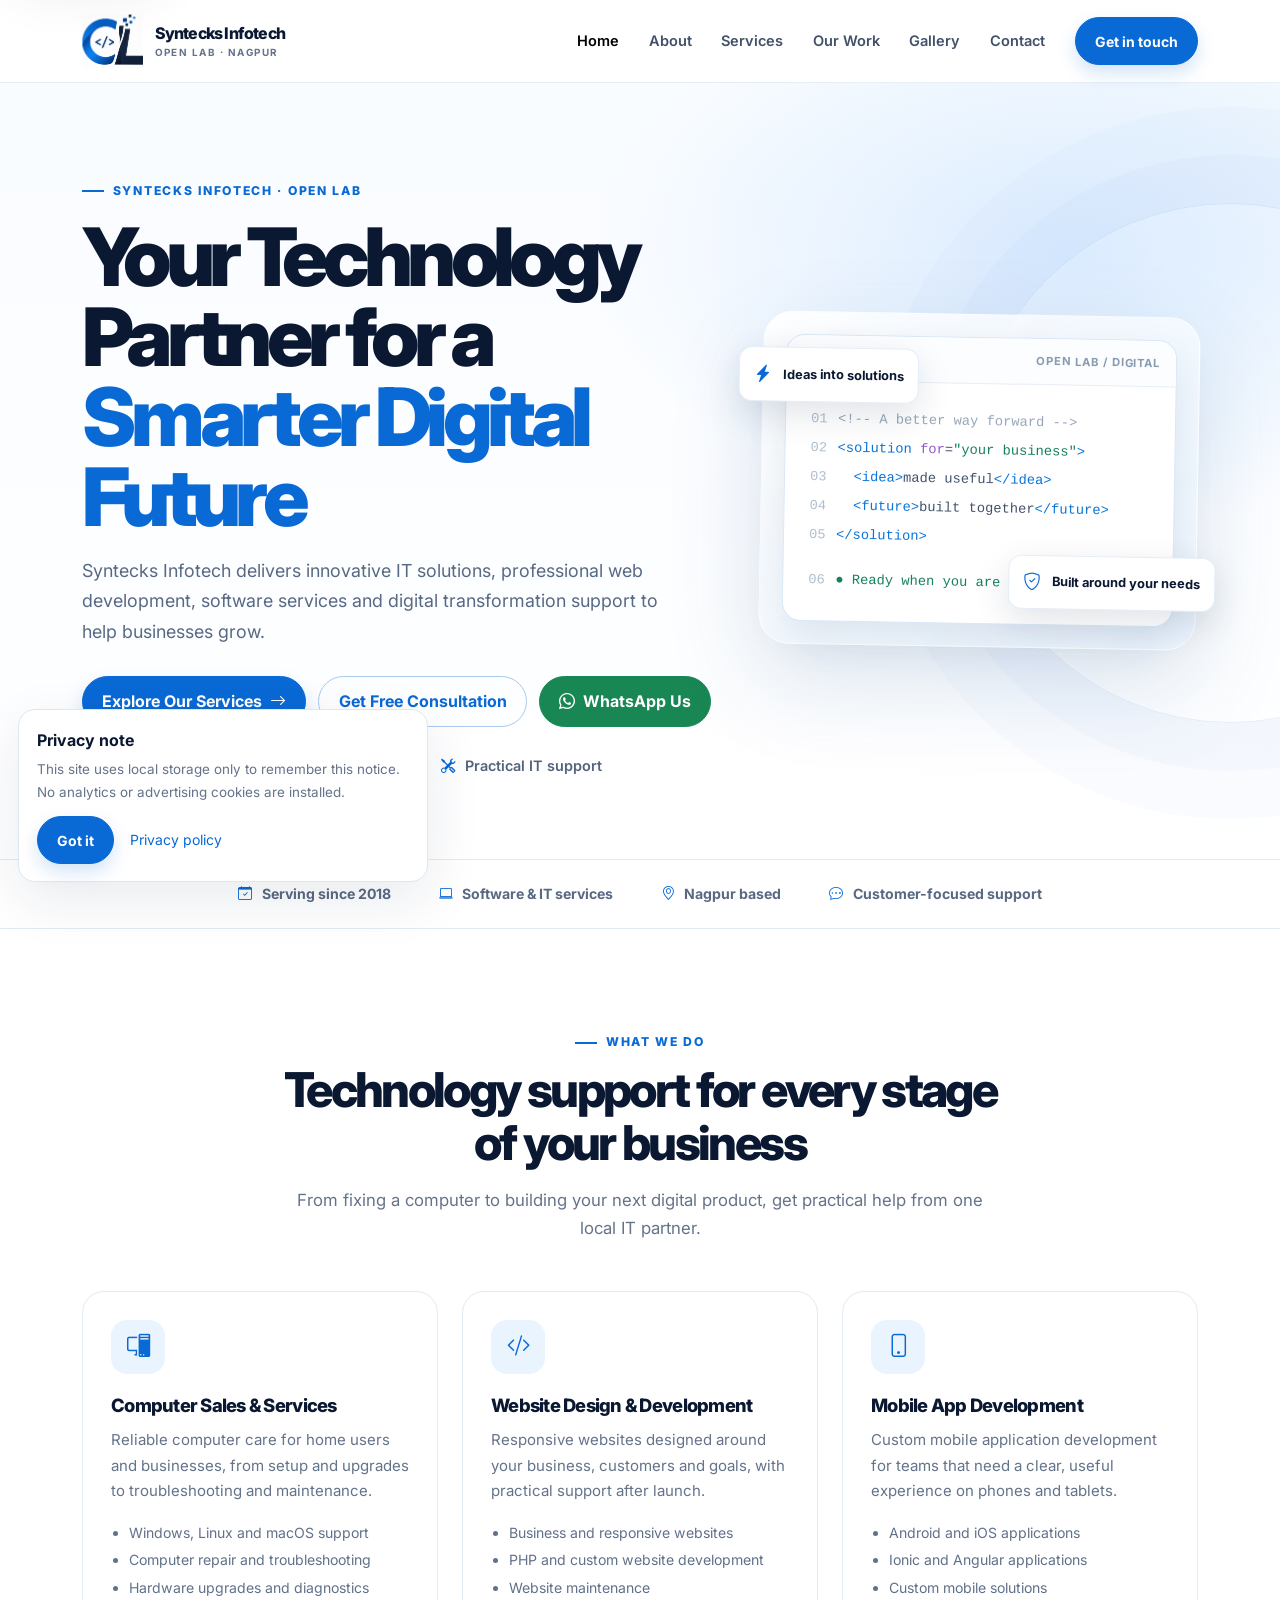
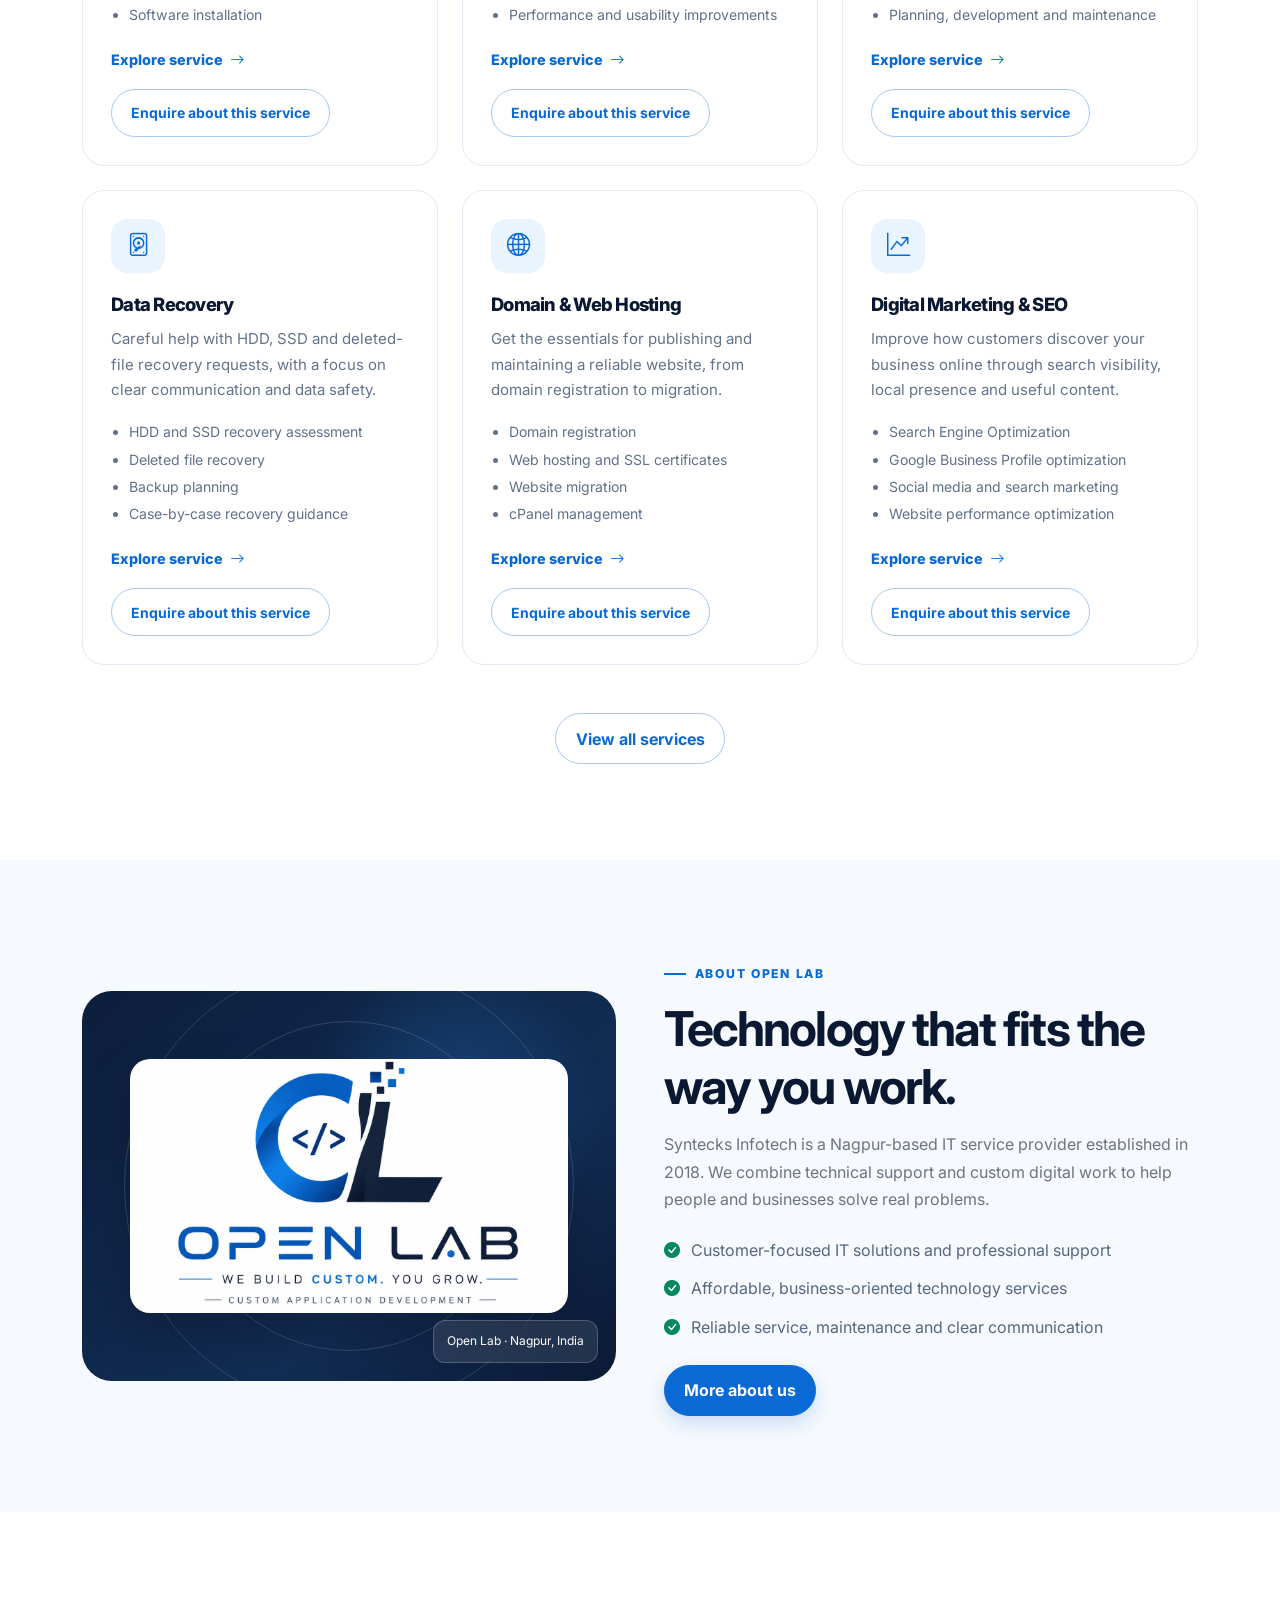
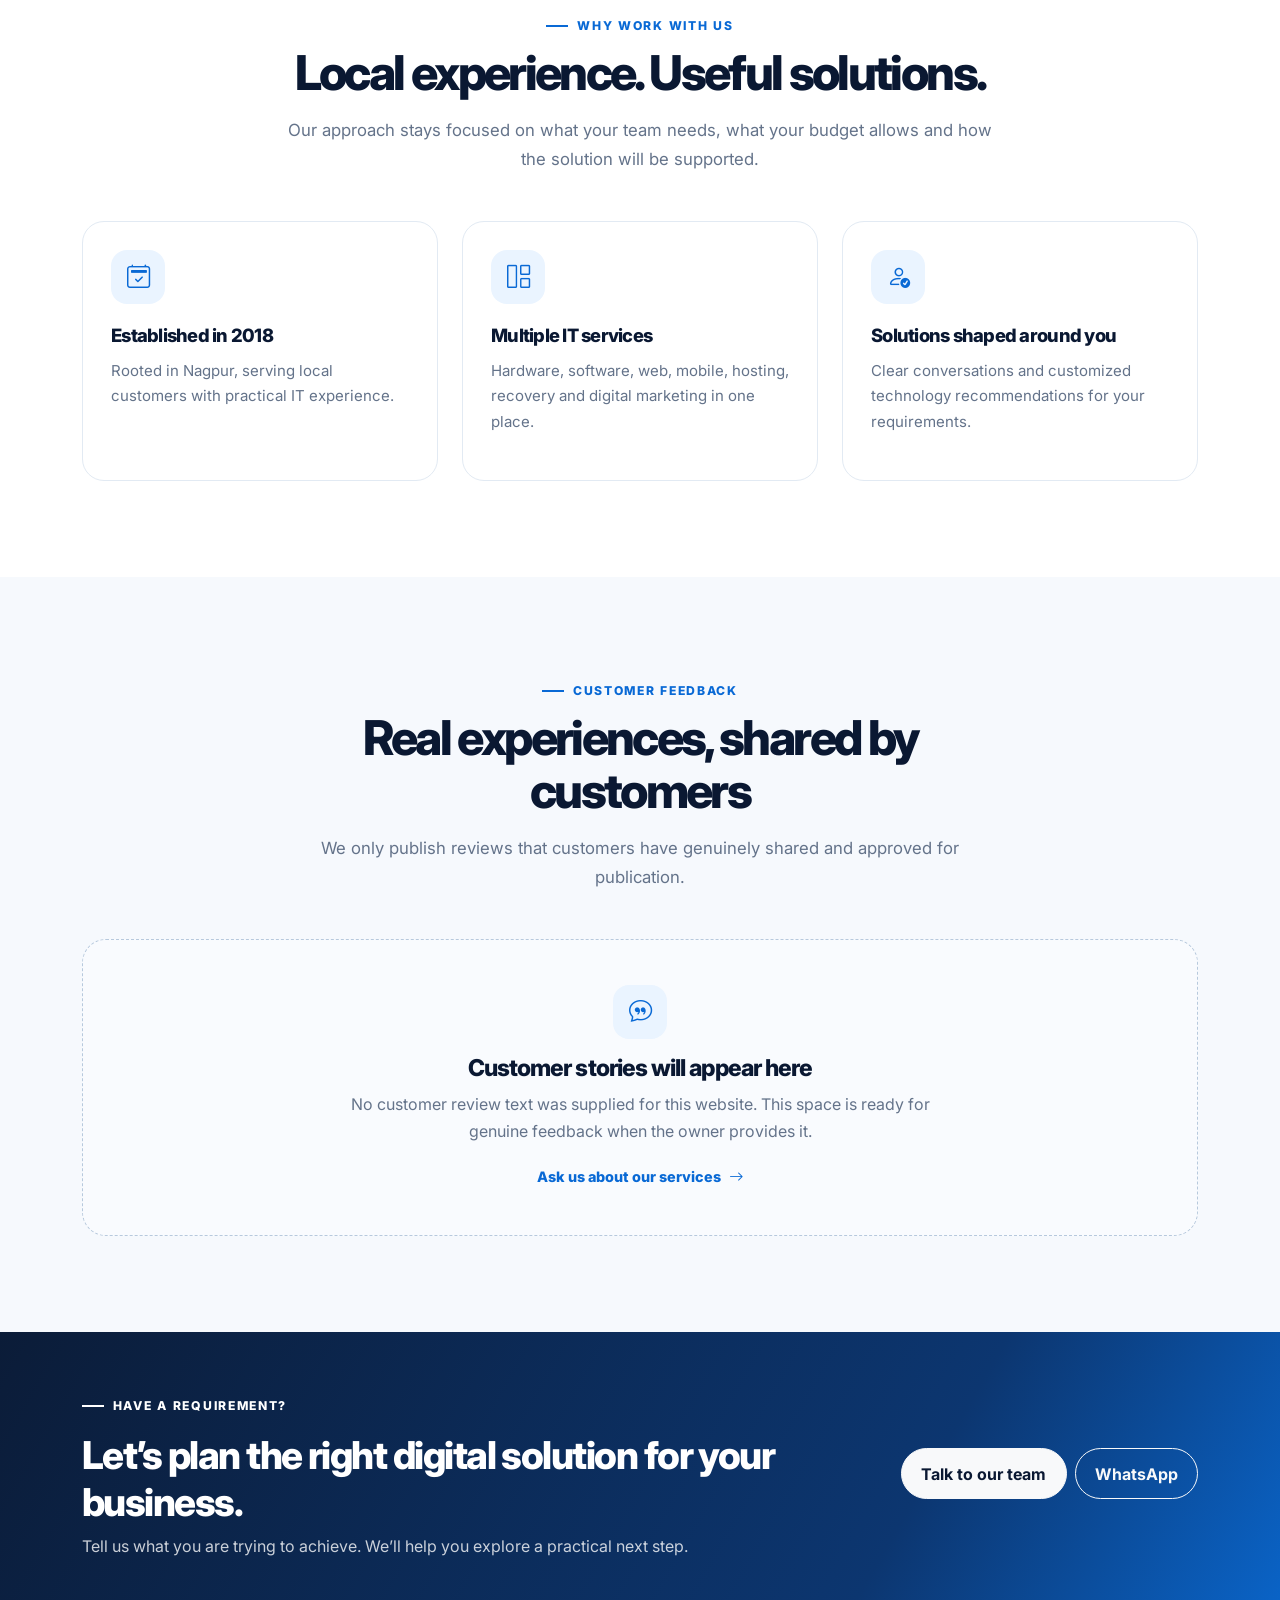
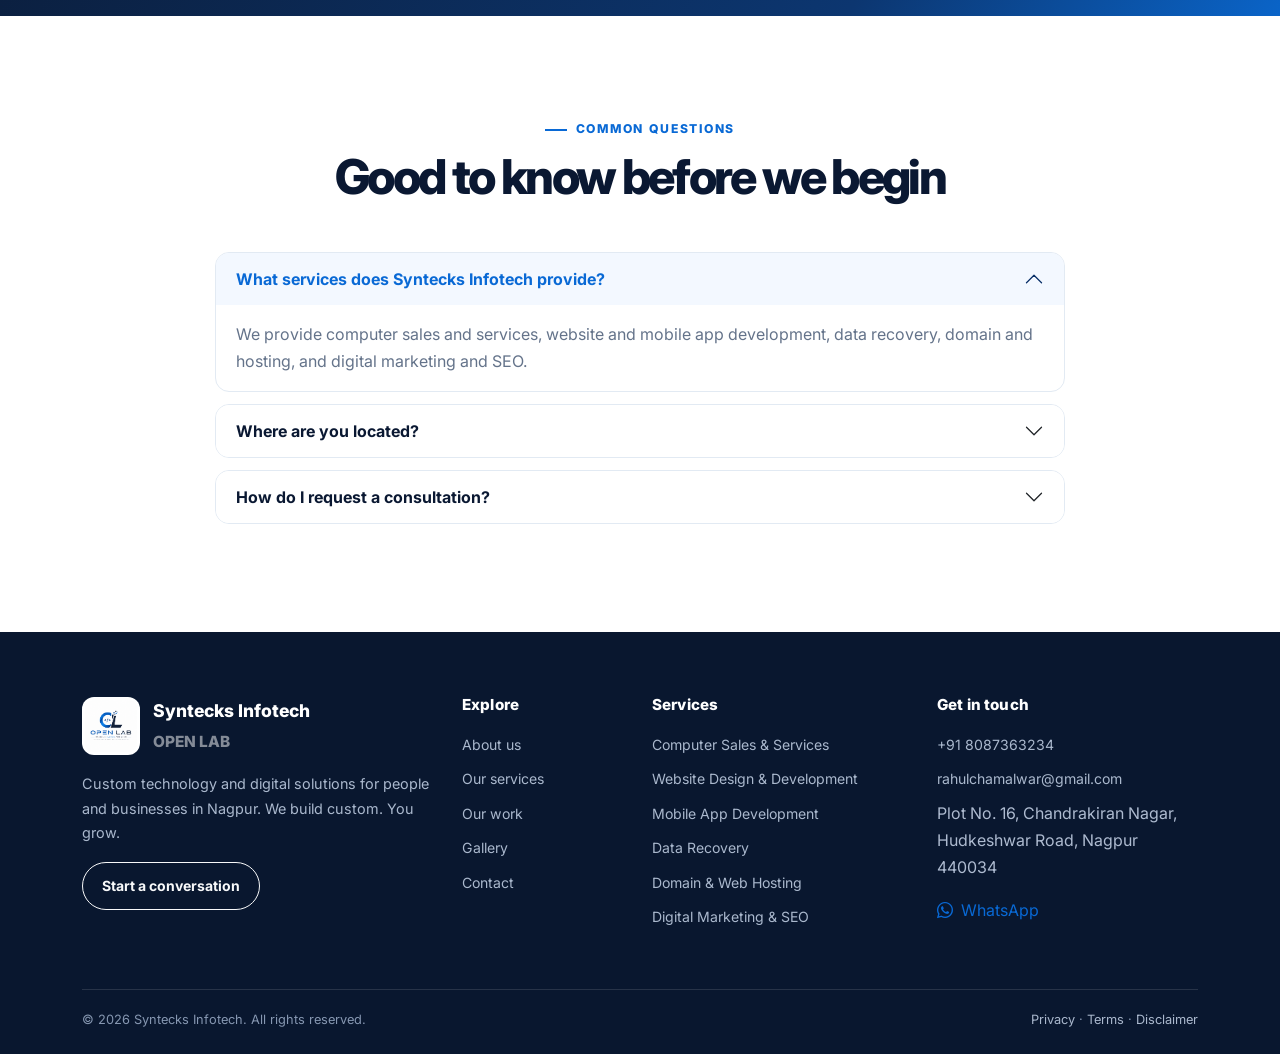
<file: index.html>
<!doctype html>
<html lang="en-IN">
<head>
<meta charset="utf-8">
<meta name="viewport" content="width=device-width, initial-scale=1">
<title>Home | Syntecks Infotech</title>
<meta name="description" content="Syntecks Infotech in Nagpur offers custom web and mobile development, computer services, data recovery, hosting and digital marketing.">
<meta name="keywords" content="IT Company in Nagpur, Website Development Company in Nagpur, Web Designer in Nagpur, Computer Repair in Nagpur, Data Recovery Services in Nagpur, Mobile App Development in Nagpur, Digital Marketing Agency in Nagpur, SEO Services in Nagpur">
<meta name="robots" content="index,follow">
<link rel="canonical" href="/">
<meta name="google-site-verification" content="REPLACE-WITH-SEARCH-CONSOLE-TOKEN">
<meta property="og:type" content="website">
<meta property="og:locale" content="en_IN">
<meta property="og:site_name" content="Syntecks Infotech (Open Lab)">
<meta property="og:title" content="Home | Syntecks Infotech">
<meta property="og:description" content="Syntecks Infotech in Nagpur offers custom web and mobile development, computer services, data recovery, hosting and digital marketing.">
<meta property="og:url" content="/">
<meta property="og:image" content="assets/images/logo/open-lab-logo.png">
<meta name="twitter:card" content="summary">
<meta name="twitter:title" content="Home | Syntecks Infotech">
<meta name="twitter:description" content="Syntecks Infotech in Nagpur offers custom web and mobile development, computer services, data recovery, hosting and digital marketing.">
<link rel="icon" href="assets/images/logo/open-lab-logo.png" type="image/png">
<link rel="preconnect" href="https://fonts.googleapis.com">
<link rel="preconnect" href="https://fonts.gstatic.com" crossorigin>
<link href="https://fonts.googleapis.com/css2?family=Inter:wght@400;500;600;700;800&display=swap" rel="stylesheet">
<link href="https://cdn.jsdelivr.net/npm/bootstrap@5.3.3/dist/css/bootstrap.min.css" rel="stylesheet">
<link href="https://cdn.jsdelivr.net/npm/bootstrap-icons@1.11.3/font/bootstrap-icons.min.css" rel="stylesheet">
<link href="assets/css/style.css" rel="stylesheet">
<script type="application/ld+json">{"@context":"https://schema.org","@graph":[{"@type":["LocalBusiness","ProfessionalService"],"name":"Syntecks Infotech","alternateName":"Open Lab","description":"IT services and custom digital solutions in Nagpur, Maharashtra, India.","telephone":"+91 8087363234","email":"rahulchamalwar@gmail.com","foundingDate":"2018","address":{"@type":"PostalAddress","streetAddress":"Plot No. 16, Chandrakiran Nagar, Hudkeshwar Road","addressLocality":"Nagpur","addressRegion":"Maharashtra","postalCode":"440034","addressCountry":"IN"},"areaServed":{"@type":"City","name":"Nagpur"}},{"@type":"WebSite","name":"Syntecks Infotech (Open Lab)","inLanguage":"en-IN"},{"@type":"Organization","name":"Syntecks Infotech","alternateName":"Open Lab","email":"rahulchamalwar@gmail.com","telephone":"+91 8087363234"},{"@type":"BreadcrumbList","itemListElement":[{"@type":"ListItem","position":1,"name":"Home","item":"https://YOUR-DOMAIN-HERE/"},{"@type":"ListItem","position":2,"name":"Home","item":"https://YOUR-DOMAIN-HERE/"}]}]}</script>
</head>
<body>
<a class="skip-link" href="#main">Skip to content</a>
<header class="site-header"><nav class="navbar navbar-expand-lg"><div class="container">
<a class="navbar-brand brand-lockup me-3" href="index.html" aria-label="Syntecks Infotech Open Lab home"><span class="brand-crop"><img src="assets/images/logo/open-lab-logo.png" alt=""></span><span class="brand-copy">Syntecks Infotech<small>Open Lab · Nagpur</small></span></a>
<button class="navbar-toggler" type="button" data-bs-toggle="collapse" data-bs-target="#mainNav" aria-controls="mainNav" aria-expanded="false" aria-label="Toggle navigation"><span class="navbar-toggler-icon"></span></button>
<div class="collapse navbar-collapse" id="mainNav"><ul class="navbar-nav ms-auto align-items-lg-center"><li class="nav-item"><a class="nav-link active" href="index.html">Home</a></li><li class="nav-item"><a class="nav-link " href="about.html">About</a></li><li class="nav-item"><a class="nav-link " href="services.html">Services</a></li><li class="nav-item"><a class="nav-link " href="portfolio.html">Our Work</a></li><li class="nav-item"><a class="nav-link " href="gallery.html">Gallery</a></li><li class="nav-item"><a class="nav-link " href="contact.html">Contact</a></li></ul><a class="btn btn-primary btn-sm nav-cta ms-lg-3" href="contact.html">Get in touch</a></div>
</div></nav></header>
<main id="main">
<section class="hero"><div class="container position-relative"><div class="row align-items-center g-5">
<div class="col-lg-7"><span class="eyebrow">Syntecks Infotech · Open Lab</span>
<h1>Your Technology Partner for a <span>Smarter Digital Future</span></h1>
<p class="hero-copy">Syntecks Infotech delivers innovative IT solutions, professional web development, software services and digital transformation support to help businesses grow.</p>
<div class="hero-actions"><a class="btn btn-primary" href="services.html">Explore Our Services <i class="bi bi-arrow-right ms-1" aria-hidden="true"></i></a><a class="btn btn-outline-primary" href="contact.html">Get Free Consultation</a><a class="btn btn-success" href="https://wa.me/918087363234?text=Hello%20Syntecks%20Infotech%2C%20I%20would%20like%20to%20discuss%20an%20IT%20requirement." target="_blank" rel="noopener"><i class="bi bi-whatsapp me-1" aria-hidden="true"></i> WhatsApp Us</a></div>
<div class="hero-notes"><span><i class="bi bi-check-circle-fill" aria-hidden="true"></i> Established 2018</span><span><i class="bi bi-geo-alt-fill" aria-hidden="true"></i> Nagpur, Maharashtra</span><span><i class="bi bi-tools" aria-hidden="true"></i> Practical IT support</span></div></div>
<div class="col-lg-5"><div class="hero-art" aria-label="Illustration of a software development workspace"><div class="floating-chip chip-one"><i class="bi bi-lightning-charge-fill" aria-hidden="true"></i> Ideas into solutions</div><div class="floating-chip chip-two"><i class="bi bi-shield-check" aria-hidden="true"></i> Built around your needs</div><div class="code-window"><div class="window-bar"><span class="window-dot"></span><span class="window-dot"></span><span class="window-dot"></span><span class="window-label">OPEN LAB / DIGITAL</span></div><div class="code-content" aria-hidden="true"><div><span class="line-no">01</span><span class="comment">&lt;!-- A better way forward --&gt;</span></div><div><span class="line-no">02</span><span class="tag">&lt;solution</span> <span class="attr">for</span>=<span class="value">"your business"</span><span class="tag">&gt;</span></div><div><span class="line-no">03</span>&nbsp;&nbsp;<span class="tag">&lt;idea&gt;</span>made useful<span class="tag">&lt;/idea&gt;</span></div><div><span class="line-no">04</span>&nbsp;&nbsp;<span class="tag">&lt;future&gt;</span>built together<span class="tag">&lt;/future&gt;</span></div><div><span class="line-no">05</span><span class="tag">&lt;/solution&gt;</span></div><div class="mt-3"><span class="line-no">06</span><span class="value">● Ready when you are</span></div></div></div></div></div>
</div></div></section>
<div class="trust-strip"><div class="container"><div class="trust-items"><span><i class="bi bi-calendar-check" aria-hidden="true"></i> Serving since 2018</span><span><i class="bi bi-laptop" aria-hidden="true"></i> Software & IT services</span><span><i class="bi bi-geo-alt" aria-hidden="true"></i> Nagpur based</span><span><i class="bi bi-chat-dots" aria-hidden="true"></i> Customer-focused support</span></div></div></div>
<section class="section"><div class="container"><div class="section-heading"><span class="eyebrow">What we do</span><h2>Technology support for every stage of your business</h2><p>From fixing a computer to building your next digital product, get practical help from one local IT partner.</p></div><div class="row g-4"><div class="col-md-6 col-xl-4"><article class="service-card">
          <div class="icon-box"><i class="bi bi-pc-display" aria-hidden="true"></i></div>
          <h3>Computer Sales &amp; Services</h3><p>Reliable computer care for home users and businesses, from setup and upgrades to troubleshooting and maintenance.</p>
          <ul><li>Windows, Linux and macOS support</li><li>Computer repair and troubleshooting</li><li>Hardware upgrades and diagnostics</li><li>Software installation</li></ul>
          <a class="text-link" href="computer-services.html">Explore service <i class="bi bi-arrow-right" aria-hidden="true"></i></a>
          <div class="mt-3"><a class="btn btn-outline-primary btn-sm" href="contact.html?service=computer-services">Enquire about this service</a></div>
        </article></div>
<div class="col-md-6 col-xl-4"><article class="service-card">
          <div class="icon-box"><i class="bi bi-code-slash" aria-hidden="true"></i></div>
          <h3>Website Design &amp; Development</h3><p>Responsive websites designed around your business, customers and goals, with practical support after launch.</p>
          <ul><li>Business and responsive websites</li><li>PHP and custom website development</li><li>Website maintenance</li><li>Performance and usability improvements</li></ul>
          <a class="text-link" href="web-development.html">Explore service <i class="bi bi-arrow-right" aria-hidden="true"></i></a>
          <div class="mt-3"><a class="btn btn-outline-primary btn-sm" href="contact.html?service=web-development">Enquire about this service</a></div>
        </article></div>
<div class="col-md-6 col-xl-4"><article class="service-card">
          <div class="icon-box"><i class="bi bi-phone" aria-hidden="true"></i></div>
          <h3>Mobile App Development</h3><p>Custom mobile application development for teams that need a clear, useful experience on phones and tablets.</p>
          <ul><li>Android and iOS applications</li><li>Ionic and Angular applications</li><li>Custom mobile solutions</li><li>Planning, development and maintenance</li></ul>
          <a class="text-link" href="mobile-app-development.html">Explore service <i class="bi bi-arrow-right" aria-hidden="true"></i></a>
          <div class="mt-3"><a class="btn btn-outline-primary btn-sm" href="contact.html?service=mobile-app-development">Enquire about this service</a></div>
        </article></div>
<div class="col-md-6 col-xl-4"><article class="service-card">
          <div class="icon-box"><i class="bi bi-device-hdd" aria-hidden="true"></i></div>
          <h3>Data Recovery</h3><p>Careful help with HDD, SSD and deleted-file recovery requests, with a focus on clear communication and data safety.</p>
          <ul><li>HDD and SSD recovery assessment</li><li>Deleted file recovery</li><li>Backup planning</li><li>Case-by-case recovery guidance</li></ul>
          <a class="text-link" href="data-recovery.html">Explore service <i class="bi bi-arrow-right" aria-hidden="true"></i></a>
          <div class="mt-3"><a class="btn btn-outline-primary btn-sm" href="contact.html?service=data-recovery">Enquire about this service</a></div>
        </article></div>
<div class="col-md-6 col-xl-4"><article class="service-card">
          <div class="icon-box"><i class="bi bi-globe2" aria-hidden="true"></i></div>
          <h3>Domain &amp; Web Hosting</h3><p>Get the essentials for publishing and maintaining a reliable website, from domain registration to migration.</p>
          <ul><li>Domain registration</li><li>Web hosting and SSL certificates</li><li>Website migration</li><li>cPanel management</li></ul>
          <a class="text-link" href="hosting.html">Explore service <i class="bi bi-arrow-right" aria-hidden="true"></i></a>
          <div class="mt-3"><a class="btn btn-outline-primary btn-sm" href="contact.html?service=hosting">Enquire about this service</a></div>
        </article></div>
<div class="col-md-6 col-xl-4"><article class="service-card">
          <div class="icon-box"><i class="bi bi-graph-up-arrow" aria-hidden="true"></i></div>
          <h3>Digital Marketing &amp; SEO</h3><p>Improve how customers discover your business online through search visibility, local presence and useful content.</p>
          <ul><li>Search Engine Optimization</li><li>Google Business Profile optimization</li><li>Social media and search marketing</li><li>Website performance optimization</li></ul>
          <a class="text-link" href="digital-marketing.html">Explore service <i class="bi bi-arrow-right" aria-hidden="true"></i></a>
          <div class="mt-3"><a class="btn btn-outline-primary btn-sm" href="contact.html?service=digital-marketing">Enquire about this service</a></div>
        </article></div></div><div class="text-center mt-5"><a class="btn btn-outline-primary" href="services.html">View all services</a></div></div></section>
<section class="section section-tint"><div class="container"><div class="row align-items-center g-5"><div class="col-lg-6"><div class="split-media"><div class="logo-board"><img src="assets/images/logo/open-lab-logo.png" alt="Open Lab logo: We build custom. You grow." loading="lazy"></div><span class="media-caption">Open Lab · Nagpur, India</span></div></div><div class="col-lg-6"><span class="eyebrow">About Open Lab</span><h2 class="display-5 fw-bold mt-3">Technology that fits the way you work.</h2><p class="text-secondary mt-3">Syntecks Infotech is a Nagpur-based IT service provider established in 2018. We combine technical support and custom digital work to help people and businesses solve real problems.</p><ul class="check-list mt-4"><li><i class="bi bi-check-circle-fill"></i><span>Customer-focused IT solutions and professional support</span></li><li><i class="bi bi-check-circle-fill"></i><span>Affordable, business-oriented technology services</span></li><li><i class="bi bi-check-circle-fill"></i><span>Reliable service, maintenance and clear communication</span></li></ul><a class="btn btn-primary mt-2" href="about.html">More about us</a></div></div></div></section>
<section class="section"><div class="container"><div class="section-heading"><span class="eyebrow">Why work with us</span><h2>Local experience. Useful solutions.</h2><p>Our approach stays focused on what your team needs, what your budget allows and how the solution will be supported.</p></div><div class="row g-4"><div class="col-md-6 col-lg-4"><article class="feature-card"><div class="icon-box"><i class="bi bi-calendar2-check"></i></div><h3>Established in 2018</h3><p>Rooted in Nagpur, serving local customers with practical IT experience.</p></article></div><div class="col-md-6 col-lg-4"><article class="feature-card"><div class="icon-box"><i class="bi bi-grid-1x2"></i></div><h3>Multiple IT services</h3><p>Hardware, software, web, mobile, hosting, recovery and digital marketing in one place.</p></article></div><div class="col-md-6 col-lg-4"><article class="feature-card"><div class="icon-box"><i class="bi bi-person-check"></i></div><h3>Solutions shaped around you</h3><p>Clear conversations and customized technology recommendations for your requirements.</p></article></div></div></div></section>
<section class="section section-tint"><div class="container"><div class="section-heading"><span class="eyebrow">Customer feedback</span><h2>Real experiences, shared by customers</h2><p>We only publish reviews that customers have genuinely shared and approved for publication.</p></div><div class="empty-state"><div class="icon-box"><i class="bi bi-chat-quote"></i></div><h2>Customer stories will appear here</h2><p>No customer review text was supplied for this website. This space is ready for genuine feedback when the owner provides it.</p><a class="text-link" href="contact.html">Ask us about our services <i class="bi bi-arrow-right"></i></a></div></div></section>
<section class="highlight-band"><div class="container"><div class="row align-items-center g-4"><div class="col-lg-8"><span class="eyebrow text-white">Have a requirement?</span><h2 class="mt-3 mb-2">Let’s plan the right digital solution for your business.</h2><p>Tell us what you are trying to achieve. We’ll help you explore a practical next step.</p></div><div class="col-lg-4 text-lg-end"><a class="btn btn-light me-2" href="contact.html">Talk to our team</a><a class="btn btn-outline-light" href="https://wa.me/918087363234" target="_blank" rel="noopener">WhatsApp</a></div></div></div></section>
<section class="section faq"><div class="container"><div class="section-heading"><span class="eyebrow">Common questions</span><h2>Good to know before we begin</h2></div><div class="accordion mx-auto" id="homeFaq" style="max-width:850px"><div class="accordion-item"><h3 class="accordion-header"><button class="accordion-button" type="button" data-bs-toggle="collapse" data-bs-target="#faqOne" aria-expanded="true">What services does Syntecks Infotech provide?</button></h3><div id="faqOne" class="accordion-collapse collapse show" data-bs-parent="#homeFaq"><div class="accordion-body">We provide computer sales and services, website and mobile app development, data recovery, domain and hosting, and digital marketing and SEO.</div></div></div><div class="accordion-item"><h3 class="accordion-header"><button class="accordion-button collapsed" type="button" data-bs-toggle="collapse" data-bs-target="#faqTwo">Where are you located?</button></h3><div id="faqTwo" class="accordion-collapse collapse" data-bs-parent="#homeFaq"><div class="accordion-body">Our office is at Plot No. 16, Chandrakiran Nagar, Hudkeshwar Road, Nagpur, Maharashtra – 440034.</div></div></div><div class="accordion-item"><h3 class="accordion-header"><button class="accordion-button collapsed" type="button" data-bs-toggle="collapse" data-bs-target="#faqThree">How do I request a consultation?</button></h3><div id="faqThree" class="accordion-collapse collapse" data-bs-parent="#homeFaq"><div class="accordion-body">Use the contact form, call +91 8087363234 or message us on WhatsApp. Share a few details about your requirement and we can discuss it.</div></div></div></div></div></section>
</main>
<footer class="site-footer"><div class="container"><div class="row g-4"><div class="col-lg-4"><div class="footer-brand"><img class="footer-logo" src="assets/images/logo/open-lab-logo.png" alt="" loading="lazy"><span>Syntecks Infotech<br><small class="text-white-50">OPEN LAB</small></span></div><p>Custom technology and digital solutions for people and businesses in Nagpur. We build custom. You grow.</p><a class="btn btn-outline-light btn-sm" href="contact.html">Start a conversation</a></div><div class="col-6 col-lg-2"><h3>Explore</h3><ul class="footer-links"><li><a href="about.html">About us</a></li><li><a href="services.html">Our services</a></li><li><a href="portfolio.html">Our work</a></li><li><a href="gallery.html">Gallery</a></li><li><a href="contact.html">Contact</a></li></ul></div><div class="col-6 col-lg-3"><h3>Services</h3><ul class="footer-links"><li><a href="computer-services.html">Computer Sales &amp; Services</a></li><li><a href="web-development.html">Website Design &amp; Development</a></li><li><a href="mobile-app-development.html">Mobile App Development</a></li><li><a href="data-recovery.html">Data Recovery</a></li><li><a href="hosting.html">Domain &amp; Web Hosting</a></li><li><a href="digital-marketing.html">Digital Marketing &amp; SEO</a></li></ul></div><div class="col-lg-3"><h3>Get in touch</h3><ul class="footer-links"><li><a href="tel:+918087363234">+91 8087363234</a></li><li><a href="mailto:rahulchamalwar@gmail.com">rahulchamalwar@gmail.com</a></li><li>Plot No. 16, Chandrakiran Nagar,<br>Hudkeshwar Road, Nagpur 440034</li></ul><a href="https://wa.me/918087363234" target="_blank" rel="noopener"><i class="bi bi-whatsapp me-1"></i> WhatsApp</a></div></div><div class="footer-bottom"><span>© <span data-year>2026</span> Syntecks Infotech. All rights reserved.</span><span><a href="privacy-policy.html">Privacy</a> · <a href="terms.html">Terms</a> · <a href="disclaimer.html">Disclaimer</a></span></div></div></footer>
<button class="back-top" type="button" aria-label="Back to top"><i class="bi bi-arrow-up"></i></button>
<aside class="privacy-notice" role="status"><strong>Privacy note</strong><p>This site uses local storage only to remember this notice. No analytics or advertising cookies are installed.</p><div class="d-flex align-items-center gap-3"><button class="btn btn-primary btn-sm" type="button" data-dismiss-notice>Got it</button><a class="small" href="privacy-policy.html">Privacy policy</a></div></aside>
<script src="https://code.jquery.com/jquery-3.7.1.min.js" integrity="sha256-/JqT3SQfawRcv/BIHPThkBvs0OEvtFFmqPF/lYI/Cxo=" crossorigin="anonymous"></script>
<script src="https://cdn.jsdelivr.net/npm/bootstrap@5.3.3/dist/js/bootstrap.bundle.min.js"></script>
<script src="assets/js/main.js" defer></script>
</body></html>
</file>
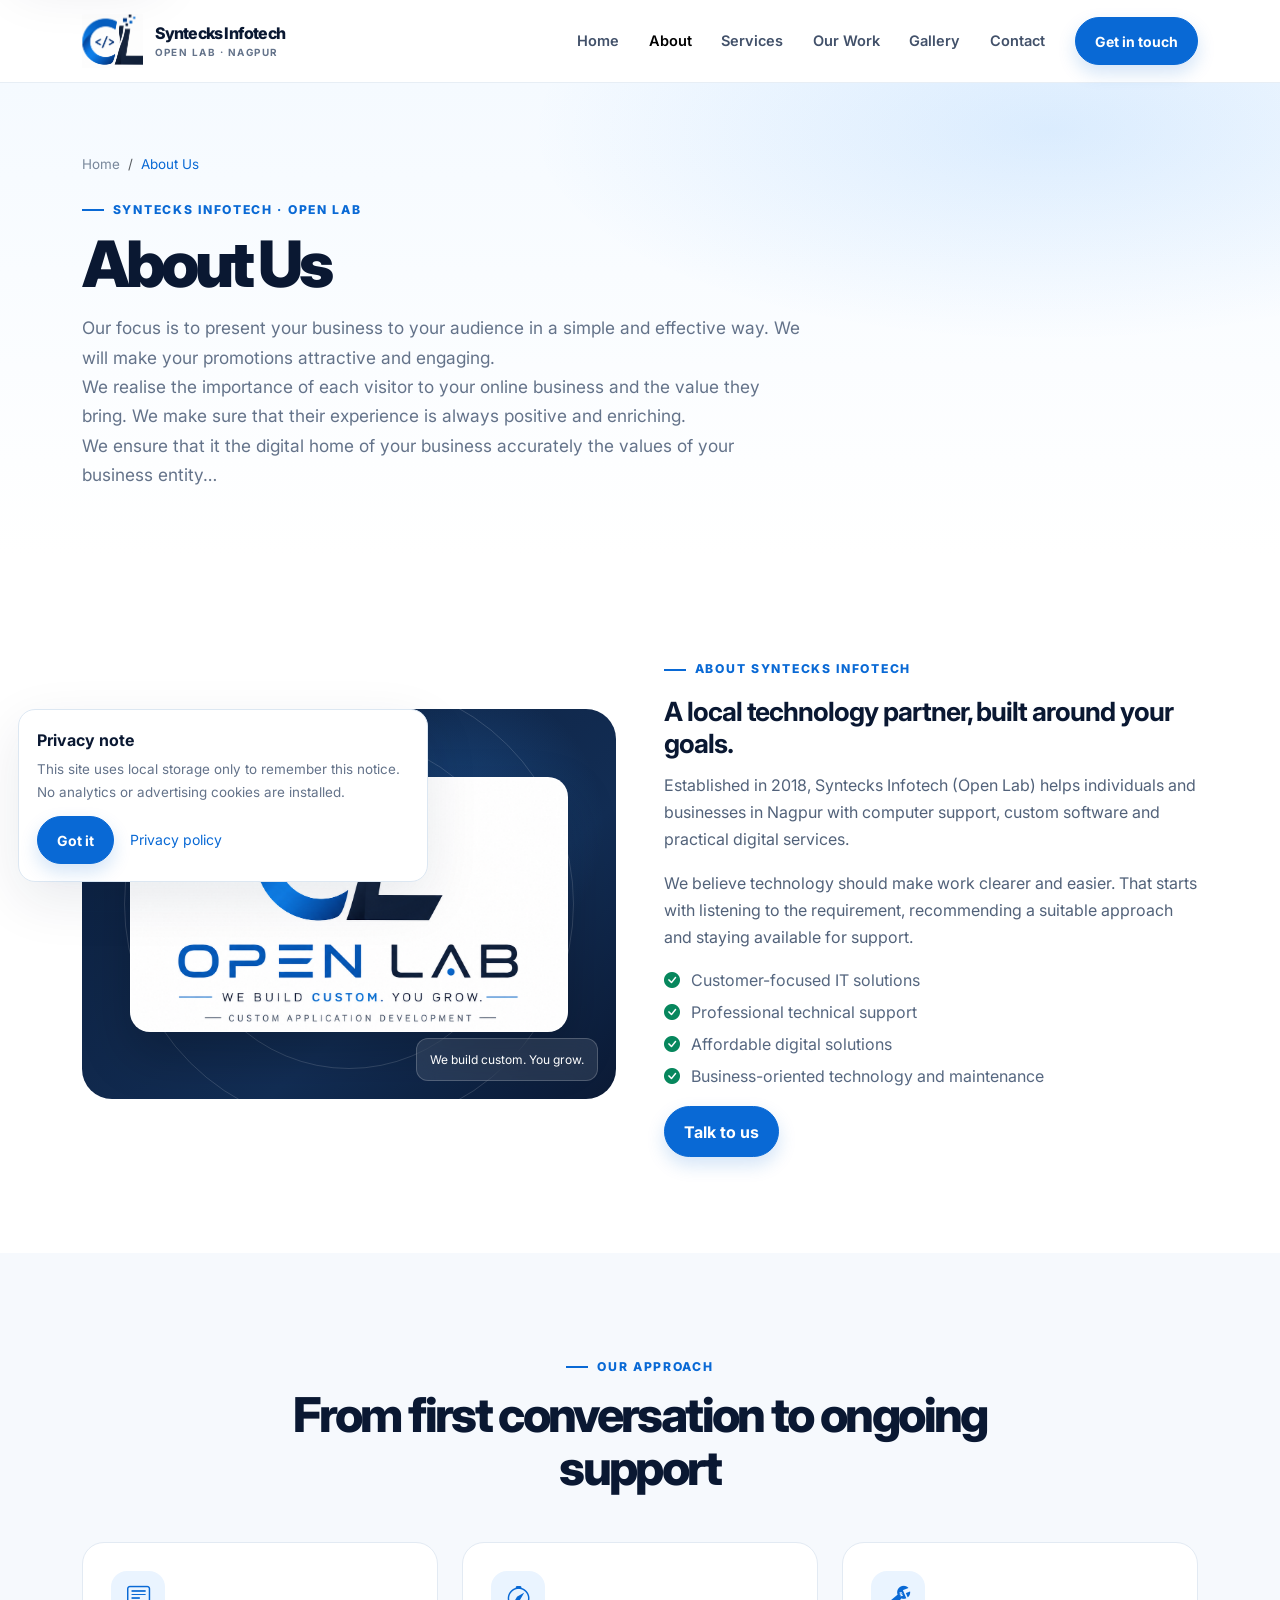
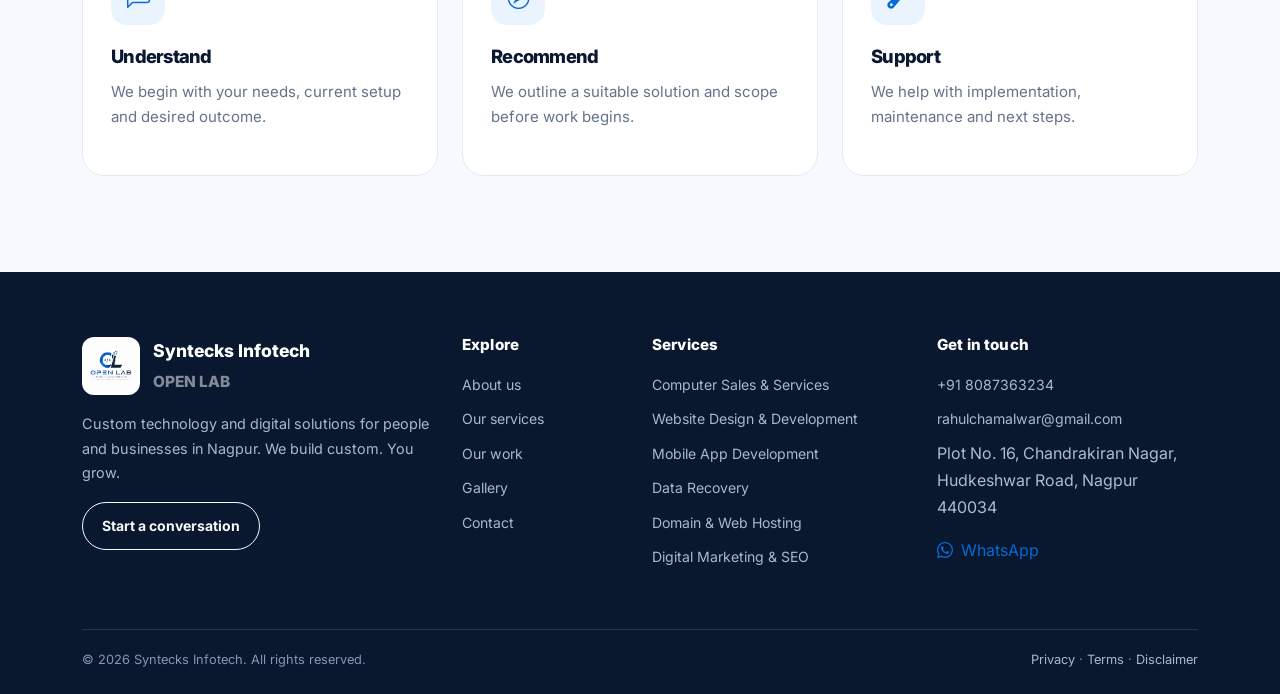
<file: about.html>
<!doctype html>
<html lang="en-IN">

<head>
    <meta charset="utf-8">
    <meta name="viewport" content="width=device-width, initial-scale=1">
    <title>About Us | Syntecks Infotech</title>
    <meta name="description"
        content="Learn about Syntecks Infotech (Open Lab), a customer-focused IT service provider established in 2018 in Nagpur, Maharashtra.">
    <meta name="keywords"
        content="IT Company in Nagpur, Website Development Company in Nagpur, Web Designer in Nagpur, Computer Repair in Nagpur, Data Recovery Services in Nagpur, Mobile App Development in Nagpur, Digital Marketing Agency in Nagpur, SEO Services in Nagpur">
    <meta name="robots" content="index,follow">
    <link rel="canonical" href="/">
    <meta name="google-site-verification" content="REPLACE-WITH-SEARCH-CONSOLE-TOKEN">
    <meta property="og:type" content="website">
    <meta property="og:locale" content="en_IN">
    <meta property="og:site_name" content="Syntecks Infotech (Open Lab)">
    <meta property="og:title" content="About Us | Syntecks Infotech">
    <meta property="og:description"
        content="Learn about Syntecks Infotech (Open Lab), a customer-focused IT service provider established in 2018 in Nagpur, Maharashtra.">
    <meta property="og:url" content="/">
    <meta property="og:image" content="assets/images/logo/open-lab-logo.png">
    <meta name="twitter:card" content="summary">
    <meta name="twitter:title" content="About Us | Syntecks Infotech">
    <meta name="twitter:description"
        content="Learn about Syntecks Infotech (Open Lab), a customer-focused IT service provider established in 2018 in Nagpur, Maharashtra.">
    <link rel="icon" href="assets/images/logo/open-lab-logo.png" type="image/png">
    <link rel="preconnect" href="https://fonts.googleapis.com">
    <link rel="preconnect" href="https://fonts.gstatic.com" crossorigin>
    <link href="https://fonts.googleapis.com/css2?family=Inter:wght@400;500;600;700;800&display=swap" rel="stylesheet">
    <link href="https://cdn.jsdelivr.net/npm/bootstrap@5.3.3/dist/css/bootstrap.min.css" rel="stylesheet">
    <link href="https://cdn.jsdelivr.net/npm/bootstrap-icons@1.11.3/font/bootstrap-icons.min.css" rel="stylesheet">
    <link href="assets/css/style.css" rel="stylesheet">
    <script
        type="application/ld+json">{"@context":"https://schema.org","@graph":[{"@type":["LocalBusiness","ProfessionalService"],"name":"Syntecks Infotech","alternateName":"Open Lab","description":"IT services and custom digital solutions in Nagpur, Maharashtra, India.","telephone":"+91 8087363234","email":"rahulchamalwar@gmail.com","foundingDate":"2018","address":{"@type":"PostalAddress","streetAddress":"Plot No. 16, Chandrakiran Nagar, Hudkeshwar Road","addressLocality":"Nagpur","addressRegion":"Maharashtra","postalCode":"440034","addressCountry":"IN"},"areaServed":{"@type":"City","name":"Nagpur"}},{"@type":"WebSite","name":"Syntecks Infotech (Open Lab)","inLanguage":"en-IN"},{"@type":"Organization","name":"Syntecks Infotech","alternateName":"Open Lab","email":"rahulchamalwar@gmail.com","telephone":"+91 8087363234"},{"@type":"BreadcrumbList","itemListElement":[{"@type":"ListItem","position":1,"name":"Home","item":"https://YOUR-DOMAIN-HERE/"},{"@type":"ListItem","position":2,"name":"About Us","item":"https://YOUR-DOMAIN-HERE/about.html"}]}]}</script>
</head>

<body>
    <a class="skip-link" href="#main">Skip to content</a>
    <header class="site-header">
        <nav class="navbar navbar-expand-lg">
            <div class="container">
                <a class="navbar-brand brand-lockup me-3" href="index.html"
                    aria-label="Syntecks Infotech Open Lab home"><span class="brand-crop"><img
                            src="assets/images/logo/open-lab-logo.png" alt=""></span><span class="brand-copy">Syntecks
                        Infotech<small>Open Lab · Nagpur</small></span></a>
                <button class="navbar-toggler" type="button" data-bs-toggle="collapse" data-bs-target="#mainNav"
                    aria-controls="mainNav" aria-expanded="false" aria-label="Toggle navigation"><span
                        class="navbar-toggler-icon"></span></button>
                <div class="collapse navbar-collapse" id="mainNav">
                    <ul class="navbar-nav ms-auto align-items-lg-center">
                        <li class="nav-item"><a class="nav-link " href="index.html">Home</a></li>
                        <li class="nav-item"><a class="nav-link active" href="about.html">About</a></li>
                        <li class="nav-item"><a class="nav-link " href="services.html">Services</a></li>
                        <li class="nav-item"><a class="nav-link " href="portfolio.html">Our Work</a></li>
                        <li class="nav-item"><a class="nav-link " href="gallery.html">Gallery</a></li>
                        <li class="nav-item"><a class="nav-link " href="contact.html">Contact</a></li>
                    </ul><a class="btn btn-primary btn-sm nav-cta ms-lg-3" href="contact.html">Get in touch</a>
                </div>
            </div>
        </nav>
    </header>
    <main id="main">
        <section class="page-hero">
            <div class="container">
                <nav aria-label="Breadcrumb">
                    <ol class="breadcrumb">
                        <li class="breadcrumb-item"><a href="index.html">Home</a></li>
                        <li class="breadcrumb-item active" aria-current="page">About Us</li>
                    </ol>
                </nav><span class="eyebrow">Syntecks Infotech · Open Lab</span>
                <h1>About Us</h1>
                <p>Our focus is to present your business to your audience in a simple and effective way. We will make
                    your promotions attractive and engaging.</p>
                <p>We realise the importance of each visitor to your online business and the value they bring. We make
                    sure that their experience is always positive and enriching.</p>
                <p>We ensure that it the digital home of your business accurately the values of your business entity…
                </p>

            </div>
        </section>
        <section class="section">
            <div class="container">
                <div class="row align-items-center g-5">
                    <div class="col-lg-6">
                        <div class="split-media">
                            <div class="logo-board"><img src="assets/images/logo/open-lab-logo.png"
                                    alt="Open Lab original logo artwork" loading="lazy"></div><span
                                class="media-caption">We build custom. You grow.</span>
                        </div>
                    </div>
                    <div class="col-lg-6 content-copy"><span class="eyebrow">About Syntecks Infotech</span>
                        <h2 class="display-5 fw-bold mt-3">A local technology partner, built around your goals.</h2>
                        <p>Established in 2018, Syntecks Infotech (Open Lab) helps individuals and businesses in Nagpur
                            with computer support, custom software and practical digital services.</p>
                        <p>We believe technology should make work clearer and easier. That starts with listening to the
                            requirement, recommending a suitable approach and staying available for support.</p>
                        <ul class="check-list">
                            <li><i class="bi bi-check-circle-fill"></i><span>Customer-focused IT solutions</span></li>
                            <li><i class="bi bi-check-circle-fill"></i><span>Professional technical support</span></li>
                            <li><i class="bi bi-check-circle-fill"></i><span>Affordable digital solutions</span></li>
                            <li><i class="bi bi-check-circle-fill"></i><span>Business-oriented technology and
                                    maintenance</span></li>
                        </ul><a class="btn btn-primary" href="contact.html">Talk to us</a>
                    </div>
                </div>
            </div>
        </section>
        <section class="section section-tint">
            <div class="container">
                <div class="section-heading"><span class="eyebrow">Our approach</span>
                    <h2>From first conversation to ongoing support</h2>
                </div>
                <div class="row g-4">
                    <div class="col-md-4">
                        <article class="feature-card">
                            <div class="icon-box"><i class="bi bi-chat-left-text"></i></div>
                            <h3>Understand</h3>
                            <p>We begin with your needs, current setup and desired outcome.</p>
                        </article>
                    </div>
                    <div class="col-md-4">
                        <article class="feature-card">
                            <div class="icon-box"><i class="bi bi-compass"></i></div>
                            <h3>Recommend</h3>
                            <p>We outline a suitable solution and scope before work begins.</p>
                        </article>
                    </div>
                    <div class="col-md-4">
                        <article class="feature-card">
                            <div class="icon-box"><i class="bi bi-wrench-adjustable"></i></div>
                            <h3>Support</h3>
                            <p>We help with implementation, maintenance and next steps.</p>
                        </article>
                    </div>
                </div>
            </div>
        </section>
    </main>
    <footer class="site-footer">
        <div class="container">
            <div class="row g-4">
                <div class="col-lg-4">
                    <div class="footer-brand"><img class="footer-logo" src="assets/images/logo/open-lab-logo.png" alt=""
                            loading="lazy"><span>Syntecks Infotech<br><small class="text-white-50">OPEN
                                LAB</small></span></div>
                    <p>Custom technology and digital solutions for people and businesses in Nagpur. We build custom. You
                        grow.</p><a class="btn btn-outline-light btn-sm" href="contact.html">Start a conversation</a>
                </div>
                <div class="col-6 col-lg-2">
                    <h3>Explore</h3>
                    <ul class="footer-links">
                        <li><a href="about.html">About us</a></li>
                        <li><a href="services.html">Our services</a></li>
                        <li><a href="portfolio.html">Our work</a></li>
                        <li><a href="gallery.html">Gallery</a></li>
                        <li><a href="contact.html">Contact</a></li>
                    </ul>
                </div>
                <div class="col-6 col-lg-3">
                    <h3>Services</h3>
                    <ul class="footer-links">
                        <li><a href="computer-services.html">Computer Sales &amp; Services</a></li>
                        <li><a href="web-development.html">Website Design &amp; Development</a></li>
                        <li><a href="mobile-app-development.html">Mobile App Development</a></li>
                        <li><a href="data-recovery.html">Data Recovery</a></li>
                        <li><a href="hosting.html">Domain &amp; Web Hosting</a></li>
                        <li><a href="digital-marketing.html">Digital Marketing &amp; SEO</a></li>
                    </ul>
                </div>
                <div class="col-lg-3">
                    <h3>Get in touch</h3>
                    <ul class="footer-links">
                        <li><a href="tel:+918087363234">+91 8087363234</a></li>
                        <li><a href="mailto:rahulchamalwar@gmail.com">rahulchamalwar@gmail.com</a></li>
                        <li>Plot No. 16, Chandrakiran Nagar,<br>Hudkeshwar Road, Nagpur 440034</li>
                    </ul><a href="https://wa.me/918087363234" target="_blank" rel="noopener"><i
                            class="bi bi-whatsapp me-1"></i> WhatsApp</a>
                </div>
            </div>
            <div class="footer-bottom"><span>© <span data-year>2026</span> Syntecks Infotech. All rights
                    reserved.</span><span><a href="privacy-policy.html">Privacy</a> · <a href="terms.html">Terms</a> ·
                    <a href="disclaimer.html">Disclaimer</a></span></div>
        </div>
    </footer>
    <button class="back-top" type="button" aria-label="Back to top"><i class="bi bi-arrow-up"></i></button>
    <aside class="privacy-notice" role="status"><strong>Privacy note</strong>
        <p>This site uses local storage only to remember this notice. No analytics or advertising cookies are installed.
        </p>
        <div class="d-flex align-items-center gap-3"><button class="btn btn-primary btn-sm" type="button"
                data-dismiss-notice>Got it</button><a class="small" href="privacy-policy.html">Privacy policy</a></div>
    </aside>
    <script src="https://code.jquery.com/jquery-3.7.1.min.js"
        integrity="sha256-/JqT3SQfawRcv/BIHPThkBvs0OEvtFFmqPF/lYI/Cxo=" crossorigin="anonymous"></script>
    <script src="https://cdn.jsdelivr.net/npm/bootstrap@5.3.3/dist/js/bootstrap.bundle.min.js"></script>
    <script src="assets/js/main.js" defer></script>
</body>

</html>
</file>
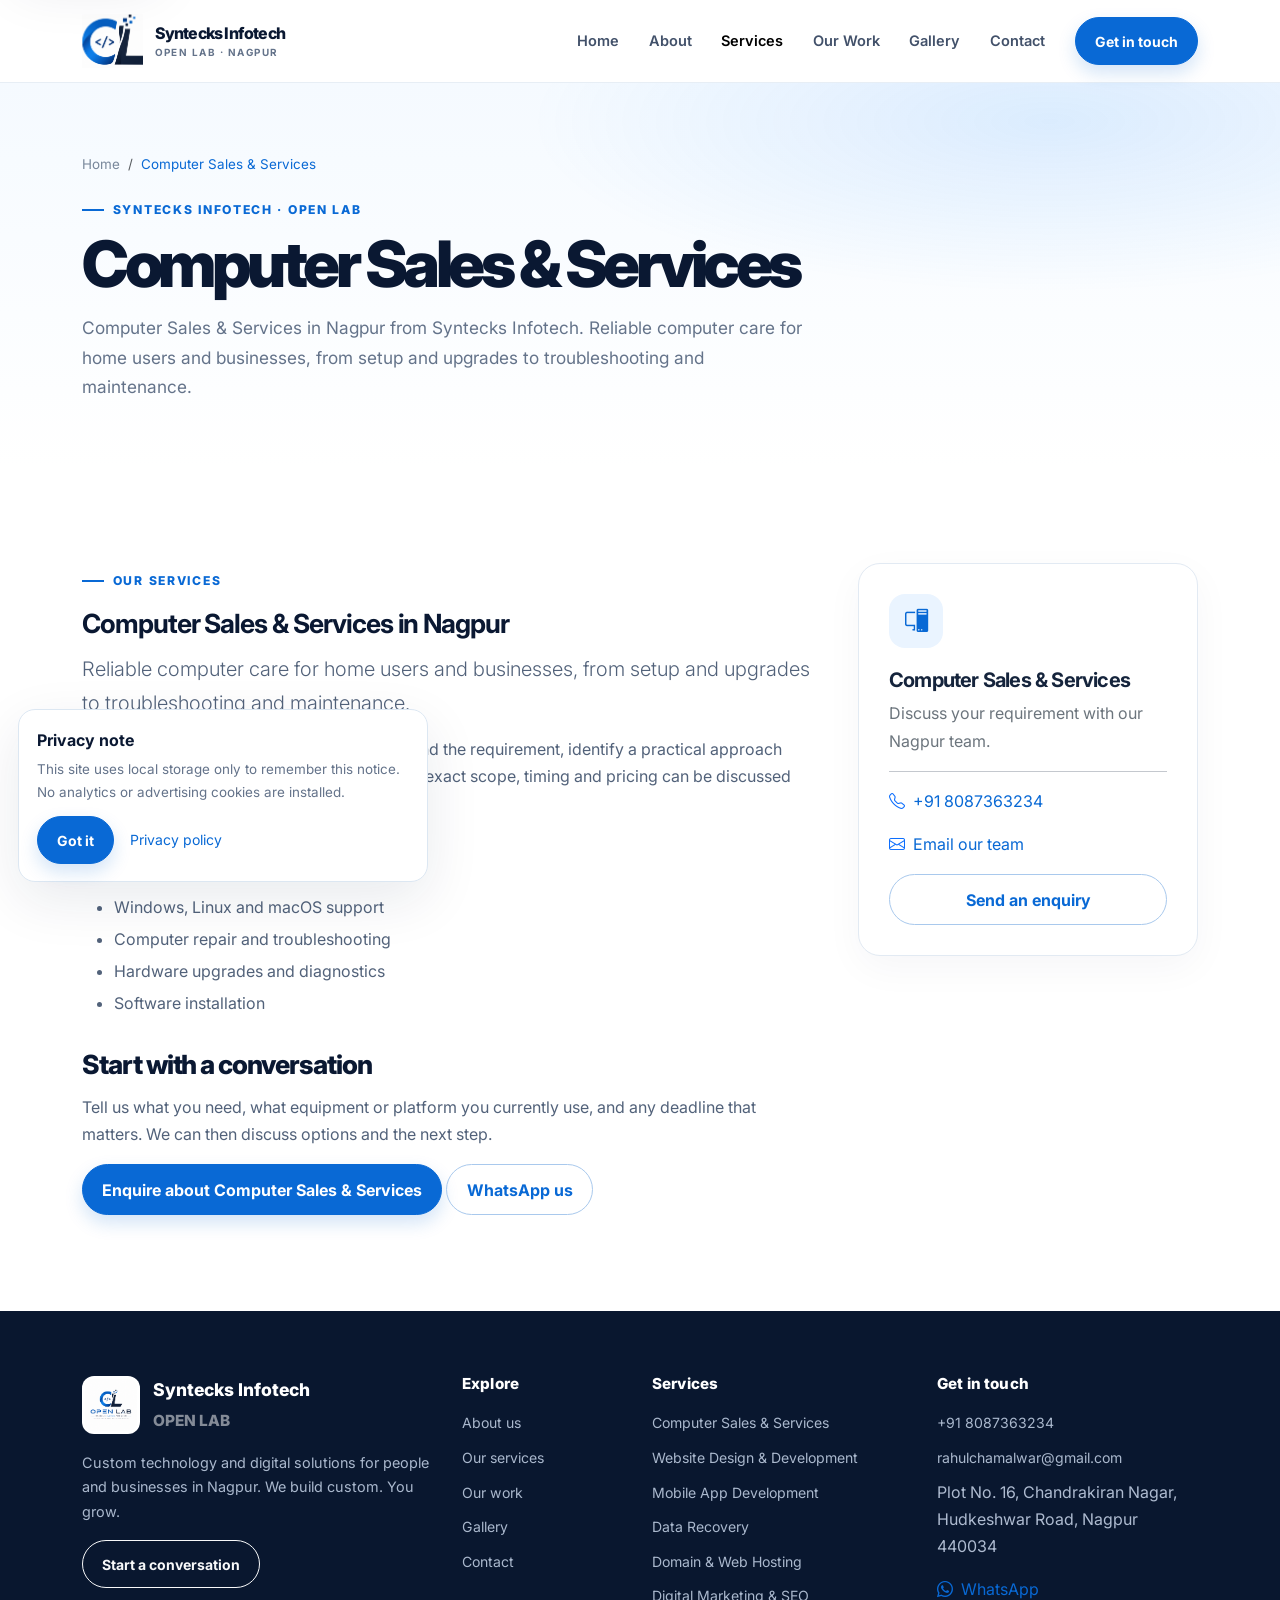
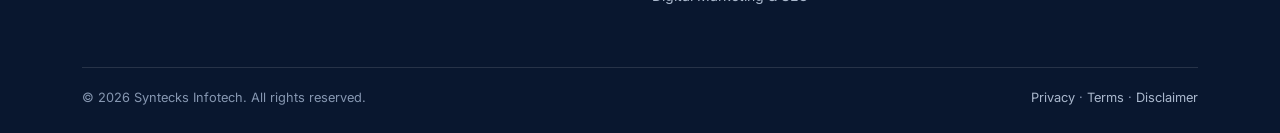
<file: computer-services.html>
<!doctype html>
<html lang="en-IN">
<head>
<meta charset="utf-8">
<meta name="viewport" content="width=device-width, initial-scale=1">
<title>Computer Sales &amp; Services | Syntecks Infotech</title>
<meta name="description" content="Computer Sales &amp; Services in Nagpur from Syntecks Infotech. Reliable computer care for home users and businesses, from setup and upgrades to troubleshooting and maintenance.">
<meta name="keywords" content="IT Company in Nagpur, Website Development Company in Nagpur, Web Designer in Nagpur, Computer Repair in Nagpur, Data Recovery Services in Nagpur, Mobile App Development in Nagpur, Digital Marketing Agency in Nagpur, SEO Services in Nagpur">
<meta name="robots" content="index,follow">
<link rel="canonical" href="/">
<meta name="google-site-verification" content="REPLACE-WITH-SEARCH-CONSOLE-TOKEN">
<meta property="og:type" content="website">
<meta property="og:locale" content="en_IN">
<meta property="og:site_name" content="Syntecks Infotech (Open Lab)">
<meta property="og:title" content="Computer Sales &amp; Services | Syntecks Infotech">
<meta property="og:description" content="Computer Sales &amp; Services in Nagpur from Syntecks Infotech. Reliable computer care for home users and businesses, from setup and upgrades to troubleshooting and maintenance.">
<meta property="og:url" content="/">
<meta property="og:image" content="assets/images/logo/open-lab-logo.png">
<meta name="twitter:card" content="summary">
<meta name="twitter:title" content="Computer Sales &amp; Services | Syntecks Infotech">
<meta name="twitter:description" content="Computer Sales &amp; Services in Nagpur from Syntecks Infotech. Reliable computer care for home users and businesses, from setup and upgrades to troubleshooting and maintenance.">
<link rel="icon" href="assets/images/logo/open-lab-logo.png" type="image/png">
<link rel="preconnect" href="https://fonts.googleapis.com">
<link rel="preconnect" href="https://fonts.gstatic.com" crossorigin>
<link href="https://fonts.googleapis.com/css2?family=Inter:wght@400;500;600;700;800&display=swap" rel="stylesheet">
<link href="https://cdn.jsdelivr.net/npm/bootstrap@5.3.3/dist/css/bootstrap.min.css" rel="stylesheet">
<link href="https://cdn.jsdelivr.net/npm/bootstrap-icons@1.11.3/font/bootstrap-icons.min.css" rel="stylesheet">
<link href="assets/css/style.css" rel="stylesheet">
<script type="application/ld+json">{"@context":"https://schema.org","@graph":[{"@type":["LocalBusiness","ProfessionalService"],"name":"Syntecks Infotech","alternateName":"Open Lab","description":"IT services and custom digital solutions in Nagpur, Maharashtra, India.","telephone":"+91 8087363234","email":"rahulchamalwar@gmail.com","foundingDate":"2018","address":{"@type":"PostalAddress","streetAddress":"Plot No. 16, Chandrakiran Nagar, Hudkeshwar Road","addressLocality":"Nagpur","addressRegion":"Maharashtra","postalCode":"440034","addressCountry":"IN"},"areaServed":{"@type":"City","name":"Nagpur"}},{"@type":"WebSite","name":"Syntecks Infotech (Open Lab)","inLanguage":"en-IN"},{"@type":"Organization","name":"Syntecks Infotech","alternateName":"Open Lab","email":"rahulchamalwar@gmail.com","telephone":"+91 8087363234"},{"@type":"BreadcrumbList","itemListElement":[{"@type":"ListItem","position":1,"name":"Home","item":"https://YOUR-DOMAIN-HERE/"},{"@type":"ListItem","position":2,"name":"Computer Sales & Services","item":"https://YOUR-DOMAIN-HERE/computer-services.html"}]},{"@type":"Service","name":"Computer Sales & Services","description":"Reliable computer care for home users and businesses, from setup and upgrades to troubleshooting and maintenance.","provider":{"@type":"Organization","name":"Syntecks Infotech"},"areaServed":{"@type":"City","name":"Nagpur"}}]}</script>
</head>
<body>
<a class="skip-link" href="#main">Skip to content</a>
<header class="site-header"><nav class="navbar navbar-expand-lg"><div class="container">
<a class="navbar-brand brand-lockup me-3" href="index.html" aria-label="Syntecks Infotech Open Lab home"><span class="brand-crop"><img src="assets/images/logo/open-lab-logo.png" alt=""></span><span class="brand-copy">Syntecks Infotech<small>Open Lab · Nagpur</small></span></a>
<button class="navbar-toggler" type="button" data-bs-toggle="collapse" data-bs-target="#mainNav" aria-controls="mainNav" aria-expanded="false" aria-label="Toggle navigation"><span class="navbar-toggler-icon"></span></button>
<div class="collapse navbar-collapse" id="mainNav"><ul class="navbar-nav ms-auto align-items-lg-center"><li class="nav-item"><a class="nav-link " href="index.html">Home</a></li><li class="nav-item"><a class="nav-link " href="about.html">About</a></li><li class="nav-item"><a class="nav-link active" href="services.html">Services</a></li><li class="nav-item"><a class="nav-link " href="portfolio.html">Our Work</a></li><li class="nav-item"><a class="nav-link " href="gallery.html">Gallery</a></li><li class="nav-item"><a class="nav-link " href="contact.html">Contact</a></li></ul><a class="btn btn-primary btn-sm nav-cta ms-lg-3" href="contact.html">Get in touch</a></div>
</div></nav></header>
<main id="main"><section class="page-hero"><div class="container"><nav aria-label="Breadcrumb"><ol class="breadcrumb"><li class="breadcrumb-item"><a href="index.html">Home</a></li><li class="breadcrumb-item active" aria-current="page">Computer Sales & Services</li></ol></nav><span class="eyebrow">Syntecks Infotech · Open Lab</span><h1>Computer Sales & Services</h1><p>Computer Sales & Services in Nagpur from Syntecks Infotech. Reliable computer care for home users and businesses, from setup and upgrades to troubleshooting and maintenance.</p></div></section><section class="section"><div class="container"><div class="row g-5"><div class="col-lg-8 content-copy"><span class="eyebrow">Our services</span><h2 class="display-5 fw-bold mt-3">Computer Sales &amp; Services in Nagpur</h2><p class="lead">Reliable computer care for home users and businesses, from setup and upgrades to troubleshooting and maintenance.</p><p>Syntecks Infotech works with you to understand the requirement, identify a practical approach and provide support suited to your setup. The exact scope, timing and pricing can be discussed before work begins.</p><h2>How we can help</h2><ul><li>Windows, Linux and macOS support</li><li>Computer repair and troubleshooting</li><li>Hardware upgrades and diagnostics</li><li>Software installation</li></ul><h2>Start with a conversation</h2><p>Tell us what you need, what equipment or platform you currently use, and any deadline that matters. We can then discuss options and the next step.</p><a class="btn btn-primary" href="contact.html?service=computer-services">Enquire about Computer Sales &amp; Services</a> <a class="btn btn-outline-primary" href="https://wa.me/918087363234?text=Hello%20Syntecks%20Infotech%2C%20I%20am%20interested%20in%20computer%20services." target="_blank" rel="noopener">WhatsApp us</a></div><aside class="col-lg-4"><div class="detail-card"><div class="icon-box"><i class="bi bi-pc-display"></i></div><h3 class="h5 fw-bold">Computer Sales &amp; Services</h3><p class="text-secondary">Discuss your requirement with our Nagpur team.</p><hr><p><i class="bi bi-telephone text-primary me-2"></i><a href="tel:+918087363234">+91 8087363234</a></p><p><i class="bi bi-envelope text-primary me-2"></i><a href="mailto:rahulchamalwar@gmail.com">Email our team</a></p><a class="btn btn-outline-primary w-100" href="contact.html?service=computer-services">Send an enquiry</a></div></aside></div></div></section></main>
<footer class="site-footer"><div class="container"><div class="row g-4"><div class="col-lg-4"><div class="footer-brand"><img class="footer-logo" src="assets/images/logo/open-lab-logo.png" alt="" loading="lazy"><span>Syntecks Infotech<br><small class="text-white-50">OPEN LAB</small></span></div><p>Custom technology and digital solutions for people and businesses in Nagpur. We build custom. You grow.</p><a class="btn btn-outline-light btn-sm" href="contact.html">Start a conversation</a></div><div class="col-6 col-lg-2"><h3>Explore</h3><ul class="footer-links"><li><a href="about.html">About us</a></li><li><a href="services.html">Our services</a></li><li><a href="portfolio.html">Our work</a></li><li><a href="gallery.html">Gallery</a></li><li><a href="contact.html">Contact</a></li></ul></div><div class="col-6 col-lg-3"><h3>Services</h3><ul class="footer-links"><li><a href="computer-services.html">Computer Sales &amp; Services</a></li><li><a href="web-development.html">Website Design &amp; Development</a></li><li><a href="mobile-app-development.html">Mobile App Development</a></li><li><a href="data-recovery.html">Data Recovery</a></li><li><a href="hosting.html">Domain &amp; Web Hosting</a></li><li><a href="digital-marketing.html">Digital Marketing &amp; SEO</a></li></ul></div><div class="col-lg-3"><h3>Get in touch</h3><ul class="footer-links"><li><a href="tel:+918087363234">+91 8087363234</a></li><li><a href="mailto:rahulchamalwar@gmail.com">rahulchamalwar@gmail.com</a></li><li>Plot No. 16, Chandrakiran Nagar,<br>Hudkeshwar Road, Nagpur 440034</li></ul><a href="https://wa.me/918087363234" target="_blank" rel="noopener"><i class="bi bi-whatsapp me-1"></i> WhatsApp</a></div></div><div class="footer-bottom"><span>© <span data-year>2026</span> Syntecks Infotech. All rights reserved.</span><span><a href="privacy-policy.html">Privacy</a> · <a href="terms.html">Terms</a> · <a href="disclaimer.html">Disclaimer</a></span></div></div></footer>
<button class="back-top" type="button" aria-label="Back to top"><i class="bi bi-arrow-up"></i></button>
<aside class="privacy-notice" role="status"><strong>Privacy note</strong><p>This site uses local storage only to remember this notice. No analytics or advertising cookies are installed.</p><div class="d-flex align-items-center gap-3"><button class="btn btn-primary btn-sm" type="button" data-dismiss-notice>Got it</button><a class="small" href="privacy-policy.html">Privacy policy</a></div></aside>
<script src="https://code.jquery.com/jquery-3.7.1.min.js" integrity="sha256-/JqT3SQfawRcv/BIHPThkBvs0OEvtFFmqPF/lYI/Cxo=" crossorigin="anonymous"></script>
<script src="https://cdn.jsdelivr.net/npm/bootstrap@5.3.3/dist/js/bootstrap.bundle.min.js"></script>
<script src="assets/js/main.js" defer></script>
</body></html>
</file>
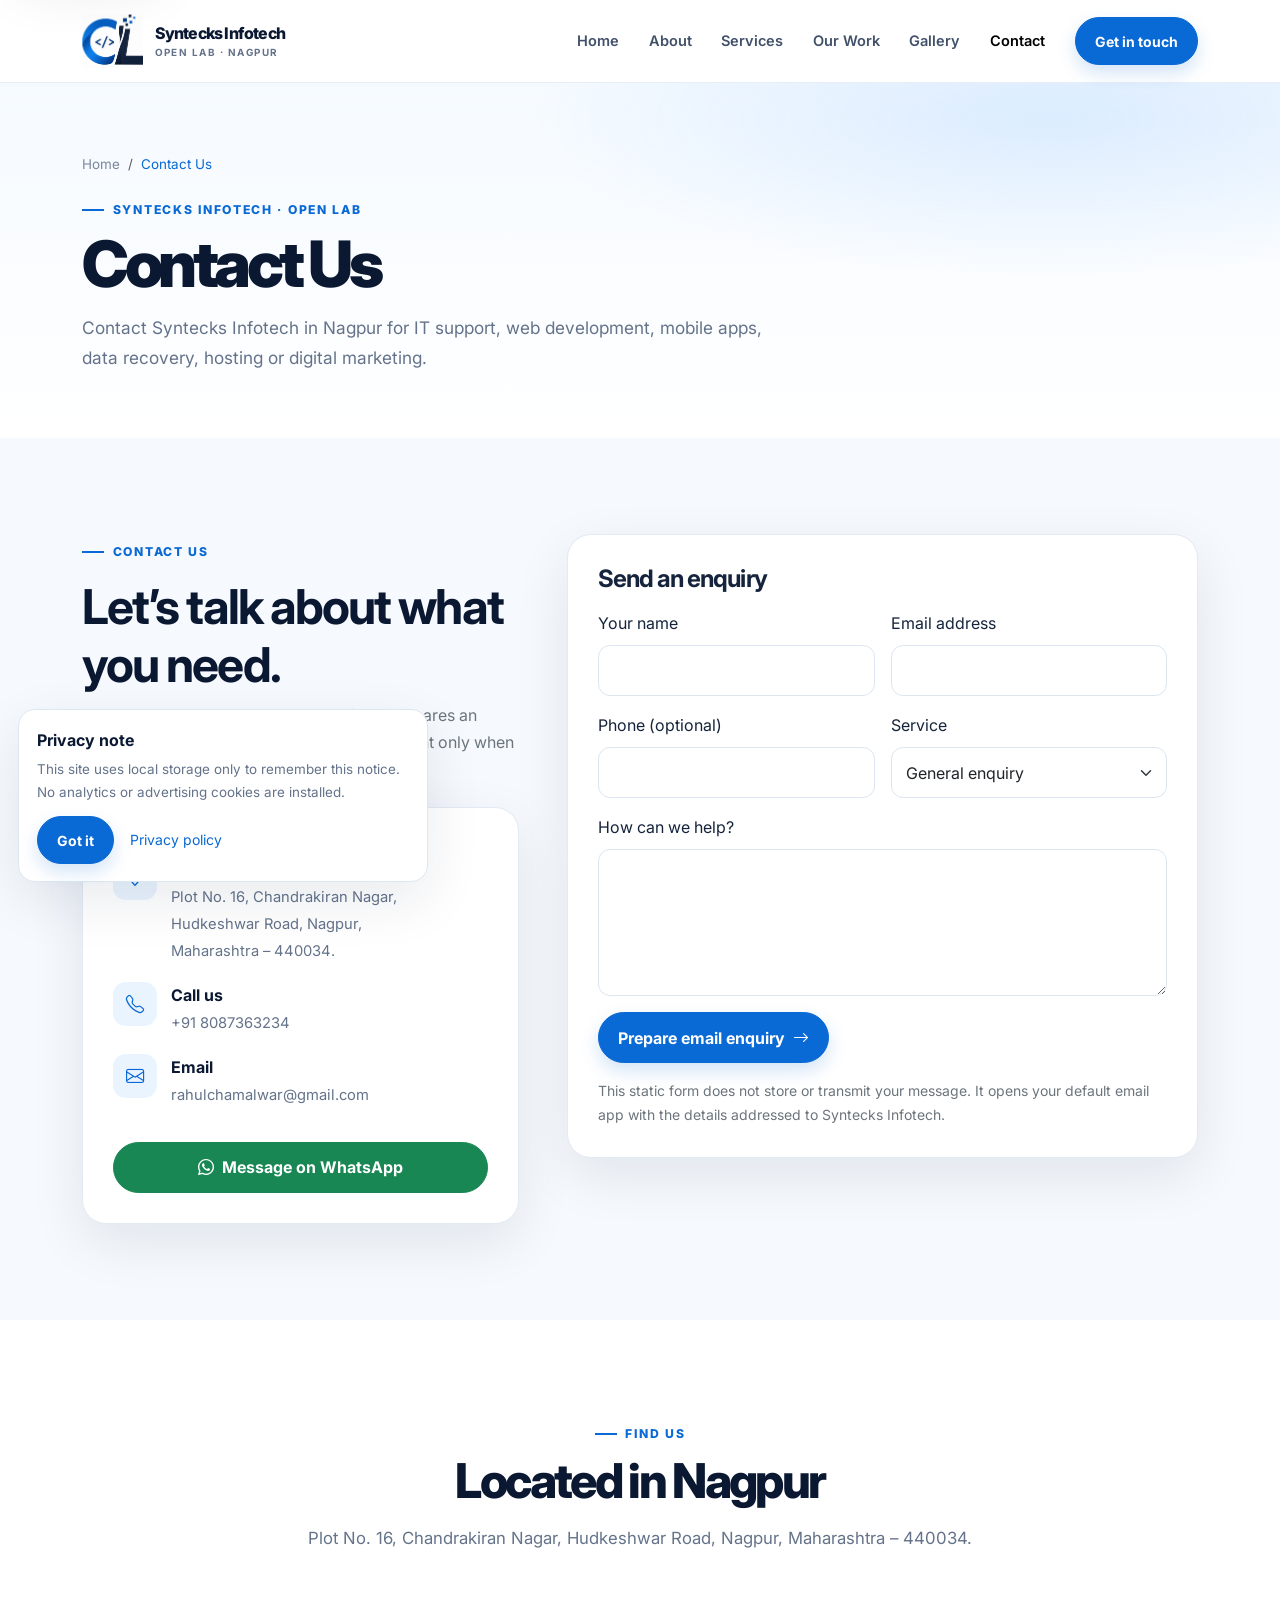
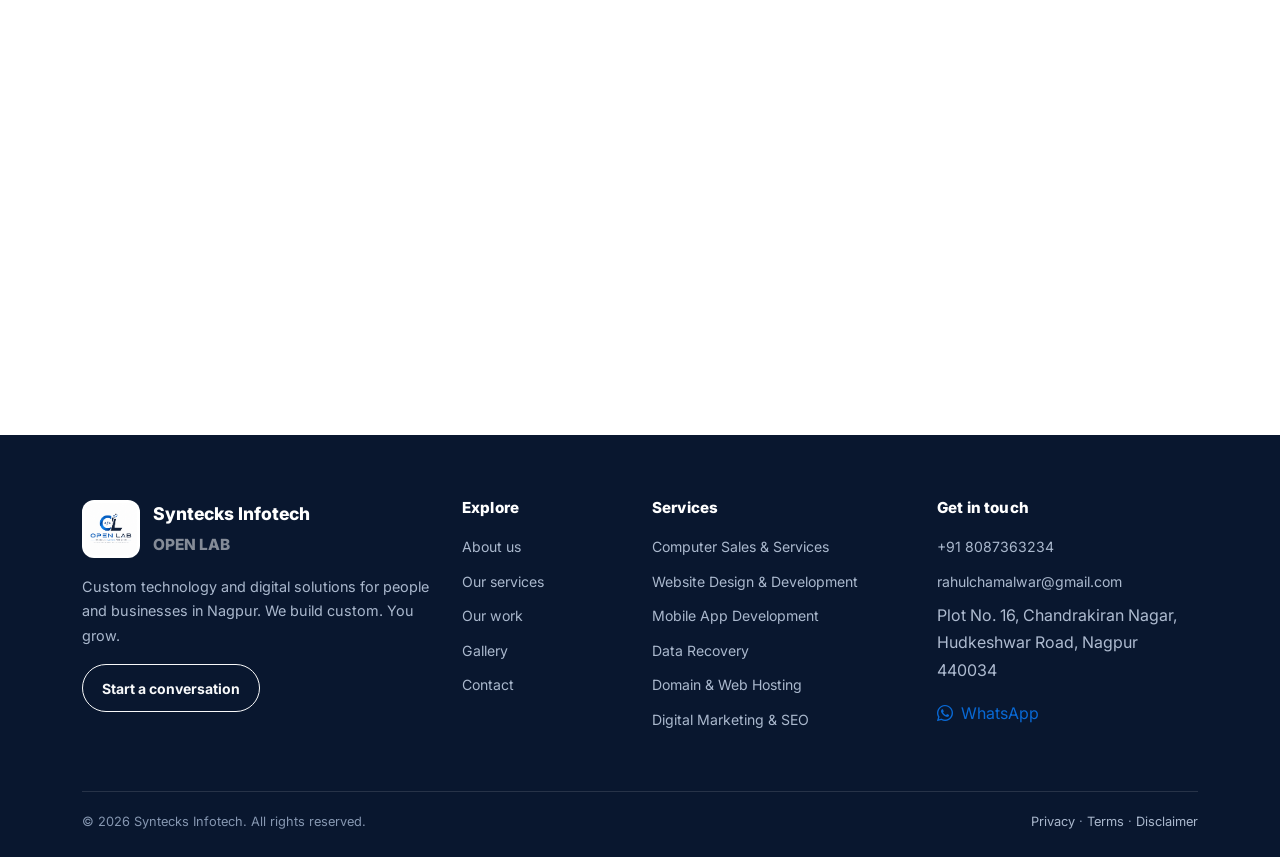
<file: contact.html>
<!doctype html>
<html lang="en-IN">
<head>
<meta charset="utf-8">
<meta name="viewport" content="width=device-width, initial-scale=1">
<title>Contact Us | Syntecks Infotech</title>
<meta name="description" content="Contact Syntecks Infotech in Nagpur for IT support, web development, mobile apps, data recovery, hosting or digital marketing.">
<meta name="keywords" content="IT Company in Nagpur, Website Development Company in Nagpur, Web Designer in Nagpur, Computer Repair in Nagpur, Data Recovery Services in Nagpur, Mobile App Development in Nagpur, Digital Marketing Agency in Nagpur, SEO Services in Nagpur">
<meta name="robots" content="index,follow">
<link rel="canonical" href="/">
<meta name="google-site-verification" content="REPLACE-WITH-SEARCH-CONSOLE-TOKEN">
<meta property="og:type" content="website">
<meta property="og:locale" content="en_IN">
<meta property="og:site_name" content="Syntecks Infotech (Open Lab)">
<meta property="og:title" content="Contact Us | Syntecks Infotech">
<meta property="og:description" content="Contact Syntecks Infotech in Nagpur for IT support, web development, mobile apps, data recovery, hosting or digital marketing.">
<meta property="og:url" content="/">
<meta property="og:image" content="assets/images/logo/open-lab-logo.png">
<meta name="twitter:card" content="summary">
<meta name="twitter:title" content="Contact Us | Syntecks Infotech">
<meta name="twitter:description" content="Contact Syntecks Infotech in Nagpur for IT support, web development, mobile apps, data recovery, hosting or digital marketing.">
<link rel="icon" href="assets/images/logo/open-lab-logo.png" type="image/png">
<link rel="preconnect" href="https://fonts.googleapis.com">
<link rel="preconnect" href="https://fonts.gstatic.com" crossorigin>
<link href="https://fonts.googleapis.com/css2?family=Inter:wght@400;500;600;700;800&display=swap" rel="stylesheet">
<link href="https://cdn.jsdelivr.net/npm/bootstrap@5.3.3/dist/css/bootstrap.min.css" rel="stylesheet">
<link href="https://cdn.jsdelivr.net/npm/bootstrap-icons@1.11.3/font/bootstrap-icons.min.css" rel="stylesheet">
<link href="assets/css/style.css" rel="stylesheet">
<script type="application/ld+json">{"@context":"https://schema.org","@graph":[{"@type":["LocalBusiness","ProfessionalService"],"name":"Syntecks Infotech","alternateName":"Open Lab","description":"IT services and custom digital solutions in Nagpur, Maharashtra, India.","telephone":"+91 8087363234","email":"rahulchamalwar@gmail.com","foundingDate":"2018","address":{"@type":"PostalAddress","streetAddress":"Plot No. 16, Chandrakiran Nagar, Hudkeshwar Road","addressLocality":"Nagpur","addressRegion":"Maharashtra","postalCode":"440034","addressCountry":"IN"},"areaServed":{"@type":"City","name":"Nagpur"}},{"@type":"WebSite","name":"Syntecks Infotech (Open Lab)","inLanguage":"en-IN"},{"@type":"Organization","name":"Syntecks Infotech","alternateName":"Open Lab","email":"rahulchamalwar@gmail.com","telephone":"+91 8087363234"},{"@type":"BreadcrumbList","itemListElement":[{"@type":"ListItem","position":1,"name":"Home","item":"https://YOUR-DOMAIN-HERE/"},{"@type":"ListItem","position":2,"name":"Contact Us","item":"https://YOUR-DOMAIN-HERE/contact.html"}]}]}</script>
</head>
<body>
<a class="skip-link" href="#main">Skip to content</a>
<header class="site-header"><nav class="navbar navbar-expand-lg"><div class="container">
<a class="navbar-brand brand-lockup me-3" href="index.html" aria-label="Syntecks Infotech Open Lab home"><span class="brand-crop"><img src="assets/images/logo/open-lab-logo.png" alt=""></span><span class="brand-copy">Syntecks Infotech<small>Open Lab · Nagpur</small></span></a>
<button class="navbar-toggler" type="button" data-bs-toggle="collapse" data-bs-target="#mainNav" aria-controls="mainNav" aria-expanded="false" aria-label="Toggle navigation"><span class="navbar-toggler-icon"></span></button>
<div class="collapse navbar-collapse" id="mainNav"><ul class="navbar-nav ms-auto align-items-lg-center"><li class="nav-item"><a class="nav-link " href="index.html">Home</a></li><li class="nav-item"><a class="nav-link " href="about.html">About</a></li><li class="nav-item"><a class="nav-link " href="services.html">Services</a></li><li class="nav-item"><a class="nav-link " href="portfolio.html">Our Work</a></li><li class="nav-item"><a class="nav-link " href="gallery.html">Gallery</a></li><li class="nav-item"><a class="nav-link active" href="contact.html">Contact</a></li></ul><a class="btn btn-primary btn-sm nav-cta ms-lg-3" href="contact.html">Get in touch</a></div>
</div></nav></header>
<main id="main"><section class="page-hero"><div class="container"><nav aria-label="Breadcrumb"><ol class="breadcrumb"><li class="breadcrumb-item"><a href="index.html">Home</a></li><li class="breadcrumb-item active" aria-current="page">Contact Us</li></ol></nav><span class="eyebrow">Syntecks Infotech · Open Lab</span><h1>Contact Us</h1><p>Contact Syntecks Infotech in Nagpur for IT support, web development, mobile apps, data recovery, hosting or digital marketing.</p></div></section><section class="section section-tint"><div class="container"><div class="row g-5 align-items-start"><div class="col-lg-5"><span class="eyebrow">Contact us</span><h2 class="display-5 fw-bold mt-3">Let’s talk about what you need.</h2><p class="text-secondary">Tell us about your requirement. The form prepares an email in your email app, so your details are sent only when you choose to send it.</p><div class="contact-panel mt-4">
<div class="contact-detail"><div class="icon-box"><i class="bi bi-geo-alt"></i></div><div><strong>Visit us</strong><span>Plot No. 16, Chandrakiran Nagar,<br>Hudkeshwar Road, Nagpur,<br>Maharashtra – 440034.</span></div></div>
<div class="contact-detail"><div class="icon-box"><i class="bi bi-telephone"></i></div><div><strong>Call us</strong><a href="tel:+918087363234">+91 8087363234</a></div></div>
<div class="contact-detail"><div class="icon-box"><i class="bi bi-envelope"></i></div><div><strong>Email</strong><a href="mailto:rahulchamalwar@gmail.com">rahulchamalwar@gmail.com</a></div></div>
<a class="btn btn-success w-100 mt-3" href="https://wa.me/918087363234" target="_blank" rel="noopener"><i class="bi bi-whatsapp me-1"></i> Message on WhatsApp</a></div></div>
<div class="col-lg-7"><div class="contact-panel"><h2 class="h4 fw-bold mb-3">Send an enquiry</h2><form id="contact-form" novalidate>
<div class="row g-3"><div class="col-md-6"><label class="form-label" for="name">Your name</label><input class="form-control" id="name" name="name" autocomplete="name" required><div class="invalid-feedback">Please enter your name.</div></div>
<div class="col-md-6"><label class="form-label" for="email">Email address</label><input class="form-control" id="email" name="email" type="email" autocomplete="email" required><div class="invalid-feedback">Please enter a valid email address.</div></div>
<div class="col-md-6"><label class="form-label" for="phone">Phone (optional)</label><input class="form-control" id="phone" name="phone" type="tel" autocomplete="tel"></div>
<div class="col-md-6"><label class="form-label" for="service">Service</label><select class="form-select" id="service" name="service"><option value="">General enquiry</option><option value="computer-services">Computer Sales & Services</option><option value="web-development">Website Design & Development</option><option value="mobile-app-development">Mobile App Development</option><option value="data-recovery">Data Recovery</option><option value="hosting">Domain & Web Hosting</option><option value="digital-marketing">Digital Marketing & SEO</option></select></div>
<div class="col-12"><label class="form-label" for="message">How can we help?</label><textarea class="form-control" id="message" name="message" rows="5" required></textarea><div class="invalid-feedback">Please add a short description of your requirement.</div></div>
<div class="col-12"><button class="btn btn-primary" type="submit">Prepare email enquiry <i class="bi bi-arrow-right ms-1"></i></button><p class="small text-secondary mt-3 mb-0">This static form does not store or transmit your message. It opens your default email app with the details addressed to Syntecks Infotech.</p><div id="form-status" role="status" aria-live="polite"></div></div></div></form></div></div></div></div></section>
<section class="section"><div class="container"><div class="section-heading"><span class="eyebrow">Find us</span><h2>Located in Nagpur</h2><p>Plot No. 16, Chandrakiran Nagar, Hudkeshwar Road, Nagpur, Maharashtra – 440034.</p></div><iframe class="map-frame" title="Map showing Chandrakiran Nagar, Hudkeshwar Road, Nagpur" src="https://maps.google.com/maps?q=Plot%20No.%2016%2C%20Chandrakiran%20Nagar%2C%20Hudkeshwar%20Road%2C%20Nagpur%2C%20Maharashtra%20440034&t=&z=14&ie=UTF8&iwloc=&output=embed" loading="lazy" referrerpolicy="no-referrer-when-downgrade" allowfullscreen></iframe></div></section></main>
<footer class="site-footer"><div class="container"><div class="row g-4"><div class="col-lg-4"><div class="footer-brand"><img class="footer-logo" src="assets/images/logo/open-lab-logo.png" alt="" loading="lazy"><span>Syntecks Infotech<br><small class="text-white-50">OPEN LAB</small></span></div><p>Custom technology and digital solutions for people and businesses in Nagpur. We build custom. You grow.</p><a class="btn btn-outline-light btn-sm" href="contact.html">Start a conversation</a></div><div class="col-6 col-lg-2"><h3>Explore</h3><ul class="footer-links"><li><a href="about.html">About us</a></li><li><a href="services.html">Our services</a></li><li><a href="portfolio.html">Our work</a></li><li><a href="gallery.html">Gallery</a></li><li><a href="contact.html">Contact</a></li></ul></div><div class="col-6 col-lg-3"><h3>Services</h3><ul class="footer-links"><li><a href="computer-services.html">Computer Sales &amp; Services</a></li><li><a href="web-development.html">Website Design &amp; Development</a></li><li><a href="mobile-app-development.html">Mobile App Development</a></li><li><a href="data-recovery.html">Data Recovery</a></li><li><a href="hosting.html">Domain &amp; Web Hosting</a></li><li><a href="digital-marketing.html">Digital Marketing &amp; SEO</a></li></ul></div><div class="col-lg-3"><h3>Get in touch</h3><ul class="footer-links"><li><a href="tel:+918087363234">+91 8087363234</a></li><li><a href="mailto:rahulchamalwar@gmail.com">rahulchamalwar@gmail.com</a></li><li>Plot No. 16, Chandrakiran Nagar,<br>Hudkeshwar Road, Nagpur 440034</li></ul><a href="https://wa.me/918087363234" target="_blank" rel="noopener"><i class="bi bi-whatsapp me-1"></i> WhatsApp</a></div></div><div class="footer-bottom"><span>© <span data-year>2026</span> Syntecks Infotech. All rights reserved.</span><span><a href="privacy-policy.html">Privacy</a> · <a href="terms.html">Terms</a> · <a href="disclaimer.html">Disclaimer</a></span></div></div></footer>
<button class="back-top" type="button" aria-label="Back to top"><i class="bi bi-arrow-up"></i></button>
<aside class="privacy-notice" role="status"><strong>Privacy note</strong><p>This site uses local storage only to remember this notice. No analytics or advertising cookies are installed.</p><div class="d-flex align-items-center gap-3"><button class="btn btn-primary btn-sm" type="button" data-dismiss-notice>Got it</button><a class="small" href="privacy-policy.html">Privacy policy</a></div></aside>
<script src="https://code.jquery.com/jquery-3.7.1.min.js" integrity="sha256-/JqT3SQfawRcv/BIHPThkBvs0OEvtFFmqPF/lYI/Cxo=" crossorigin="anonymous"></script>
<script src="https://cdn.jsdelivr.net/npm/bootstrap@5.3.3/dist/js/bootstrap.bundle.min.js"></script>
<script src="assets/js/main.js" defer></script>
</body></html>
</file>
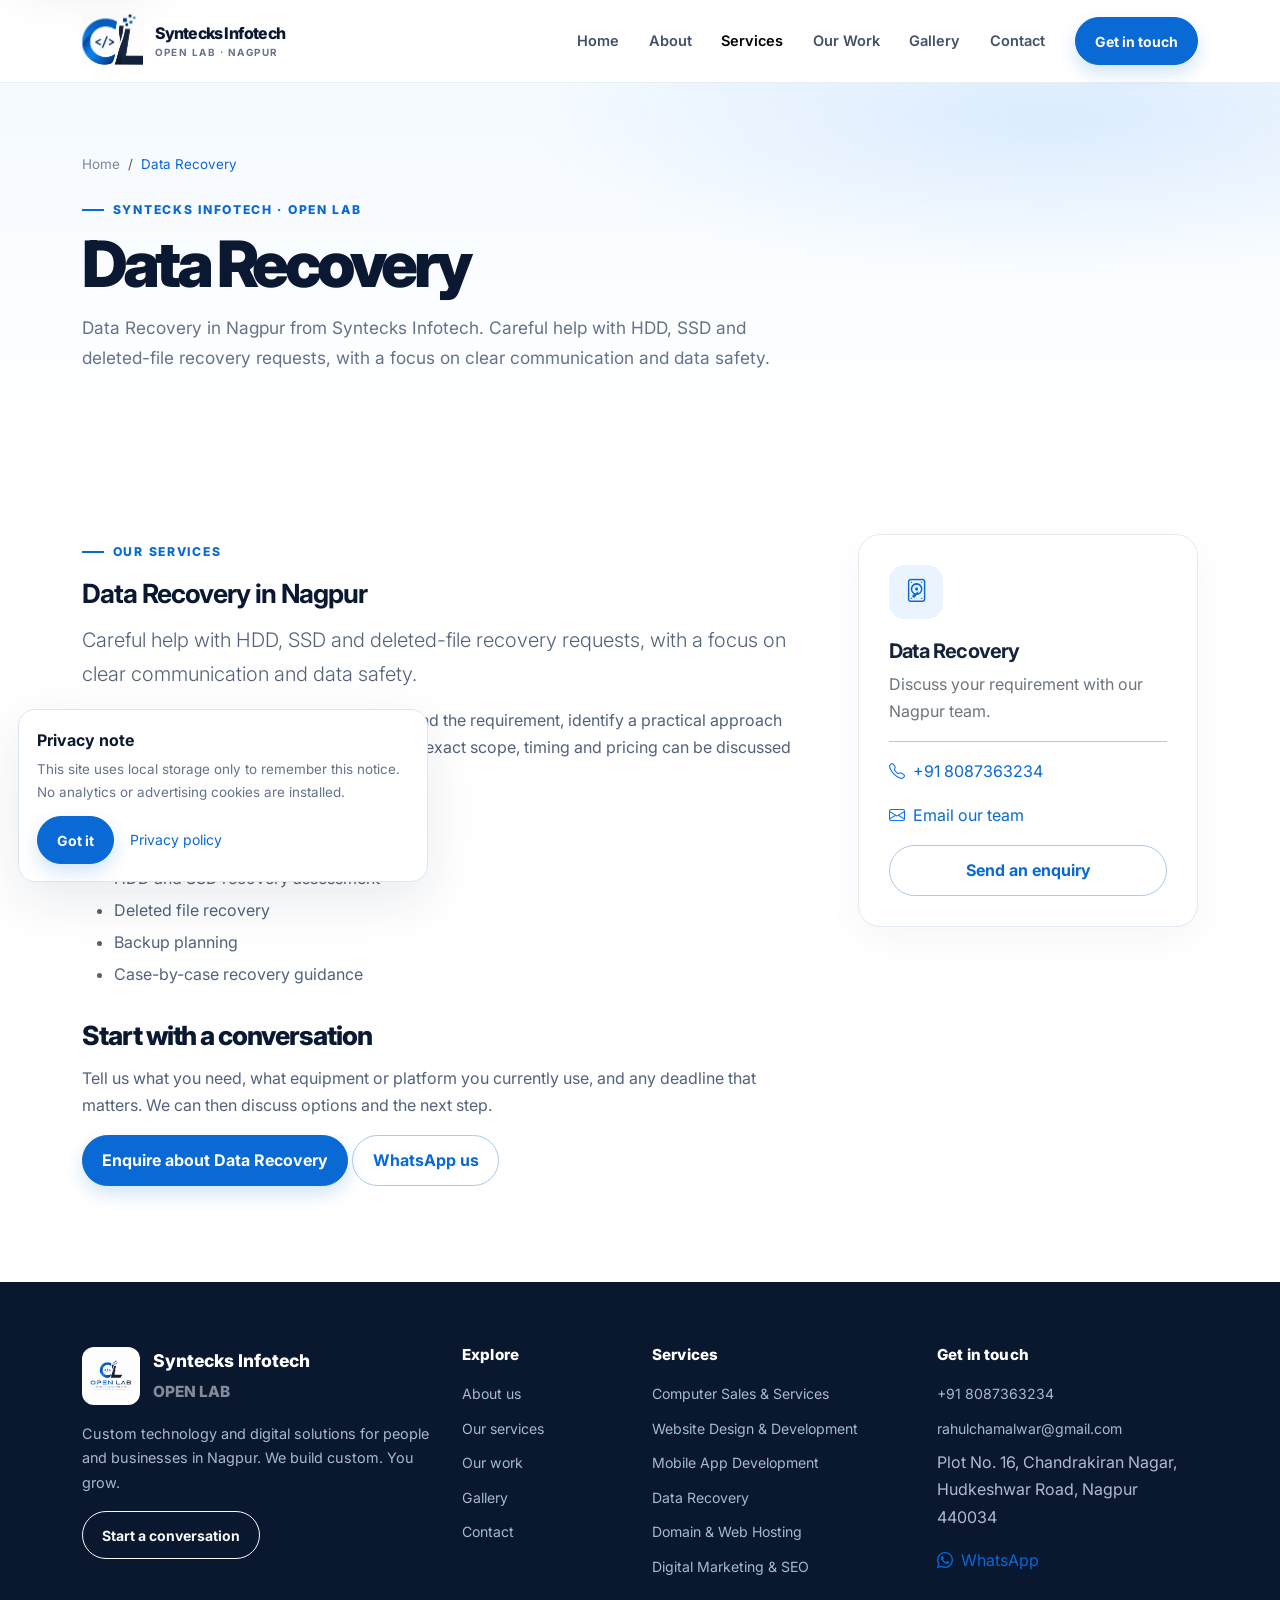
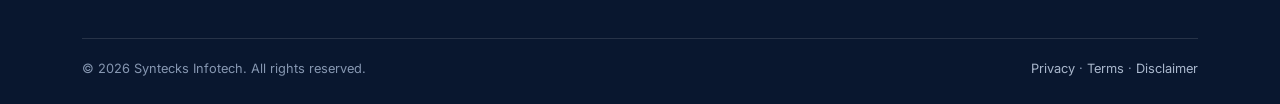
<file: data-recovery.html>
<!doctype html>
<html lang="en-IN">
<head>
<meta charset="utf-8">
<meta name="viewport" content="width=device-width, initial-scale=1">
<title>Data Recovery | Syntecks Infotech</title>
<meta name="description" content="Data Recovery in Nagpur from Syntecks Infotech. Careful help with HDD, SSD and deleted-file recovery requests, with a focus on clear communication and data safety.">
<meta name="keywords" content="IT Company in Nagpur, Website Development Company in Nagpur, Web Designer in Nagpur, Computer Repair in Nagpur, Data Recovery Services in Nagpur, Mobile App Development in Nagpur, Digital Marketing Agency in Nagpur, SEO Services in Nagpur">
<meta name="robots" content="index,follow">
<link rel="canonical" href="/">
<meta name="google-site-verification" content="REPLACE-WITH-SEARCH-CONSOLE-TOKEN">
<meta property="og:type" content="website">
<meta property="og:locale" content="en_IN">
<meta property="og:site_name" content="Syntecks Infotech (Open Lab)">
<meta property="og:title" content="Data Recovery | Syntecks Infotech">
<meta property="og:description" content="Data Recovery in Nagpur from Syntecks Infotech. Careful help with HDD, SSD and deleted-file recovery requests, with a focus on clear communication and data safety.">
<meta property="og:url" content="/">
<meta property="og:image" content="assets/images/logo/open-lab-logo.png">
<meta name="twitter:card" content="summary">
<meta name="twitter:title" content="Data Recovery | Syntecks Infotech">
<meta name="twitter:description" content="Data Recovery in Nagpur from Syntecks Infotech. Careful help with HDD, SSD and deleted-file recovery requests, with a focus on clear communication and data safety.">
<link rel="icon" href="assets/images/logo/open-lab-logo.png" type="image/png">
<link rel="preconnect" href="https://fonts.googleapis.com">
<link rel="preconnect" href="https://fonts.gstatic.com" crossorigin>
<link href="https://fonts.googleapis.com/css2?family=Inter:wght@400;500;600;700;800&display=swap" rel="stylesheet">
<link href="https://cdn.jsdelivr.net/npm/bootstrap@5.3.3/dist/css/bootstrap.min.css" rel="stylesheet">
<link href="https://cdn.jsdelivr.net/npm/bootstrap-icons@1.11.3/font/bootstrap-icons.min.css" rel="stylesheet">
<link href="assets/css/style.css" rel="stylesheet">
<script type="application/ld+json">{"@context":"https://schema.org","@graph":[{"@type":["LocalBusiness","ProfessionalService"],"name":"Syntecks Infotech","alternateName":"Open Lab","description":"IT services and custom digital solutions in Nagpur, Maharashtra, India.","telephone":"+91 8087363234","email":"rahulchamalwar@gmail.com","foundingDate":"2018","address":{"@type":"PostalAddress","streetAddress":"Plot No. 16, Chandrakiran Nagar, Hudkeshwar Road","addressLocality":"Nagpur","addressRegion":"Maharashtra","postalCode":"440034","addressCountry":"IN"},"areaServed":{"@type":"City","name":"Nagpur"}},{"@type":"WebSite","name":"Syntecks Infotech (Open Lab)","inLanguage":"en-IN"},{"@type":"Organization","name":"Syntecks Infotech","alternateName":"Open Lab","email":"rahulchamalwar@gmail.com","telephone":"+91 8087363234"},{"@type":"BreadcrumbList","itemListElement":[{"@type":"ListItem","position":1,"name":"Home","item":"https://YOUR-DOMAIN-HERE/"},{"@type":"ListItem","position":2,"name":"Data Recovery","item":"https://YOUR-DOMAIN-HERE/data-recovery.html"}]},{"@type":"Service","name":"Data Recovery","description":"Careful help with HDD, SSD and deleted-file recovery requests, with a focus on clear communication and data safety.","provider":{"@type":"Organization","name":"Syntecks Infotech"},"areaServed":{"@type":"City","name":"Nagpur"}}]}</script>
</head>
<body>
<a class="skip-link" href="#main">Skip to content</a>
<header class="site-header"><nav class="navbar navbar-expand-lg"><div class="container">
<a class="navbar-brand brand-lockup me-3" href="index.html" aria-label="Syntecks Infotech Open Lab home"><span class="brand-crop"><img src="assets/images/logo/open-lab-logo.png" alt=""></span><span class="brand-copy">Syntecks Infotech<small>Open Lab · Nagpur</small></span></a>
<button class="navbar-toggler" type="button" data-bs-toggle="collapse" data-bs-target="#mainNav" aria-controls="mainNav" aria-expanded="false" aria-label="Toggle navigation"><span class="navbar-toggler-icon"></span></button>
<div class="collapse navbar-collapse" id="mainNav"><ul class="navbar-nav ms-auto align-items-lg-center"><li class="nav-item"><a class="nav-link " href="index.html">Home</a></li><li class="nav-item"><a class="nav-link " href="about.html">About</a></li><li class="nav-item"><a class="nav-link active" href="services.html">Services</a></li><li class="nav-item"><a class="nav-link " href="portfolio.html">Our Work</a></li><li class="nav-item"><a class="nav-link " href="gallery.html">Gallery</a></li><li class="nav-item"><a class="nav-link " href="contact.html">Contact</a></li></ul><a class="btn btn-primary btn-sm nav-cta ms-lg-3" href="contact.html">Get in touch</a></div>
</div></nav></header>
<main id="main"><section class="page-hero"><div class="container"><nav aria-label="Breadcrumb"><ol class="breadcrumb"><li class="breadcrumb-item"><a href="index.html">Home</a></li><li class="breadcrumb-item active" aria-current="page">Data Recovery</li></ol></nav><span class="eyebrow">Syntecks Infotech · Open Lab</span><h1>Data Recovery</h1><p>Data Recovery in Nagpur from Syntecks Infotech. Careful help with HDD, SSD and deleted-file recovery requests, with a focus on clear communication and data safety.</p></div></section><section class="section"><div class="container"><div class="row g-5"><div class="col-lg-8 content-copy"><span class="eyebrow">Our services</span><h2 class="display-5 fw-bold mt-3">Data Recovery in Nagpur</h2><p class="lead">Careful help with HDD, SSD and deleted-file recovery requests, with a focus on clear communication and data safety.</p><p>Syntecks Infotech works with you to understand the requirement, identify a practical approach and provide support suited to your setup. The exact scope, timing and pricing can be discussed before work begins.</p><h2>How we can help</h2><ul><li>HDD and SSD recovery assessment</li><li>Deleted file recovery</li><li>Backup planning</li><li>Case-by-case recovery guidance</li></ul><h2>Start with a conversation</h2><p>Tell us what you need, what equipment or platform you currently use, and any deadline that matters. We can then discuss options and the next step.</p><a class="btn btn-primary" href="contact.html?service=data-recovery">Enquire about Data Recovery</a> <a class="btn btn-outline-primary" href="https://wa.me/918087363234?text=Hello%20Syntecks%20Infotech%2C%20I%20am%20interested%20in%20data%20recovery." target="_blank" rel="noopener">WhatsApp us</a></div><aside class="col-lg-4"><div class="detail-card"><div class="icon-box"><i class="bi bi-device-hdd"></i></div><h3 class="h5 fw-bold">Data Recovery</h3><p class="text-secondary">Discuss your requirement with our Nagpur team.</p><hr><p><i class="bi bi-telephone text-primary me-2"></i><a href="tel:+918087363234">+91 8087363234</a></p><p><i class="bi bi-envelope text-primary me-2"></i><a href="mailto:rahulchamalwar@gmail.com">Email our team</a></p><a class="btn btn-outline-primary w-100" href="contact.html?service=data-recovery">Send an enquiry</a></div></aside></div></div></section></main>
<footer class="site-footer"><div class="container"><div class="row g-4"><div class="col-lg-4"><div class="footer-brand"><img class="footer-logo" src="assets/images/logo/open-lab-logo.png" alt="" loading="lazy"><span>Syntecks Infotech<br><small class="text-white-50">OPEN LAB</small></span></div><p>Custom technology and digital solutions for people and businesses in Nagpur. We build custom. You grow.</p><a class="btn btn-outline-light btn-sm" href="contact.html">Start a conversation</a></div><div class="col-6 col-lg-2"><h3>Explore</h3><ul class="footer-links"><li><a href="about.html">About us</a></li><li><a href="services.html">Our services</a></li><li><a href="portfolio.html">Our work</a></li><li><a href="gallery.html">Gallery</a></li><li><a href="contact.html">Contact</a></li></ul></div><div class="col-6 col-lg-3"><h3>Services</h3><ul class="footer-links"><li><a href="computer-services.html">Computer Sales &amp; Services</a></li><li><a href="web-development.html">Website Design &amp; Development</a></li><li><a href="mobile-app-development.html">Mobile App Development</a></li><li><a href="data-recovery.html">Data Recovery</a></li><li><a href="hosting.html">Domain &amp; Web Hosting</a></li><li><a href="digital-marketing.html">Digital Marketing &amp; SEO</a></li></ul></div><div class="col-lg-3"><h3>Get in touch</h3><ul class="footer-links"><li><a href="tel:+918087363234">+91 8087363234</a></li><li><a href="mailto:rahulchamalwar@gmail.com">rahulchamalwar@gmail.com</a></li><li>Plot No. 16, Chandrakiran Nagar,<br>Hudkeshwar Road, Nagpur 440034</li></ul><a href="https://wa.me/918087363234" target="_blank" rel="noopener"><i class="bi bi-whatsapp me-1"></i> WhatsApp</a></div></div><div class="footer-bottom"><span>© <span data-year>2026</span> Syntecks Infotech. All rights reserved.</span><span><a href="privacy-policy.html">Privacy</a> · <a href="terms.html">Terms</a> · <a href="disclaimer.html">Disclaimer</a></span></div></div></footer>
<button class="back-top" type="button" aria-label="Back to top"><i class="bi bi-arrow-up"></i></button>
<aside class="privacy-notice" role="status"><strong>Privacy note</strong><p>This site uses local storage only to remember this notice. No analytics or advertising cookies are installed.</p><div class="d-flex align-items-center gap-3"><button class="btn btn-primary btn-sm" type="button" data-dismiss-notice>Got it</button><a class="small" href="privacy-policy.html">Privacy policy</a></div></aside>
<script src="https://code.jquery.com/jquery-3.7.1.min.js" integrity="sha256-/JqT3SQfawRcv/BIHPThkBvs0OEvtFFmqPF/lYI/Cxo=" crossorigin="anonymous"></script>
<script src="https://cdn.jsdelivr.net/npm/bootstrap@5.3.3/dist/js/bootstrap.bundle.min.js"></script>
<script src="assets/js/main.js" defer></script>
</body></html>
</file>
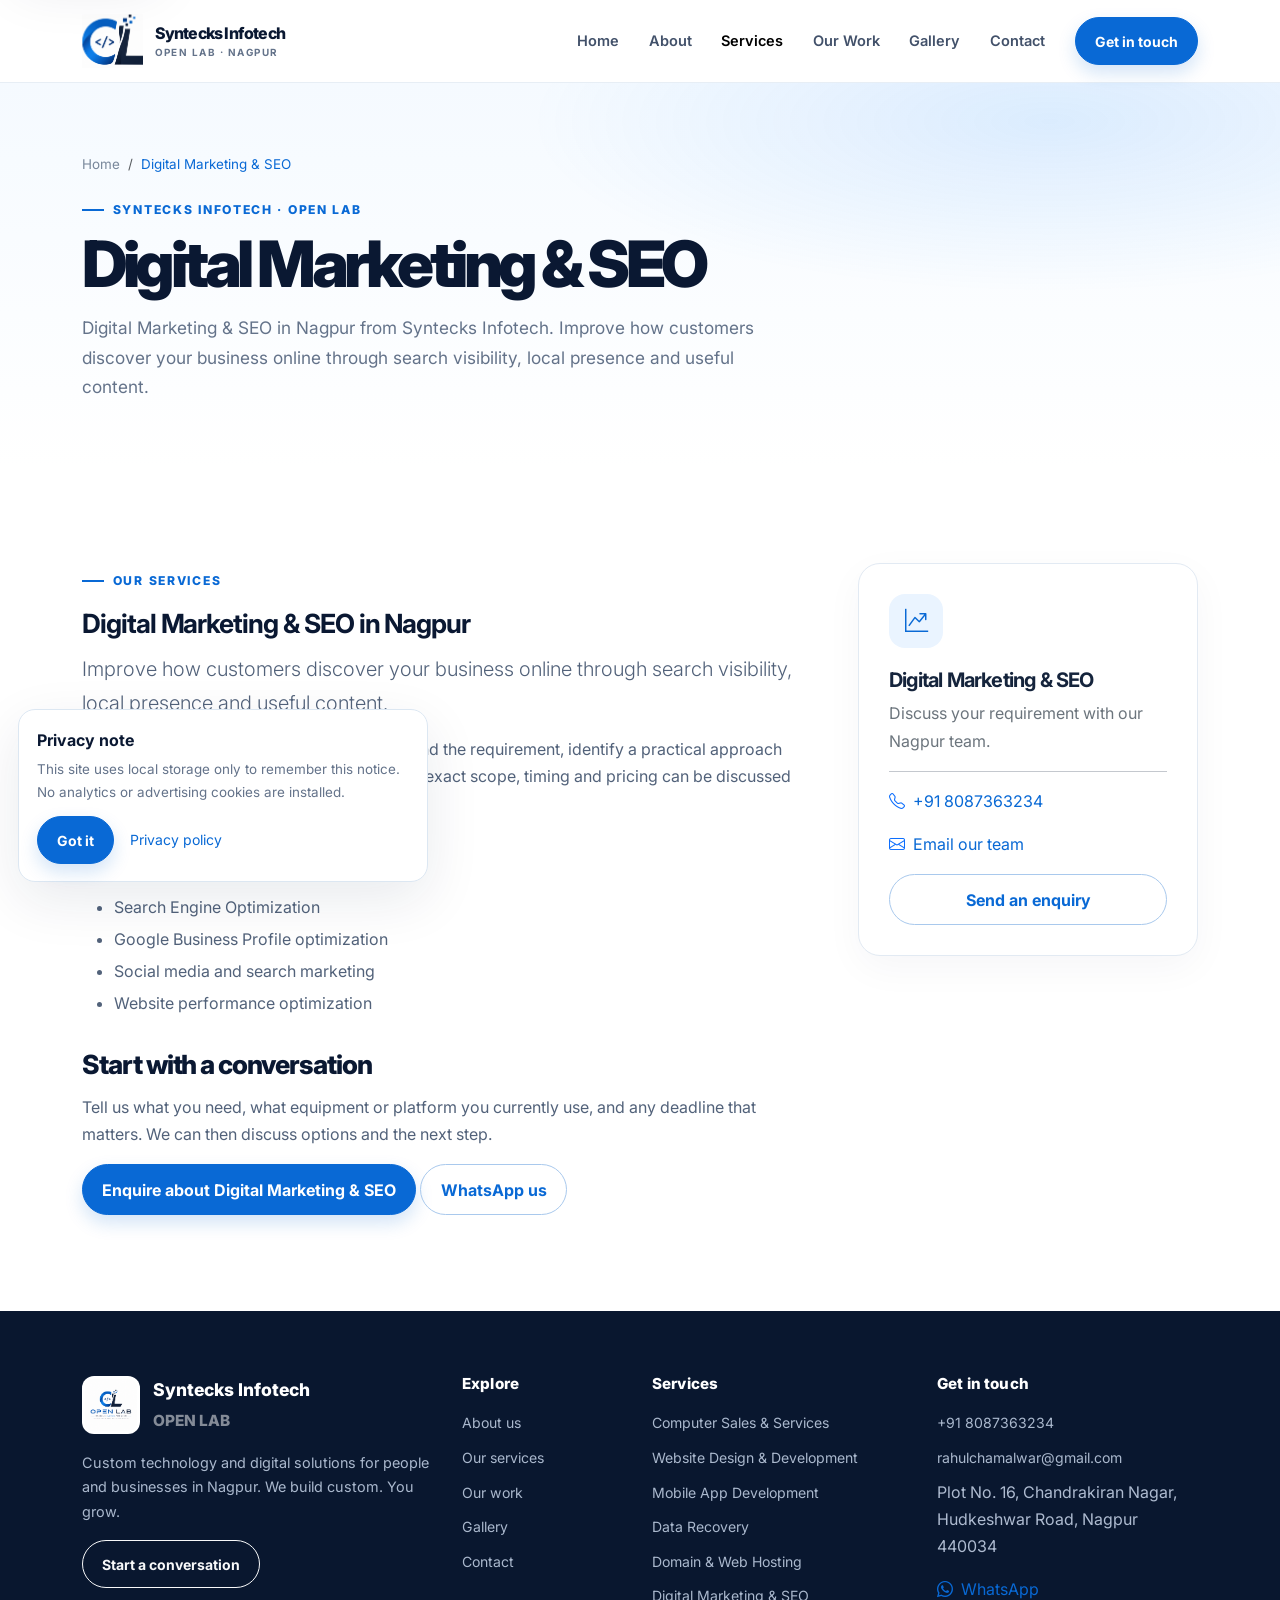
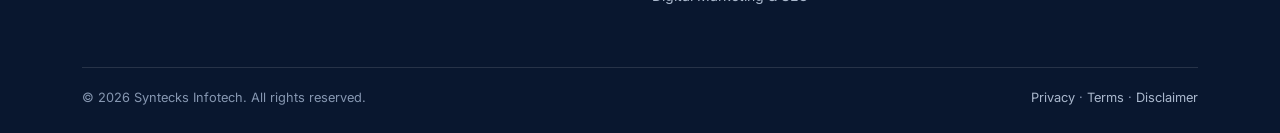
<file: digital-marketing.html>
<!doctype html>
<html lang="en-IN">
<head>
<meta charset="utf-8">
<meta name="viewport" content="width=device-width, initial-scale=1">
<title>Digital Marketing &amp; SEO | Syntecks Infotech</title>
<meta name="description" content="Digital Marketing &amp; SEO in Nagpur from Syntecks Infotech. Improve how customers discover your business online through search visibility, local presence and useful content.">
<meta name="keywords" content="IT Company in Nagpur, Website Development Company in Nagpur, Web Designer in Nagpur, Computer Repair in Nagpur, Data Recovery Services in Nagpur, Mobile App Development in Nagpur, Digital Marketing Agency in Nagpur, SEO Services in Nagpur">
<meta name="robots" content="index,follow">
<link rel="canonical" href="/">
<meta name="google-site-verification" content="REPLACE-WITH-SEARCH-CONSOLE-TOKEN">
<meta property="og:type" content="website">
<meta property="og:locale" content="en_IN">
<meta property="og:site_name" content="Syntecks Infotech (Open Lab)">
<meta property="og:title" content="Digital Marketing &amp; SEO | Syntecks Infotech">
<meta property="og:description" content="Digital Marketing &amp; SEO in Nagpur from Syntecks Infotech. Improve how customers discover your business online through search visibility, local presence and useful content.">
<meta property="og:url" content="/">
<meta property="og:image" content="assets/images/logo/open-lab-logo.png">
<meta name="twitter:card" content="summary">
<meta name="twitter:title" content="Digital Marketing &amp; SEO | Syntecks Infotech">
<meta name="twitter:description" content="Digital Marketing &amp; SEO in Nagpur from Syntecks Infotech. Improve how customers discover your business online through search visibility, local presence and useful content.">
<link rel="icon" href="assets/images/logo/open-lab-logo.png" type="image/png">
<link rel="preconnect" href="https://fonts.googleapis.com">
<link rel="preconnect" href="https://fonts.gstatic.com" crossorigin>
<link href="https://fonts.googleapis.com/css2?family=Inter:wght@400;500;600;700;800&display=swap" rel="stylesheet">
<link href="https://cdn.jsdelivr.net/npm/bootstrap@5.3.3/dist/css/bootstrap.min.css" rel="stylesheet">
<link href="https://cdn.jsdelivr.net/npm/bootstrap-icons@1.11.3/font/bootstrap-icons.min.css" rel="stylesheet">
<link href="assets/css/style.css" rel="stylesheet">
<script type="application/ld+json">{"@context":"https://schema.org","@graph":[{"@type":["LocalBusiness","ProfessionalService"],"name":"Syntecks Infotech","alternateName":"Open Lab","description":"IT services and custom digital solutions in Nagpur, Maharashtra, India.","telephone":"+91 8087363234","email":"rahulchamalwar@gmail.com","foundingDate":"2018","address":{"@type":"PostalAddress","streetAddress":"Plot No. 16, Chandrakiran Nagar, Hudkeshwar Road","addressLocality":"Nagpur","addressRegion":"Maharashtra","postalCode":"440034","addressCountry":"IN"},"areaServed":{"@type":"City","name":"Nagpur"}},{"@type":"WebSite","name":"Syntecks Infotech (Open Lab)","inLanguage":"en-IN"},{"@type":"Organization","name":"Syntecks Infotech","alternateName":"Open Lab","email":"rahulchamalwar@gmail.com","telephone":"+91 8087363234"},{"@type":"BreadcrumbList","itemListElement":[{"@type":"ListItem","position":1,"name":"Home","item":"https://YOUR-DOMAIN-HERE/"},{"@type":"ListItem","position":2,"name":"Digital Marketing & SEO","item":"https://YOUR-DOMAIN-HERE/digital-marketing.html"}]},{"@type":"Service","name":"Digital Marketing & SEO","description":"Improve how customers discover your business online through search visibility, local presence and useful content.","provider":{"@type":"Organization","name":"Syntecks Infotech"},"areaServed":{"@type":"City","name":"Nagpur"}}]}</script>
</head>
<body>
<a class="skip-link" href="#main">Skip to content</a>
<header class="site-header"><nav class="navbar navbar-expand-lg"><div class="container">
<a class="navbar-brand brand-lockup me-3" href="index.html" aria-label="Syntecks Infotech Open Lab home"><span class="brand-crop"><img src="assets/images/logo/open-lab-logo.png" alt=""></span><span class="brand-copy">Syntecks Infotech<small>Open Lab · Nagpur</small></span></a>
<button class="navbar-toggler" type="button" data-bs-toggle="collapse" data-bs-target="#mainNav" aria-controls="mainNav" aria-expanded="false" aria-label="Toggle navigation"><span class="navbar-toggler-icon"></span></button>
<div class="collapse navbar-collapse" id="mainNav"><ul class="navbar-nav ms-auto align-items-lg-center"><li class="nav-item"><a class="nav-link " href="index.html">Home</a></li><li class="nav-item"><a class="nav-link " href="about.html">About</a></li><li class="nav-item"><a class="nav-link active" href="services.html">Services</a></li><li class="nav-item"><a class="nav-link " href="portfolio.html">Our Work</a></li><li class="nav-item"><a class="nav-link " href="gallery.html">Gallery</a></li><li class="nav-item"><a class="nav-link " href="contact.html">Contact</a></li></ul><a class="btn btn-primary btn-sm nav-cta ms-lg-3" href="contact.html">Get in touch</a></div>
</div></nav></header>
<main id="main"><section class="page-hero"><div class="container"><nav aria-label="Breadcrumb"><ol class="breadcrumb"><li class="breadcrumb-item"><a href="index.html">Home</a></li><li class="breadcrumb-item active" aria-current="page">Digital Marketing & SEO</li></ol></nav><span class="eyebrow">Syntecks Infotech · Open Lab</span><h1>Digital Marketing & SEO</h1><p>Digital Marketing & SEO in Nagpur from Syntecks Infotech. Improve how customers discover your business online through search visibility, local presence and useful content.</p></div></section><section class="section"><div class="container"><div class="row g-5"><div class="col-lg-8 content-copy"><span class="eyebrow">Our services</span><h2 class="display-5 fw-bold mt-3">Digital Marketing &amp; SEO in Nagpur</h2><p class="lead">Improve how customers discover your business online through search visibility, local presence and useful content.</p><p>Syntecks Infotech works with you to understand the requirement, identify a practical approach and provide support suited to your setup. The exact scope, timing and pricing can be discussed before work begins.</p><h2>How we can help</h2><ul><li>Search Engine Optimization</li><li>Google Business Profile optimization</li><li>Social media and search marketing</li><li>Website performance optimization</li></ul><h2>Start with a conversation</h2><p>Tell us what you need, what equipment or platform you currently use, and any deadline that matters. We can then discuss options and the next step.</p><a class="btn btn-primary" href="contact.html?service=digital-marketing">Enquire about Digital Marketing &amp; SEO</a> <a class="btn btn-outline-primary" href="https://wa.me/918087363234?text=Hello%20Syntecks%20Infotech%2C%20I%20am%20interested%20in%20digital%20marketing." target="_blank" rel="noopener">WhatsApp us</a></div><aside class="col-lg-4"><div class="detail-card"><div class="icon-box"><i class="bi bi-graph-up-arrow"></i></div><h3 class="h5 fw-bold">Digital Marketing &amp; SEO</h3><p class="text-secondary">Discuss your requirement with our Nagpur team.</p><hr><p><i class="bi bi-telephone text-primary me-2"></i><a href="tel:+918087363234">+91 8087363234</a></p><p><i class="bi bi-envelope text-primary me-2"></i><a href="mailto:rahulchamalwar@gmail.com">Email our team</a></p><a class="btn btn-outline-primary w-100" href="contact.html?service=digital-marketing">Send an enquiry</a></div></aside></div></div></section></main>
<footer class="site-footer"><div class="container"><div class="row g-4"><div class="col-lg-4"><div class="footer-brand"><img class="footer-logo" src="assets/images/logo/open-lab-logo.png" alt="" loading="lazy"><span>Syntecks Infotech<br><small class="text-white-50">OPEN LAB</small></span></div><p>Custom technology and digital solutions for people and businesses in Nagpur. We build custom. You grow.</p><a class="btn btn-outline-light btn-sm" href="contact.html">Start a conversation</a></div><div class="col-6 col-lg-2"><h3>Explore</h3><ul class="footer-links"><li><a href="about.html">About us</a></li><li><a href="services.html">Our services</a></li><li><a href="portfolio.html">Our work</a></li><li><a href="gallery.html">Gallery</a></li><li><a href="contact.html">Contact</a></li></ul></div><div class="col-6 col-lg-3"><h3>Services</h3><ul class="footer-links"><li><a href="computer-services.html">Computer Sales &amp; Services</a></li><li><a href="web-development.html">Website Design &amp; Development</a></li><li><a href="mobile-app-development.html">Mobile App Development</a></li><li><a href="data-recovery.html">Data Recovery</a></li><li><a href="hosting.html">Domain &amp; Web Hosting</a></li><li><a href="digital-marketing.html">Digital Marketing &amp; SEO</a></li></ul></div><div class="col-lg-3"><h3>Get in touch</h3><ul class="footer-links"><li><a href="tel:+918087363234">+91 8087363234</a></li><li><a href="mailto:rahulchamalwar@gmail.com">rahulchamalwar@gmail.com</a></li><li>Plot No. 16, Chandrakiran Nagar,<br>Hudkeshwar Road, Nagpur 440034</li></ul><a href="https://wa.me/918087363234" target="_blank" rel="noopener"><i class="bi bi-whatsapp me-1"></i> WhatsApp</a></div></div><div class="footer-bottom"><span>© <span data-year>2026</span> Syntecks Infotech. All rights reserved.</span><span><a href="privacy-policy.html">Privacy</a> · <a href="terms.html">Terms</a> · <a href="disclaimer.html">Disclaimer</a></span></div></div></footer>
<button class="back-top" type="button" aria-label="Back to top"><i class="bi bi-arrow-up"></i></button>
<aside class="privacy-notice" role="status"><strong>Privacy note</strong><p>This site uses local storage only to remember this notice. No analytics or advertising cookies are installed.</p><div class="d-flex align-items-center gap-3"><button class="btn btn-primary btn-sm" type="button" data-dismiss-notice>Got it</button><a class="small" href="privacy-policy.html">Privacy policy</a></div></aside>
<script src="https://code.jquery.com/jquery-3.7.1.min.js" integrity="sha256-/JqT3SQfawRcv/BIHPThkBvs0OEvtFFmqPF/lYI/Cxo=" crossorigin="anonymous"></script>
<script src="https://cdn.jsdelivr.net/npm/bootstrap@5.3.3/dist/js/bootstrap.bundle.min.js"></script>
<script src="assets/js/main.js" defer></script>
</body></html>
</file>
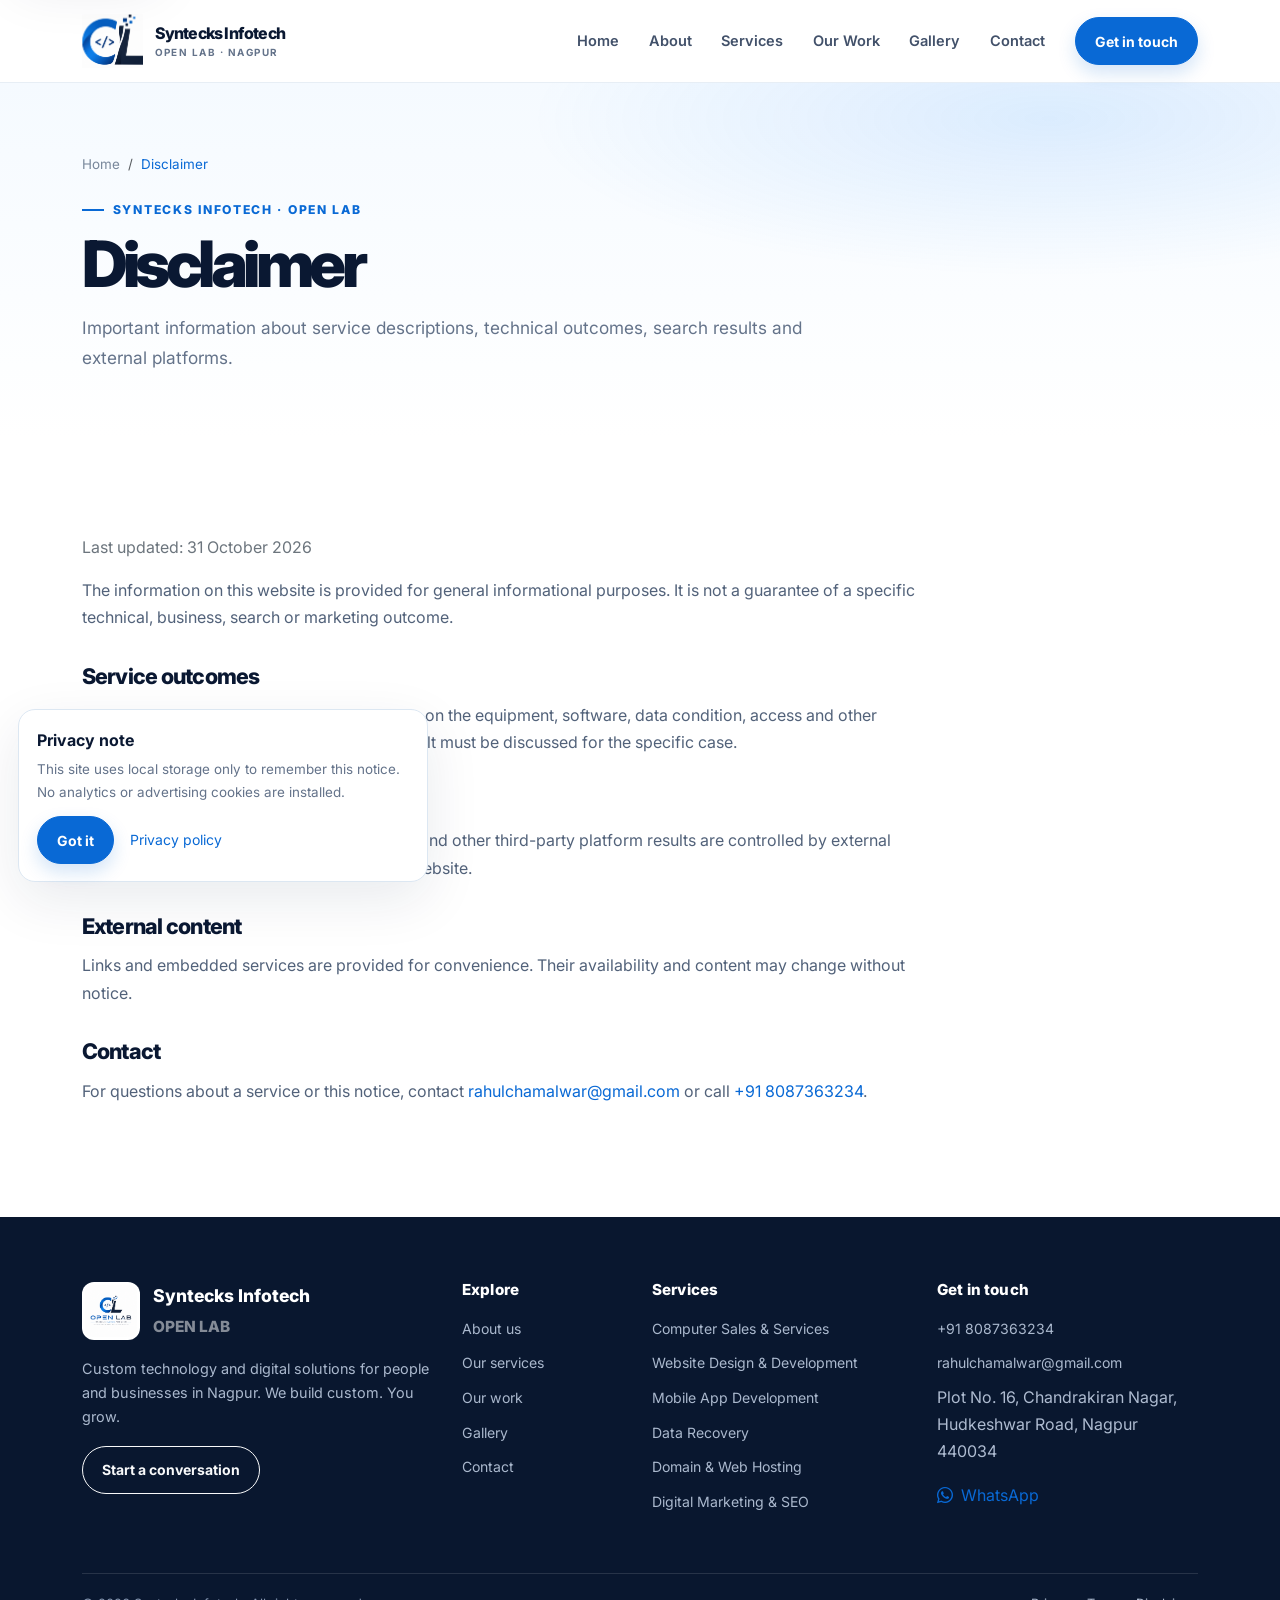
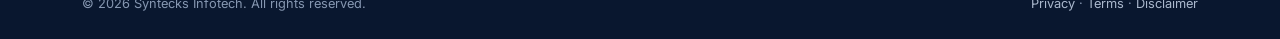
<file: disclaimer.html>
<!doctype html>
<html lang="en-IN">
<head>
<meta charset="utf-8">
<meta name="viewport" content="width=device-width, initial-scale=1">
<title>Disclaimer | Syntecks Infotech</title>
<meta name="description" content="Important information about service descriptions, technical outcomes, search results and external platforms.">
<meta name="keywords" content="IT Company in Nagpur, Website Development Company in Nagpur, Web Designer in Nagpur, Computer Repair in Nagpur, Data Recovery Services in Nagpur, Mobile App Development in Nagpur, Digital Marketing Agency in Nagpur, SEO Services in Nagpur">
<meta name="robots" content="index,follow">
<link rel="canonical" href="/">
<meta name="google-site-verification" content="REPLACE-WITH-SEARCH-CONSOLE-TOKEN">
<meta property="og:type" content="website">
<meta property="og:locale" content="en_IN">
<meta property="og:site_name" content="Syntecks Infotech (Open Lab)">
<meta property="og:title" content="Disclaimer | Syntecks Infotech">
<meta property="og:description" content="Important information about service descriptions, technical outcomes, search results and external platforms.">
<meta property="og:url" content="/">
<meta property="og:image" content="assets/images/logo/open-lab-logo.png">
<meta name="twitter:card" content="summary">
<meta name="twitter:title" content="Disclaimer | Syntecks Infotech">
<meta name="twitter:description" content="Important information about service descriptions, technical outcomes, search results and external platforms.">
<link rel="icon" href="assets/images/logo/open-lab-logo.png" type="image/png">
<link rel="preconnect" href="https://fonts.googleapis.com">
<link rel="preconnect" href="https://fonts.gstatic.com" crossorigin>
<link href="https://fonts.googleapis.com/css2?family=Inter:wght@400;500;600;700;800&display=swap" rel="stylesheet">
<link href="https://cdn.jsdelivr.net/npm/bootstrap@5.3.3/dist/css/bootstrap.min.css" rel="stylesheet">
<link href="https://cdn.jsdelivr.net/npm/bootstrap-icons@1.11.3/font/bootstrap-icons.min.css" rel="stylesheet">
<link href="assets/css/style.css" rel="stylesheet">
<script type="application/ld+json">{"@context":"https://schema.org","@graph":[{"@type":["LocalBusiness","ProfessionalService"],"name":"Syntecks Infotech","alternateName":"Open Lab","description":"IT services and custom digital solutions in Nagpur, Maharashtra, India.","telephone":"+91 8087363234","email":"rahulchamalwar@gmail.com","foundingDate":"2018","address":{"@type":"PostalAddress","streetAddress":"Plot No. 16, Chandrakiran Nagar, Hudkeshwar Road","addressLocality":"Nagpur","addressRegion":"Maharashtra","postalCode":"440034","addressCountry":"IN"},"areaServed":{"@type":"City","name":"Nagpur"}},{"@type":"WebSite","name":"Syntecks Infotech (Open Lab)","inLanguage":"en-IN"},{"@type":"Organization","name":"Syntecks Infotech","alternateName":"Open Lab","email":"rahulchamalwar@gmail.com","telephone":"+91 8087363234"},{"@type":"BreadcrumbList","itemListElement":[{"@type":"ListItem","position":1,"name":"Home","item":"https://YOUR-DOMAIN-HERE/"},{"@type":"ListItem","position":2,"name":"Disclaimer","item":"https://YOUR-DOMAIN-HERE/disclaimer.html"}]}]}</script>
</head>
<body>
<a class="skip-link" href="#main">Skip to content</a>
<header class="site-header"><nav class="navbar navbar-expand-lg"><div class="container">
<a class="navbar-brand brand-lockup me-3" href="index.html" aria-label="Syntecks Infotech Open Lab home"><span class="brand-crop"><img src="assets/images/logo/open-lab-logo.png" alt=""></span><span class="brand-copy">Syntecks Infotech<small>Open Lab · Nagpur</small></span></a>
<button class="navbar-toggler" type="button" data-bs-toggle="collapse" data-bs-target="#mainNav" aria-controls="mainNav" aria-expanded="false" aria-label="Toggle navigation"><span class="navbar-toggler-icon"></span></button>
<div class="collapse navbar-collapse" id="mainNav"><ul class="navbar-nav ms-auto align-items-lg-center"><li class="nav-item"><a class="nav-link " href="index.html">Home</a></li><li class="nav-item"><a class="nav-link " href="about.html">About</a></li><li class="nav-item"><a class="nav-link " href="services.html">Services</a></li><li class="nav-item"><a class="nav-link " href="portfolio.html">Our Work</a></li><li class="nav-item"><a class="nav-link " href="gallery.html">Gallery</a></li><li class="nav-item"><a class="nav-link " href="contact.html">Contact</a></li></ul><a class="btn btn-primary btn-sm nav-cta ms-lg-3" href="contact.html">Get in touch</a></div>
</div></nav></header>
<main id="main"><section class="page-hero"><div class="container"><nav aria-label="Breadcrumb"><ol class="breadcrumb"><li class="breadcrumb-item"><a href="index.html">Home</a></li><li class="breadcrumb-item active" aria-current="page">Disclaimer</li></ol></nav><span class="eyebrow">Syntecks Infotech · Open Lab</span><h1>Disclaimer</h1><p>Important information about service descriptions, technical outcomes, search results and external platforms.</p></div></section><section class="section"><div class="container"><div class="content-copy legal-copy"><p class="text-secondary">Last updated: 31 October 2026</p><p>The information on this website is provided for general informational purposes. It is not a guarantee of a specific technical, business, search or marketing outcome.</p><h2>Service outcomes</h2><p>Technology and data recovery work depends on the equipment, software, data condition, access and other circumstances. Any estimate or proposed result must be discussed for the specific case.</p><h2>Search and marketing</h2><p>Search rankings, traffic, advertising approval and other third-party platform results are controlled by external providers and cannot be guaranteed by this website.</p><h2>External content</h2><p>Links and embedded services are provided for convenience. Their availability and content may change without notice.</p><h2>Contact</h2><p>For questions about a service or this notice, contact <a href="mailto:rahulchamalwar@gmail.com">rahulchamalwar@gmail.com</a> or call <a href="tel:+918087363234">+91 8087363234</a>.</p></div></div></section></main>
<footer class="site-footer"><div class="container"><div class="row g-4"><div class="col-lg-4"><div class="footer-brand"><img class="footer-logo" src="assets/images/logo/open-lab-logo.png" alt="" loading="lazy"><span>Syntecks Infotech<br><small class="text-white-50">OPEN LAB</small></span></div><p>Custom technology and digital solutions for people and businesses in Nagpur. We build custom. You grow.</p><a class="btn btn-outline-light btn-sm" href="contact.html">Start a conversation</a></div><div class="col-6 col-lg-2"><h3>Explore</h3><ul class="footer-links"><li><a href="about.html">About us</a></li><li><a href="services.html">Our services</a></li><li><a href="portfolio.html">Our work</a></li><li><a href="gallery.html">Gallery</a></li><li><a href="contact.html">Contact</a></li></ul></div><div class="col-6 col-lg-3"><h3>Services</h3><ul class="footer-links"><li><a href="computer-services.html">Computer Sales &amp; Services</a></li><li><a href="web-development.html">Website Design &amp; Development</a></li><li><a href="mobile-app-development.html">Mobile App Development</a></li><li><a href="data-recovery.html">Data Recovery</a></li><li><a href="hosting.html">Domain &amp; Web Hosting</a></li><li><a href="digital-marketing.html">Digital Marketing &amp; SEO</a></li></ul></div><div class="col-lg-3"><h3>Get in touch</h3><ul class="footer-links"><li><a href="tel:+918087363234">+91 8087363234</a></li><li><a href="mailto:rahulchamalwar@gmail.com">rahulchamalwar@gmail.com</a></li><li>Plot No. 16, Chandrakiran Nagar,<br>Hudkeshwar Road, Nagpur 440034</li></ul><a href="https://wa.me/918087363234" target="_blank" rel="noopener"><i class="bi bi-whatsapp me-1"></i> WhatsApp</a></div></div><div class="footer-bottom"><span>© <span data-year>2026</span> Syntecks Infotech. All rights reserved.</span><span><a href="privacy-policy.html">Privacy</a> · <a href="terms.html">Terms</a> · <a href="disclaimer.html">Disclaimer</a></span></div></div></footer>
<button class="back-top" type="button" aria-label="Back to top"><i class="bi bi-arrow-up"></i></button>
<aside class="privacy-notice" role="status"><strong>Privacy note</strong><p>This site uses local storage only to remember this notice. No analytics or advertising cookies are installed.</p><div class="d-flex align-items-center gap-3"><button class="btn btn-primary btn-sm" type="button" data-dismiss-notice>Got it</button><a class="small" href="privacy-policy.html">Privacy policy</a></div></aside>
<script src="https://code.jquery.com/jquery-3.7.1.min.js" integrity="sha256-/JqT3SQfawRcv/BIHPThkBvs0OEvtFFmqPF/lYI/Cxo=" crossorigin="anonymous"></script>
<script src="https://cdn.jsdelivr.net/npm/bootstrap@5.3.3/dist/js/bootstrap.bundle.min.js"></script>
<script src="assets/js/main.js" defer></script>
</body></html>
</file>
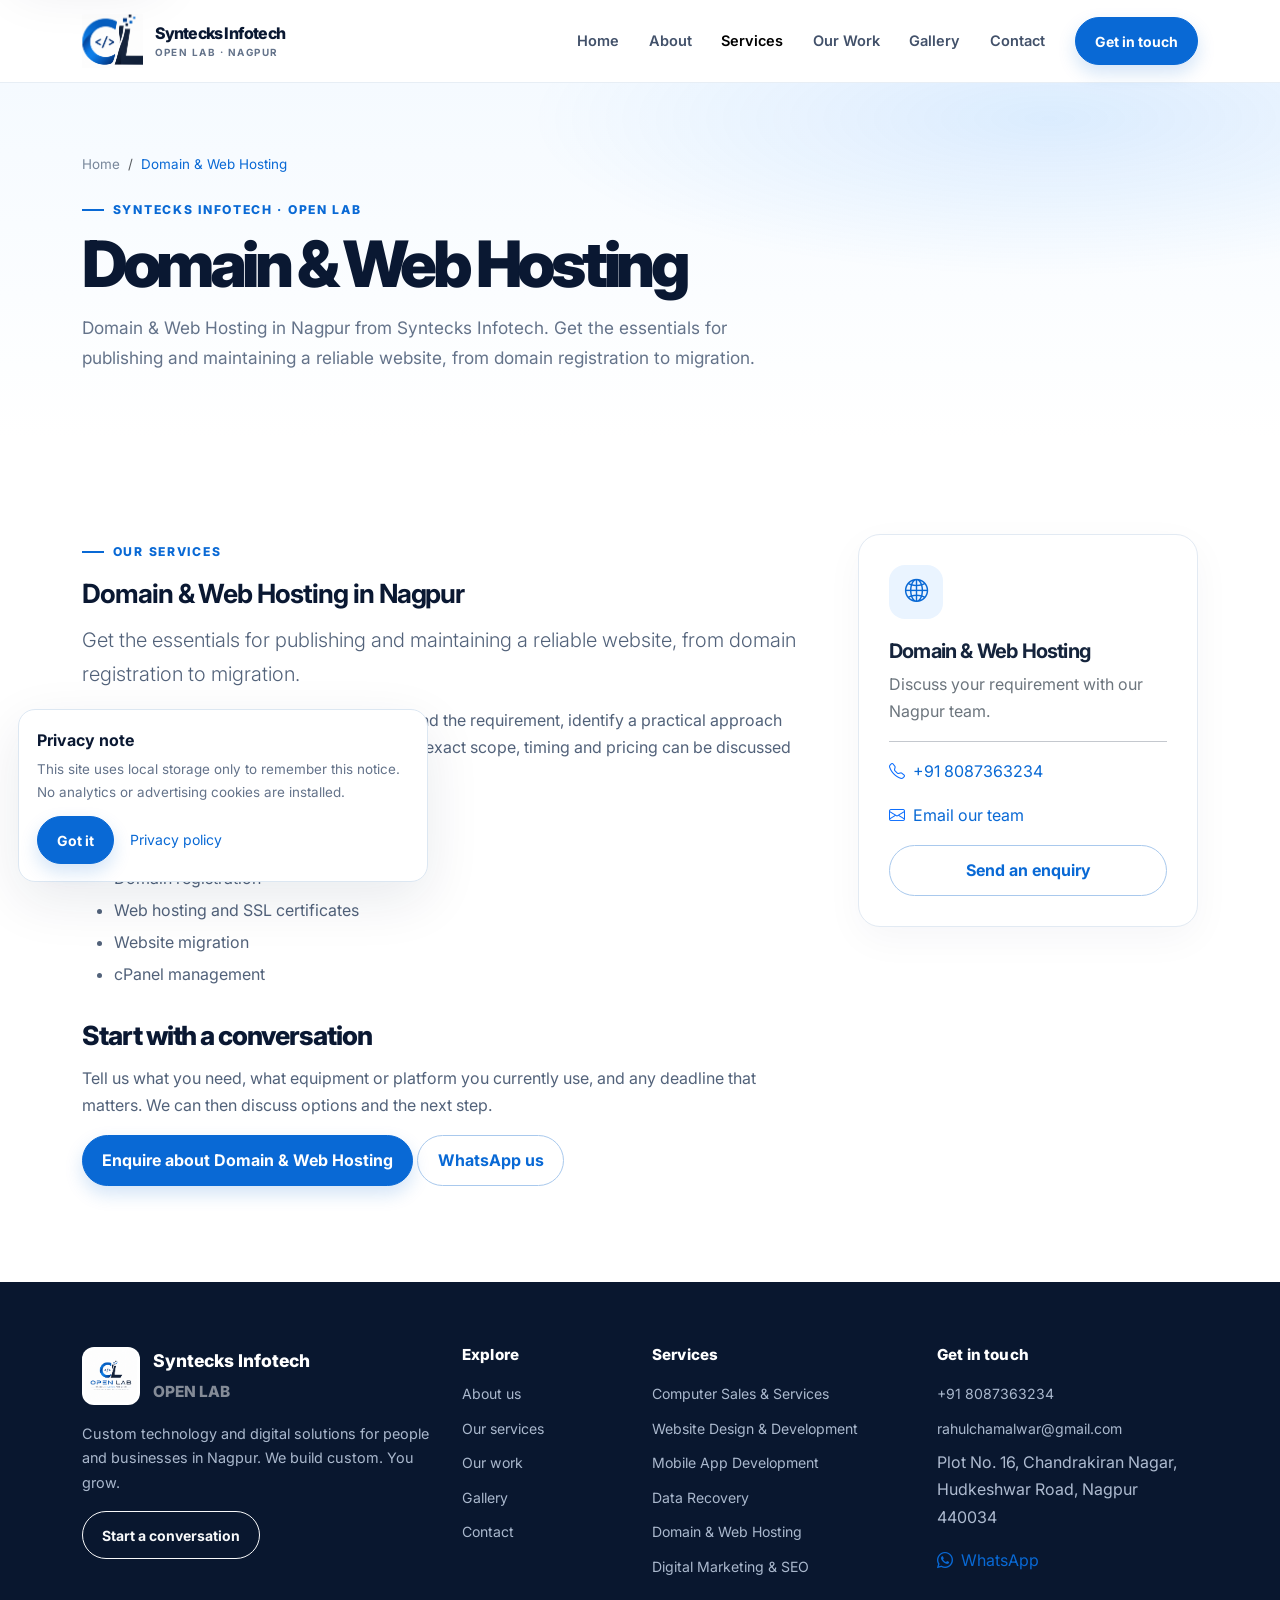
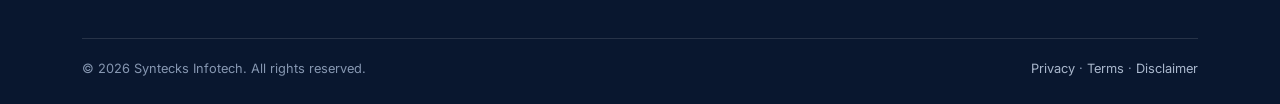
<file: hosting.html>
<!doctype html>
<html lang="en-IN">
<head>
<meta charset="utf-8">
<meta name="viewport" content="width=device-width, initial-scale=1">
<title>Domain &amp; Web Hosting | Syntecks Infotech</title>
<meta name="description" content="Domain &amp; Web Hosting in Nagpur from Syntecks Infotech. Get the essentials for publishing and maintaining a reliable website, from domain registration to migration.">
<meta name="keywords" content="IT Company in Nagpur, Website Development Company in Nagpur, Web Designer in Nagpur, Computer Repair in Nagpur, Data Recovery Services in Nagpur, Mobile App Development in Nagpur, Digital Marketing Agency in Nagpur, SEO Services in Nagpur">
<meta name="robots" content="index,follow">
<link rel="canonical" href="/">
<meta name="google-site-verification" content="REPLACE-WITH-SEARCH-CONSOLE-TOKEN">
<meta property="og:type" content="website">
<meta property="og:locale" content="en_IN">
<meta property="og:site_name" content="Syntecks Infotech (Open Lab)">
<meta property="og:title" content="Domain &amp; Web Hosting | Syntecks Infotech">
<meta property="og:description" content="Domain &amp; Web Hosting in Nagpur from Syntecks Infotech. Get the essentials for publishing and maintaining a reliable website, from domain registration to migration.">
<meta property="og:url" content="/">
<meta property="og:image" content="assets/images/logo/open-lab-logo.png">
<meta name="twitter:card" content="summary">
<meta name="twitter:title" content="Domain &amp; Web Hosting | Syntecks Infotech">
<meta name="twitter:description" content="Domain &amp; Web Hosting in Nagpur from Syntecks Infotech. Get the essentials for publishing and maintaining a reliable website, from domain registration to migration.">
<link rel="icon" href="assets/images/logo/open-lab-logo.png" type="image/png">
<link rel="preconnect" href="https://fonts.googleapis.com">
<link rel="preconnect" href="https://fonts.gstatic.com" crossorigin>
<link href="https://fonts.googleapis.com/css2?family=Inter:wght@400;500;600;700;800&display=swap" rel="stylesheet">
<link href="https://cdn.jsdelivr.net/npm/bootstrap@5.3.3/dist/css/bootstrap.min.css" rel="stylesheet">
<link href="https://cdn.jsdelivr.net/npm/bootstrap-icons@1.11.3/font/bootstrap-icons.min.css" rel="stylesheet">
<link href="assets/css/style.css" rel="stylesheet">
<script type="application/ld+json">{"@context":"https://schema.org","@graph":[{"@type":["LocalBusiness","ProfessionalService"],"name":"Syntecks Infotech","alternateName":"Open Lab","description":"IT services and custom digital solutions in Nagpur, Maharashtra, India.","telephone":"+91 8087363234","email":"rahulchamalwar@gmail.com","foundingDate":"2018","address":{"@type":"PostalAddress","streetAddress":"Plot No. 16, Chandrakiran Nagar, Hudkeshwar Road","addressLocality":"Nagpur","addressRegion":"Maharashtra","postalCode":"440034","addressCountry":"IN"},"areaServed":{"@type":"City","name":"Nagpur"}},{"@type":"WebSite","name":"Syntecks Infotech (Open Lab)","inLanguage":"en-IN"},{"@type":"Organization","name":"Syntecks Infotech","alternateName":"Open Lab","email":"rahulchamalwar@gmail.com","telephone":"+91 8087363234"},{"@type":"BreadcrumbList","itemListElement":[{"@type":"ListItem","position":1,"name":"Home","item":"https://YOUR-DOMAIN-HERE/"},{"@type":"ListItem","position":2,"name":"Domain & Web Hosting","item":"https://YOUR-DOMAIN-HERE/hosting.html"}]},{"@type":"Service","name":"Domain & Web Hosting","description":"Get the essentials for publishing and maintaining a reliable website, from domain registration to migration.","provider":{"@type":"Organization","name":"Syntecks Infotech"},"areaServed":{"@type":"City","name":"Nagpur"}}]}</script>
</head>
<body>
<a class="skip-link" href="#main">Skip to content</a>
<header class="site-header"><nav class="navbar navbar-expand-lg"><div class="container">
<a class="navbar-brand brand-lockup me-3" href="index.html" aria-label="Syntecks Infotech Open Lab home"><span class="brand-crop"><img src="assets/images/logo/open-lab-logo.png" alt=""></span><span class="brand-copy">Syntecks Infotech<small>Open Lab · Nagpur</small></span></a>
<button class="navbar-toggler" type="button" data-bs-toggle="collapse" data-bs-target="#mainNav" aria-controls="mainNav" aria-expanded="false" aria-label="Toggle navigation"><span class="navbar-toggler-icon"></span></button>
<div class="collapse navbar-collapse" id="mainNav"><ul class="navbar-nav ms-auto align-items-lg-center"><li class="nav-item"><a class="nav-link " href="index.html">Home</a></li><li class="nav-item"><a class="nav-link " href="about.html">About</a></li><li class="nav-item"><a class="nav-link active" href="services.html">Services</a></li><li class="nav-item"><a class="nav-link " href="portfolio.html">Our Work</a></li><li class="nav-item"><a class="nav-link " href="gallery.html">Gallery</a></li><li class="nav-item"><a class="nav-link " href="contact.html">Contact</a></li></ul><a class="btn btn-primary btn-sm nav-cta ms-lg-3" href="contact.html">Get in touch</a></div>
</div></nav></header>
<main id="main"><section class="page-hero"><div class="container"><nav aria-label="Breadcrumb"><ol class="breadcrumb"><li class="breadcrumb-item"><a href="index.html">Home</a></li><li class="breadcrumb-item active" aria-current="page">Domain & Web Hosting</li></ol></nav><span class="eyebrow">Syntecks Infotech · Open Lab</span><h1>Domain & Web Hosting</h1><p>Domain & Web Hosting in Nagpur from Syntecks Infotech. Get the essentials for publishing and maintaining a reliable website, from domain registration to migration.</p></div></section><section class="section"><div class="container"><div class="row g-5"><div class="col-lg-8 content-copy"><span class="eyebrow">Our services</span><h2 class="display-5 fw-bold mt-3">Domain &amp; Web Hosting in Nagpur</h2><p class="lead">Get the essentials for publishing and maintaining a reliable website, from domain registration to migration.</p><p>Syntecks Infotech works with you to understand the requirement, identify a practical approach and provide support suited to your setup. The exact scope, timing and pricing can be discussed before work begins.</p><h2>How we can help</h2><ul><li>Domain registration</li><li>Web hosting and SSL certificates</li><li>Website migration</li><li>cPanel management</li></ul><h2>Start with a conversation</h2><p>Tell us what you need, what equipment or platform you currently use, and any deadline that matters. We can then discuss options and the next step.</p><a class="btn btn-primary" href="contact.html?service=hosting">Enquire about Domain &amp; Web Hosting</a> <a class="btn btn-outline-primary" href="https://wa.me/918087363234?text=Hello%20Syntecks%20Infotech%2C%20I%20am%20interested%20in%20hosting." target="_blank" rel="noopener">WhatsApp us</a></div><aside class="col-lg-4"><div class="detail-card"><div class="icon-box"><i class="bi bi-globe2"></i></div><h3 class="h5 fw-bold">Domain &amp; Web Hosting</h3><p class="text-secondary">Discuss your requirement with our Nagpur team.</p><hr><p><i class="bi bi-telephone text-primary me-2"></i><a href="tel:+918087363234">+91 8087363234</a></p><p><i class="bi bi-envelope text-primary me-2"></i><a href="mailto:rahulchamalwar@gmail.com">Email our team</a></p><a class="btn btn-outline-primary w-100" href="contact.html?service=hosting">Send an enquiry</a></div></aside></div></div></section></main>
<footer class="site-footer"><div class="container"><div class="row g-4"><div class="col-lg-4"><div class="footer-brand"><img class="footer-logo" src="assets/images/logo/open-lab-logo.png" alt="" loading="lazy"><span>Syntecks Infotech<br><small class="text-white-50">OPEN LAB</small></span></div><p>Custom technology and digital solutions for people and businesses in Nagpur. We build custom. You grow.</p><a class="btn btn-outline-light btn-sm" href="contact.html">Start a conversation</a></div><div class="col-6 col-lg-2"><h3>Explore</h3><ul class="footer-links"><li><a href="about.html">About us</a></li><li><a href="services.html">Our services</a></li><li><a href="portfolio.html">Our work</a></li><li><a href="gallery.html">Gallery</a></li><li><a href="contact.html">Contact</a></li></ul></div><div class="col-6 col-lg-3"><h3>Services</h3><ul class="footer-links"><li><a href="computer-services.html">Computer Sales &amp; Services</a></li><li><a href="web-development.html">Website Design &amp; Development</a></li><li><a href="mobile-app-development.html">Mobile App Development</a></li><li><a href="data-recovery.html">Data Recovery</a></li><li><a href="hosting.html">Domain &amp; Web Hosting</a></li><li><a href="digital-marketing.html">Digital Marketing &amp; SEO</a></li></ul></div><div class="col-lg-3"><h3>Get in touch</h3><ul class="footer-links"><li><a href="tel:+918087363234">+91 8087363234</a></li><li><a href="mailto:rahulchamalwar@gmail.com">rahulchamalwar@gmail.com</a></li><li>Plot No. 16, Chandrakiran Nagar,<br>Hudkeshwar Road, Nagpur 440034</li></ul><a href="https://wa.me/918087363234" target="_blank" rel="noopener"><i class="bi bi-whatsapp me-1"></i> WhatsApp</a></div></div><div class="footer-bottom"><span>© <span data-year>2026</span> Syntecks Infotech. All rights reserved.</span><span><a href="privacy-policy.html">Privacy</a> · <a href="terms.html">Terms</a> · <a href="disclaimer.html">Disclaimer</a></span></div></div></footer>
<button class="back-top" type="button" aria-label="Back to top"><i class="bi bi-arrow-up"></i></button>
<aside class="privacy-notice" role="status"><strong>Privacy note</strong><p>This site uses local storage only to remember this notice. No analytics or advertising cookies are installed.</p><div class="d-flex align-items-center gap-3"><button class="btn btn-primary btn-sm" type="button" data-dismiss-notice>Got it</button><a class="small" href="privacy-policy.html">Privacy policy</a></div></aside>
<script src="https://code.jquery.com/jquery-3.7.1.min.js" integrity="sha256-/JqT3SQfawRcv/BIHPThkBvs0OEvtFFmqPF/lYI/Cxo=" crossorigin="anonymous"></script>
<script src="https://cdn.jsdelivr.net/npm/bootstrap@5.3.3/dist/js/bootstrap.bundle.min.js"></script>
<script src="assets/js/main.js" defer></script>
</body></html>
</file>
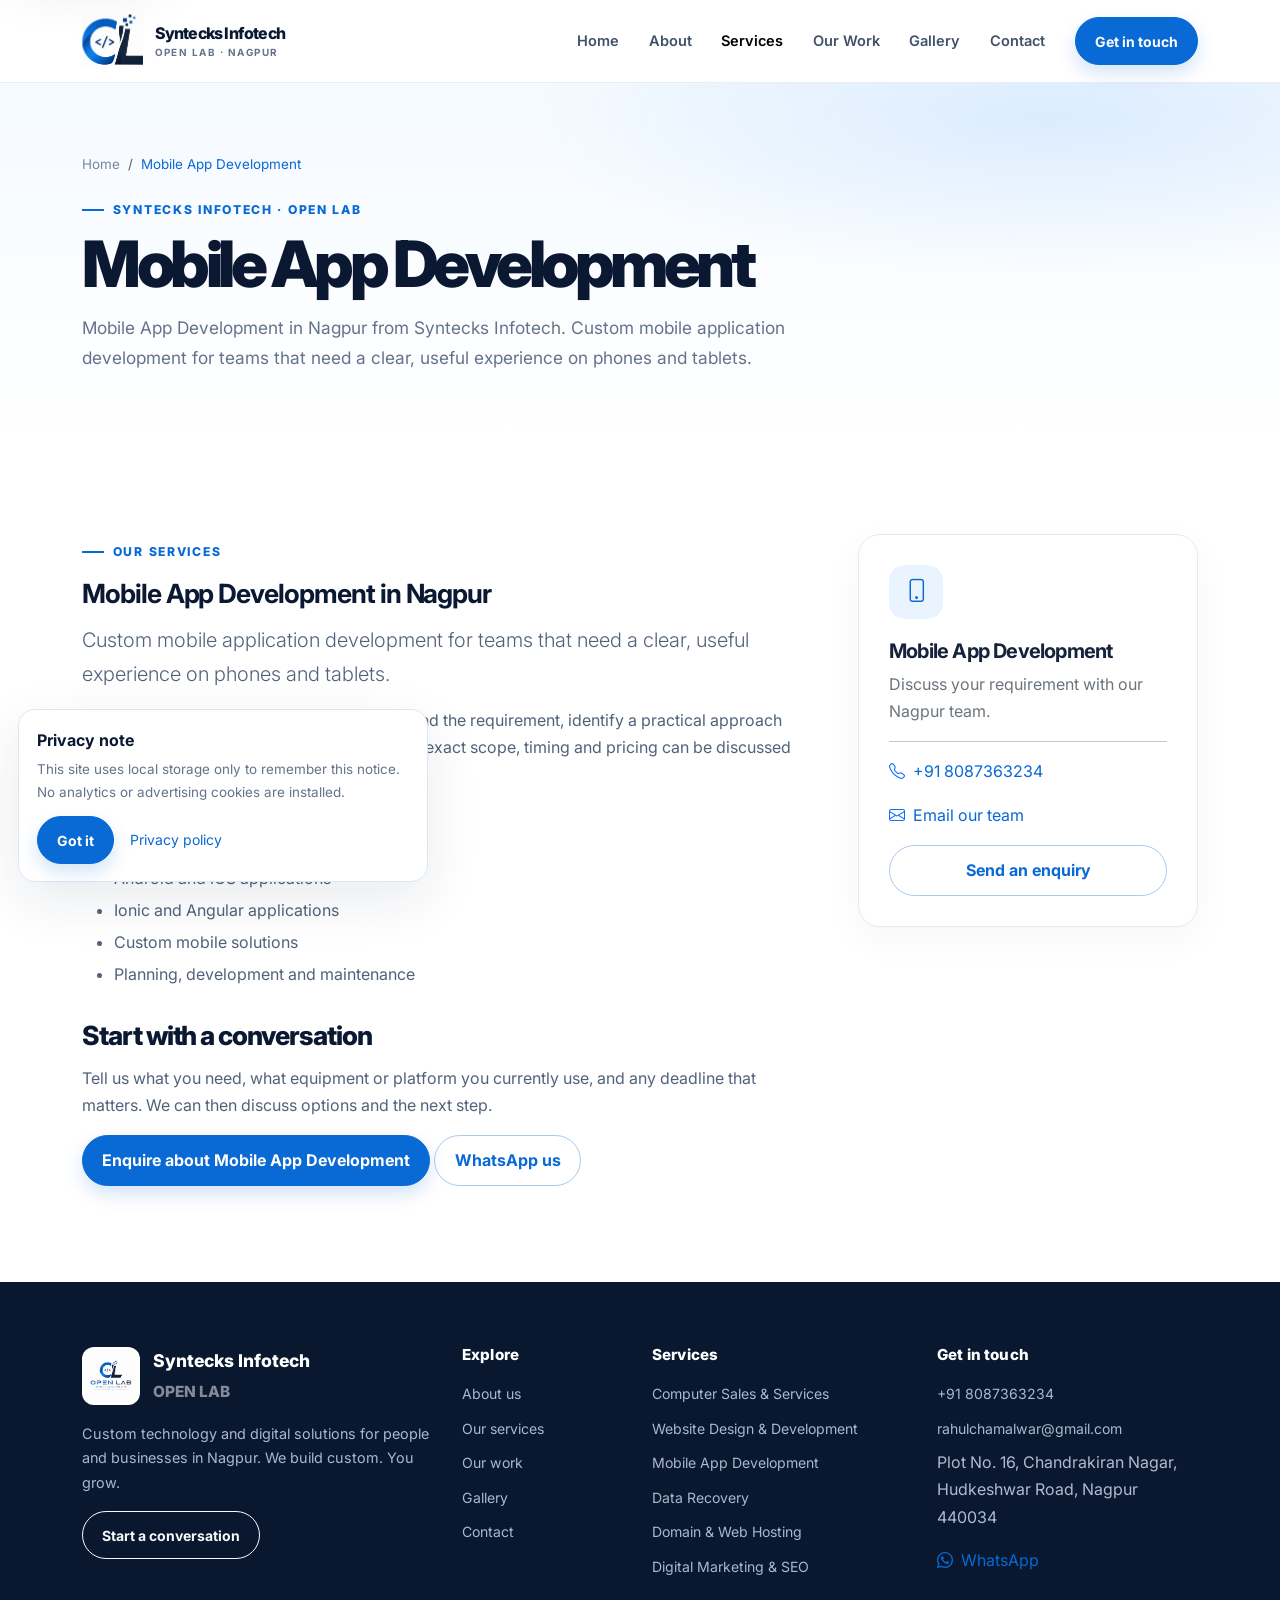
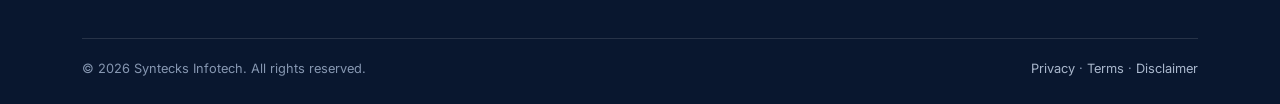
<file: mobile-app-development.html>
<!doctype html>
<html lang="en-IN">
<head>
<meta charset="utf-8">
<meta name="viewport" content="width=device-width, initial-scale=1">
<title>Mobile App Development | Syntecks Infotech</title>
<meta name="description" content="Mobile App Development in Nagpur from Syntecks Infotech. Custom mobile application development for teams that need a clear, useful experience on phones and tablets.">
<meta name="keywords" content="IT Company in Nagpur, Website Development Company in Nagpur, Web Designer in Nagpur, Computer Repair in Nagpur, Data Recovery Services in Nagpur, Mobile App Development in Nagpur, Digital Marketing Agency in Nagpur, SEO Services in Nagpur">
<meta name="robots" content="index,follow">
<link rel="canonical" href="/">
<meta name="google-site-verification" content="REPLACE-WITH-SEARCH-CONSOLE-TOKEN">
<meta property="og:type" content="website">
<meta property="og:locale" content="en_IN">
<meta property="og:site_name" content="Syntecks Infotech (Open Lab)">
<meta property="og:title" content="Mobile App Development | Syntecks Infotech">
<meta property="og:description" content="Mobile App Development in Nagpur from Syntecks Infotech. Custom mobile application development for teams that need a clear, useful experience on phones and tablets.">
<meta property="og:url" content="/">
<meta property="og:image" content="assets/images/logo/open-lab-logo.png">
<meta name="twitter:card" content="summary">
<meta name="twitter:title" content="Mobile App Development | Syntecks Infotech">
<meta name="twitter:description" content="Mobile App Development in Nagpur from Syntecks Infotech. Custom mobile application development for teams that need a clear, useful experience on phones and tablets.">
<link rel="icon" href="assets/images/logo/open-lab-logo.png" type="image/png">
<link rel="preconnect" href="https://fonts.googleapis.com">
<link rel="preconnect" href="https://fonts.gstatic.com" crossorigin>
<link href="https://fonts.googleapis.com/css2?family=Inter:wght@400;500;600;700;800&display=swap" rel="stylesheet">
<link href="https://cdn.jsdelivr.net/npm/bootstrap@5.3.3/dist/css/bootstrap.min.css" rel="stylesheet">
<link href="https://cdn.jsdelivr.net/npm/bootstrap-icons@1.11.3/font/bootstrap-icons.min.css" rel="stylesheet">
<link href="assets/css/style.css" rel="stylesheet">
<script type="application/ld+json">{"@context":"https://schema.org","@graph":[{"@type":["LocalBusiness","ProfessionalService"],"name":"Syntecks Infotech","alternateName":"Open Lab","description":"IT services and custom digital solutions in Nagpur, Maharashtra, India.","telephone":"+91 8087363234","email":"rahulchamalwar@gmail.com","foundingDate":"2018","address":{"@type":"PostalAddress","streetAddress":"Plot No. 16, Chandrakiran Nagar, Hudkeshwar Road","addressLocality":"Nagpur","addressRegion":"Maharashtra","postalCode":"440034","addressCountry":"IN"},"areaServed":{"@type":"City","name":"Nagpur"}},{"@type":"WebSite","name":"Syntecks Infotech (Open Lab)","inLanguage":"en-IN"},{"@type":"Organization","name":"Syntecks Infotech","alternateName":"Open Lab","email":"rahulchamalwar@gmail.com","telephone":"+91 8087363234"},{"@type":"BreadcrumbList","itemListElement":[{"@type":"ListItem","position":1,"name":"Home","item":"https://YOUR-DOMAIN-HERE/"},{"@type":"ListItem","position":2,"name":"Mobile App Development","item":"https://YOUR-DOMAIN-HERE/mobile-app-development.html"}]},{"@type":"Service","name":"Mobile App Development","description":"Custom mobile application development for teams that need a clear, useful experience on phones and tablets.","provider":{"@type":"Organization","name":"Syntecks Infotech"},"areaServed":{"@type":"City","name":"Nagpur"}}]}</script>
</head>
<body>
<a class="skip-link" href="#main">Skip to content</a>
<header class="site-header"><nav class="navbar navbar-expand-lg"><div class="container">
<a class="navbar-brand brand-lockup me-3" href="index.html" aria-label="Syntecks Infotech Open Lab home"><span class="brand-crop"><img src="assets/images/logo/open-lab-logo.png" alt=""></span><span class="brand-copy">Syntecks Infotech<small>Open Lab · Nagpur</small></span></a>
<button class="navbar-toggler" type="button" data-bs-toggle="collapse" data-bs-target="#mainNav" aria-controls="mainNav" aria-expanded="false" aria-label="Toggle navigation"><span class="navbar-toggler-icon"></span></button>
<div class="collapse navbar-collapse" id="mainNav"><ul class="navbar-nav ms-auto align-items-lg-center"><li class="nav-item"><a class="nav-link " href="index.html">Home</a></li><li class="nav-item"><a class="nav-link " href="about.html">About</a></li><li class="nav-item"><a class="nav-link active" href="services.html">Services</a></li><li class="nav-item"><a class="nav-link " href="portfolio.html">Our Work</a></li><li class="nav-item"><a class="nav-link " href="gallery.html">Gallery</a></li><li class="nav-item"><a class="nav-link " href="contact.html">Contact</a></li></ul><a class="btn btn-primary btn-sm nav-cta ms-lg-3" href="contact.html">Get in touch</a></div>
</div></nav></header>
<main id="main"><section class="page-hero"><div class="container"><nav aria-label="Breadcrumb"><ol class="breadcrumb"><li class="breadcrumb-item"><a href="index.html">Home</a></li><li class="breadcrumb-item active" aria-current="page">Mobile App Development</li></ol></nav><span class="eyebrow">Syntecks Infotech · Open Lab</span><h1>Mobile App Development</h1><p>Mobile App Development in Nagpur from Syntecks Infotech. Custom mobile application development for teams that need a clear, useful experience on phones and tablets.</p></div></section><section class="section"><div class="container"><div class="row g-5"><div class="col-lg-8 content-copy"><span class="eyebrow">Our services</span><h2 class="display-5 fw-bold mt-3">Mobile App Development in Nagpur</h2><p class="lead">Custom mobile application development for teams that need a clear, useful experience on phones and tablets.</p><p>Syntecks Infotech works with you to understand the requirement, identify a practical approach and provide support suited to your setup. The exact scope, timing and pricing can be discussed before work begins.</p><h2>How we can help</h2><ul><li>Android and iOS applications</li><li>Ionic and Angular applications</li><li>Custom mobile solutions</li><li>Planning, development and maintenance</li></ul><h2>Start with a conversation</h2><p>Tell us what you need, what equipment or platform you currently use, and any deadline that matters. We can then discuss options and the next step.</p><a class="btn btn-primary" href="contact.html?service=mobile-app-development">Enquire about Mobile App Development</a> <a class="btn btn-outline-primary" href="https://wa.me/918087363234?text=Hello%20Syntecks%20Infotech%2C%20I%20am%20interested%20in%20mobile%20app%20development." target="_blank" rel="noopener">WhatsApp us</a></div><aside class="col-lg-4"><div class="detail-card"><div class="icon-box"><i class="bi bi-phone"></i></div><h3 class="h5 fw-bold">Mobile App Development</h3><p class="text-secondary">Discuss your requirement with our Nagpur team.</p><hr><p><i class="bi bi-telephone text-primary me-2"></i><a href="tel:+918087363234">+91 8087363234</a></p><p><i class="bi bi-envelope text-primary me-2"></i><a href="mailto:rahulchamalwar@gmail.com">Email our team</a></p><a class="btn btn-outline-primary w-100" href="contact.html?service=mobile-app-development">Send an enquiry</a></div></aside></div></div></section></main>
<footer class="site-footer"><div class="container"><div class="row g-4"><div class="col-lg-4"><div class="footer-brand"><img class="footer-logo" src="assets/images/logo/open-lab-logo.png" alt="" loading="lazy"><span>Syntecks Infotech<br><small class="text-white-50">OPEN LAB</small></span></div><p>Custom technology and digital solutions for people and businesses in Nagpur. We build custom. You grow.</p><a class="btn btn-outline-light btn-sm" href="contact.html">Start a conversation</a></div><div class="col-6 col-lg-2"><h3>Explore</h3><ul class="footer-links"><li><a href="about.html">About us</a></li><li><a href="services.html">Our services</a></li><li><a href="portfolio.html">Our work</a></li><li><a href="gallery.html">Gallery</a></li><li><a href="contact.html">Contact</a></li></ul></div><div class="col-6 col-lg-3"><h3>Services</h3><ul class="footer-links"><li><a href="computer-services.html">Computer Sales &amp; Services</a></li><li><a href="web-development.html">Website Design &amp; Development</a></li><li><a href="mobile-app-development.html">Mobile App Development</a></li><li><a href="data-recovery.html">Data Recovery</a></li><li><a href="hosting.html">Domain &amp; Web Hosting</a></li><li><a href="digital-marketing.html">Digital Marketing &amp; SEO</a></li></ul></div><div class="col-lg-3"><h3>Get in touch</h3><ul class="footer-links"><li><a href="tel:+918087363234">+91 8087363234</a></li><li><a href="mailto:rahulchamalwar@gmail.com">rahulchamalwar@gmail.com</a></li><li>Plot No. 16, Chandrakiran Nagar,<br>Hudkeshwar Road, Nagpur 440034</li></ul><a href="https://wa.me/918087363234" target="_blank" rel="noopener"><i class="bi bi-whatsapp me-1"></i> WhatsApp</a></div></div><div class="footer-bottom"><span>© <span data-year>2026</span> Syntecks Infotech. All rights reserved.</span><span><a href="privacy-policy.html">Privacy</a> · <a href="terms.html">Terms</a> · <a href="disclaimer.html">Disclaimer</a></span></div></div></footer>
<button class="back-top" type="button" aria-label="Back to top"><i class="bi bi-arrow-up"></i></button>
<aside class="privacy-notice" role="status"><strong>Privacy note</strong><p>This site uses local storage only to remember this notice. No analytics or advertising cookies are installed.</p><div class="d-flex align-items-center gap-3"><button class="btn btn-primary btn-sm" type="button" data-dismiss-notice>Got it</button><a class="small" href="privacy-policy.html">Privacy policy</a></div></aside>
<script src="https://code.jquery.com/jquery-3.7.1.min.js" integrity="sha256-/JqT3SQfawRcv/BIHPThkBvs0OEvtFFmqPF/lYI/Cxo=" crossorigin="anonymous"></script>
<script src="https://cdn.jsdelivr.net/npm/bootstrap@5.3.3/dist/js/bootstrap.bundle.min.js"></script>
<script src="assets/js/main.js" defer></script>
</body></html>
</file>
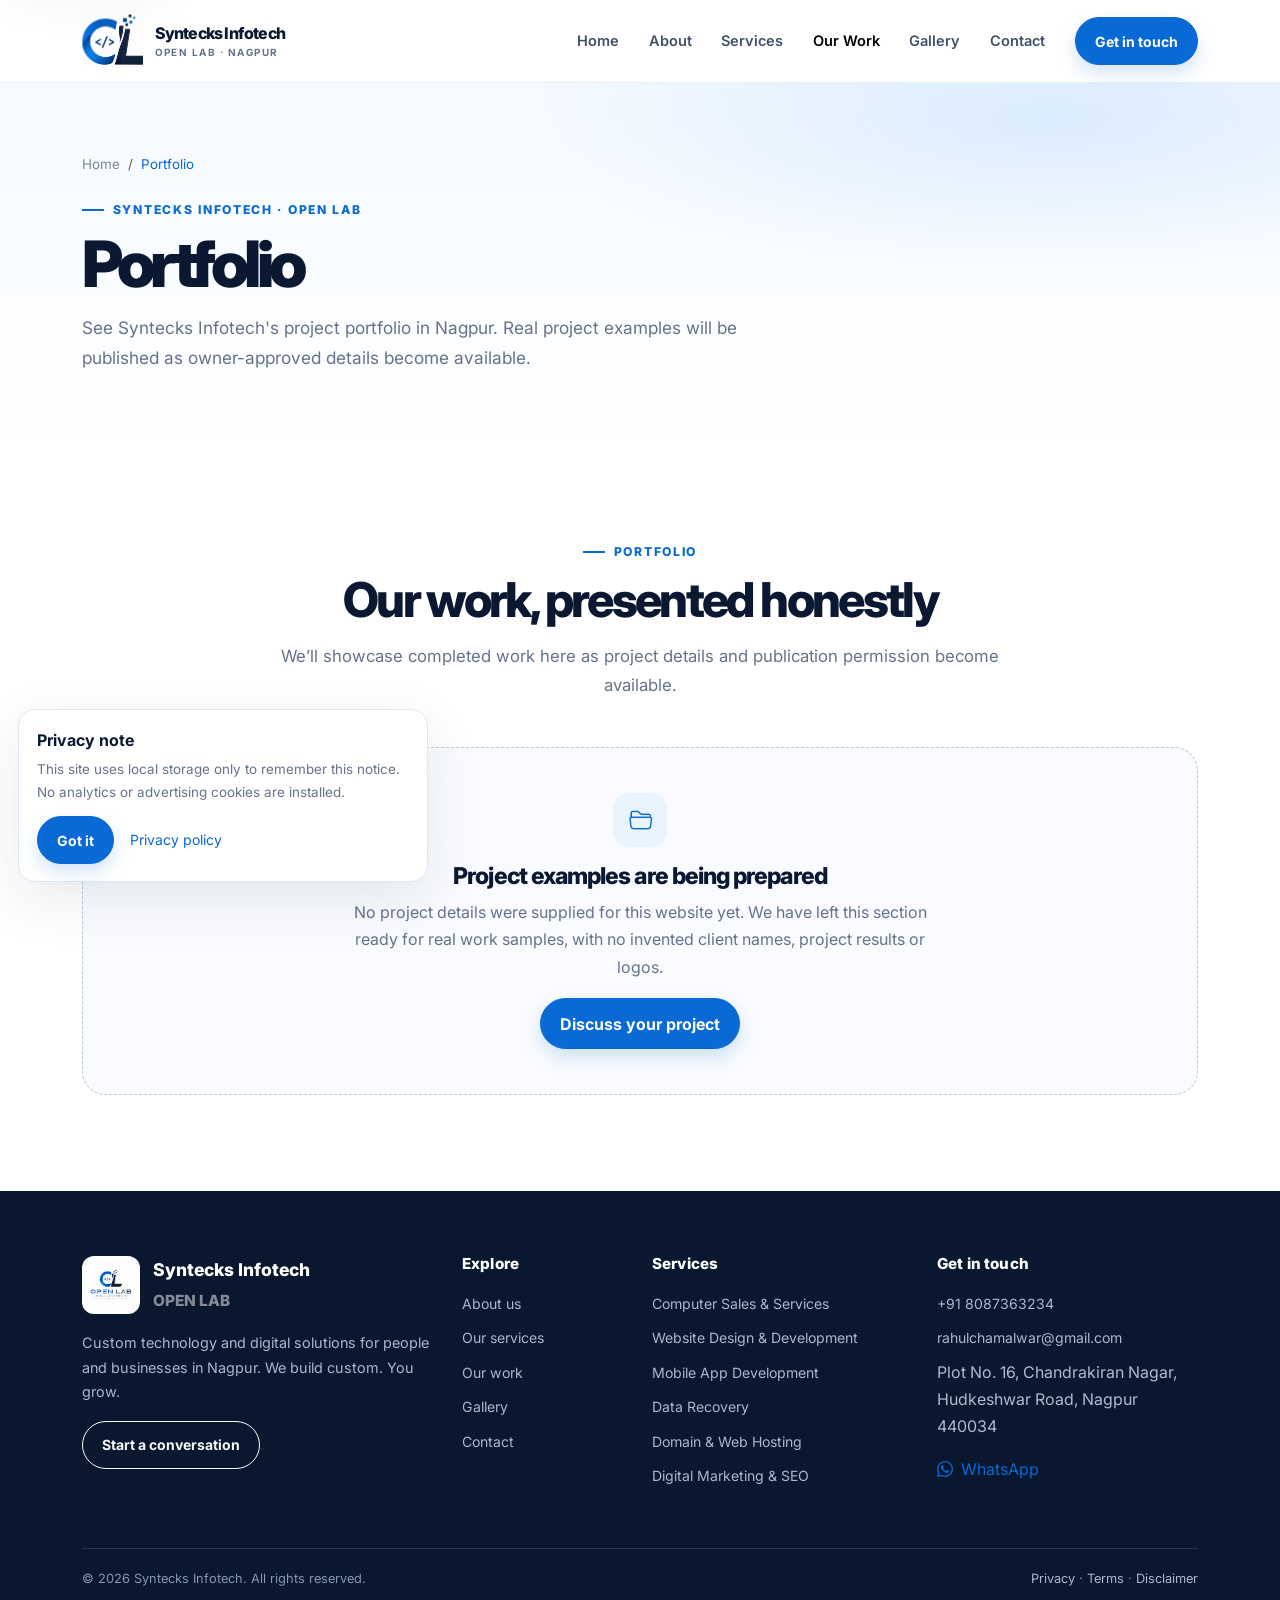
<file: portfolio.html>
<!doctype html>
<html lang="en-IN">
<head>
<meta charset="utf-8">
<meta name="viewport" content="width=device-width, initial-scale=1">
<title>Portfolio | Syntecks Infotech</title>
<meta name="description" content="See Syntecks Infotech&#x27;s project portfolio in Nagpur. Real project examples will be published as owner-approved details become available.">
<meta name="keywords" content="IT Company in Nagpur, Website Development Company in Nagpur, Web Designer in Nagpur, Computer Repair in Nagpur, Data Recovery Services in Nagpur, Mobile App Development in Nagpur, Digital Marketing Agency in Nagpur, SEO Services in Nagpur">
<meta name="robots" content="index,follow">
<link rel="canonical" href="/">
<meta name="google-site-verification" content="REPLACE-WITH-SEARCH-CONSOLE-TOKEN">
<meta property="og:type" content="website">
<meta property="og:locale" content="en_IN">
<meta property="og:site_name" content="Syntecks Infotech (Open Lab)">
<meta property="og:title" content="Portfolio | Syntecks Infotech">
<meta property="og:description" content="See Syntecks Infotech&#x27;s project portfolio in Nagpur. Real project examples will be published as owner-approved details become available.">
<meta property="og:url" content="/">
<meta property="og:image" content="assets/images/logo/open-lab-logo.png">
<meta name="twitter:card" content="summary">
<meta name="twitter:title" content="Portfolio | Syntecks Infotech">
<meta name="twitter:description" content="See Syntecks Infotech&#x27;s project portfolio in Nagpur. Real project examples will be published as owner-approved details become available.">
<link rel="icon" href="assets/images/logo/open-lab-logo.png" type="image/png">
<link rel="preconnect" href="https://fonts.googleapis.com">
<link rel="preconnect" href="https://fonts.gstatic.com" crossorigin>
<link href="https://fonts.googleapis.com/css2?family=Inter:wght@400;500;600;700;800&display=swap" rel="stylesheet">
<link href="https://cdn.jsdelivr.net/npm/bootstrap@5.3.3/dist/css/bootstrap.min.css" rel="stylesheet">
<link href="https://cdn.jsdelivr.net/npm/bootstrap-icons@1.11.3/font/bootstrap-icons.min.css" rel="stylesheet">
<link href="assets/css/style.css" rel="stylesheet">
<script type="application/ld+json">{"@context":"https://schema.org","@graph":[{"@type":["LocalBusiness","ProfessionalService"],"name":"Syntecks Infotech","alternateName":"Open Lab","description":"IT services and custom digital solutions in Nagpur, Maharashtra, India.","telephone":"+91 8087363234","email":"rahulchamalwar@gmail.com","foundingDate":"2018","address":{"@type":"PostalAddress","streetAddress":"Plot No. 16, Chandrakiran Nagar, Hudkeshwar Road","addressLocality":"Nagpur","addressRegion":"Maharashtra","postalCode":"440034","addressCountry":"IN"},"areaServed":{"@type":"City","name":"Nagpur"}},{"@type":"WebSite","name":"Syntecks Infotech (Open Lab)","inLanguage":"en-IN"},{"@type":"Organization","name":"Syntecks Infotech","alternateName":"Open Lab","email":"rahulchamalwar@gmail.com","telephone":"+91 8087363234"},{"@type":"BreadcrumbList","itemListElement":[{"@type":"ListItem","position":1,"name":"Home","item":"https://YOUR-DOMAIN-HERE/"},{"@type":"ListItem","position":2,"name":"Portfolio","item":"https://YOUR-DOMAIN-HERE/portfolio.html"}]}]}</script>
</head>
<body>
<a class="skip-link" href="#main">Skip to content</a>
<header class="site-header"><nav class="navbar navbar-expand-lg"><div class="container">
<a class="navbar-brand brand-lockup me-3" href="index.html" aria-label="Syntecks Infotech Open Lab home"><span class="brand-crop"><img src="assets/images/logo/open-lab-logo.png" alt=""></span><span class="brand-copy">Syntecks Infotech<small>Open Lab · Nagpur</small></span></a>
<button class="navbar-toggler" type="button" data-bs-toggle="collapse" data-bs-target="#mainNav" aria-controls="mainNav" aria-expanded="false" aria-label="Toggle navigation"><span class="navbar-toggler-icon"></span></button>
<div class="collapse navbar-collapse" id="mainNav"><ul class="navbar-nav ms-auto align-items-lg-center"><li class="nav-item"><a class="nav-link " href="index.html">Home</a></li><li class="nav-item"><a class="nav-link " href="about.html">About</a></li><li class="nav-item"><a class="nav-link " href="services.html">Services</a></li><li class="nav-item"><a class="nav-link active" href="portfolio.html">Our Work</a></li><li class="nav-item"><a class="nav-link " href="gallery.html">Gallery</a></li><li class="nav-item"><a class="nav-link " href="contact.html">Contact</a></li></ul><a class="btn btn-primary btn-sm nav-cta ms-lg-3" href="contact.html">Get in touch</a></div>
</div></nav></header>
<main id="main"><section class="page-hero"><div class="container"><nav aria-label="Breadcrumb"><ol class="breadcrumb"><li class="breadcrumb-item"><a href="index.html">Home</a></li><li class="breadcrumb-item active" aria-current="page">Portfolio</li></ol></nav><span class="eyebrow">Syntecks Infotech · Open Lab</span><h1>Portfolio</h1><p>See Syntecks Infotech's project portfolio in Nagpur. Real project examples will be published as owner-approved details become available.</p></div></section><section class="section"><div class="container"><div class="section-heading"><span class="eyebrow">Portfolio</span><h2>Our work, presented honestly</h2><p>We’ll showcase completed work here as project details and publication permission become available.</p></div><div class="empty-state"><div class="icon-box"><i class="bi bi-folder2-open"></i></div><h2>Project examples are being prepared</h2><p>No project details were supplied for this website yet. We have left this section ready for real work samples, with no invented client names, project results or logos.</p><a class="btn btn-primary" href="contact.html">Discuss your project</a></div></div></section></main>
<footer class="site-footer"><div class="container"><div class="row g-4"><div class="col-lg-4"><div class="footer-brand"><img class="footer-logo" src="assets/images/logo/open-lab-logo.png" alt="" loading="lazy"><span>Syntecks Infotech<br><small class="text-white-50">OPEN LAB</small></span></div><p>Custom technology and digital solutions for people and businesses in Nagpur. We build custom. You grow.</p><a class="btn btn-outline-light btn-sm" href="contact.html">Start a conversation</a></div><div class="col-6 col-lg-2"><h3>Explore</h3><ul class="footer-links"><li><a href="about.html">About us</a></li><li><a href="services.html">Our services</a></li><li><a href="portfolio.html">Our work</a></li><li><a href="gallery.html">Gallery</a></li><li><a href="contact.html">Contact</a></li></ul></div><div class="col-6 col-lg-3"><h3>Services</h3><ul class="footer-links"><li><a href="computer-services.html">Computer Sales &amp; Services</a></li><li><a href="web-development.html">Website Design &amp; Development</a></li><li><a href="mobile-app-development.html">Mobile App Development</a></li><li><a href="data-recovery.html">Data Recovery</a></li><li><a href="hosting.html">Domain &amp; Web Hosting</a></li><li><a href="digital-marketing.html">Digital Marketing &amp; SEO</a></li></ul></div><div class="col-lg-3"><h3>Get in touch</h3><ul class="footer-links"><li><a href="tel:+918087363234">+91 8087363234</a></li><li><a href="mailto:rahulchamalwar@gmail.com">rahulchamalwar@gmail.com</a></li><li>Plot No. 16, Chandrakiran Nagar,<br>Hudkeshwar Road, Nagpur 440034</li></ul><a href="https://wa.me/918087363234" target="_blank" rel="noopener"><i class="bi bi-whatsapp me-1"></i> WhatsApp</a></div></div><div class="footer-bottom"><span>© <span data-year>2026</span> Syntecks Infotech. All rights reserved.</span><span><a href="privacy-policy.html">Privacy</a> · <a href="terms.html">Terms</a> · <a href="disclaimer.html">Disclaimer</a></span></div></div></footer>
<button class="back-top" type="button" aria-label="Back to top"><i class="bi bi-arrow-up"></i></button>
<aside class="privacy-notice" role="status"><strong>Privacy note</strong><p>This site uses local storage only to remember this notice. No analytics or advertising cookies are installed.</p><div class="d-flex align-items-center gap-3"><button class="btn btn-primary btn-sm" type="button" data-dismiss-notice>Got it</button><a class="small" href="privacy-policy.html">Privacy policy</a></div></aside>
<script src="https://code.jquery.com/jquery-3.7.1.min.js" integrity="sha256-/JqT3SQfawRcv/BIHPThkBvs0OEvtFFmqPF/lYI/Cxo=" crossorigin="anonymous"></script>
<script src="https://cdn.jsdelivr.net/npm/bootstrap@5.3.3/dist/js/bootstrap.bundle.min.js"></script>
<script src="assets/js/main.js" defer></script>
</body></html>
</file>
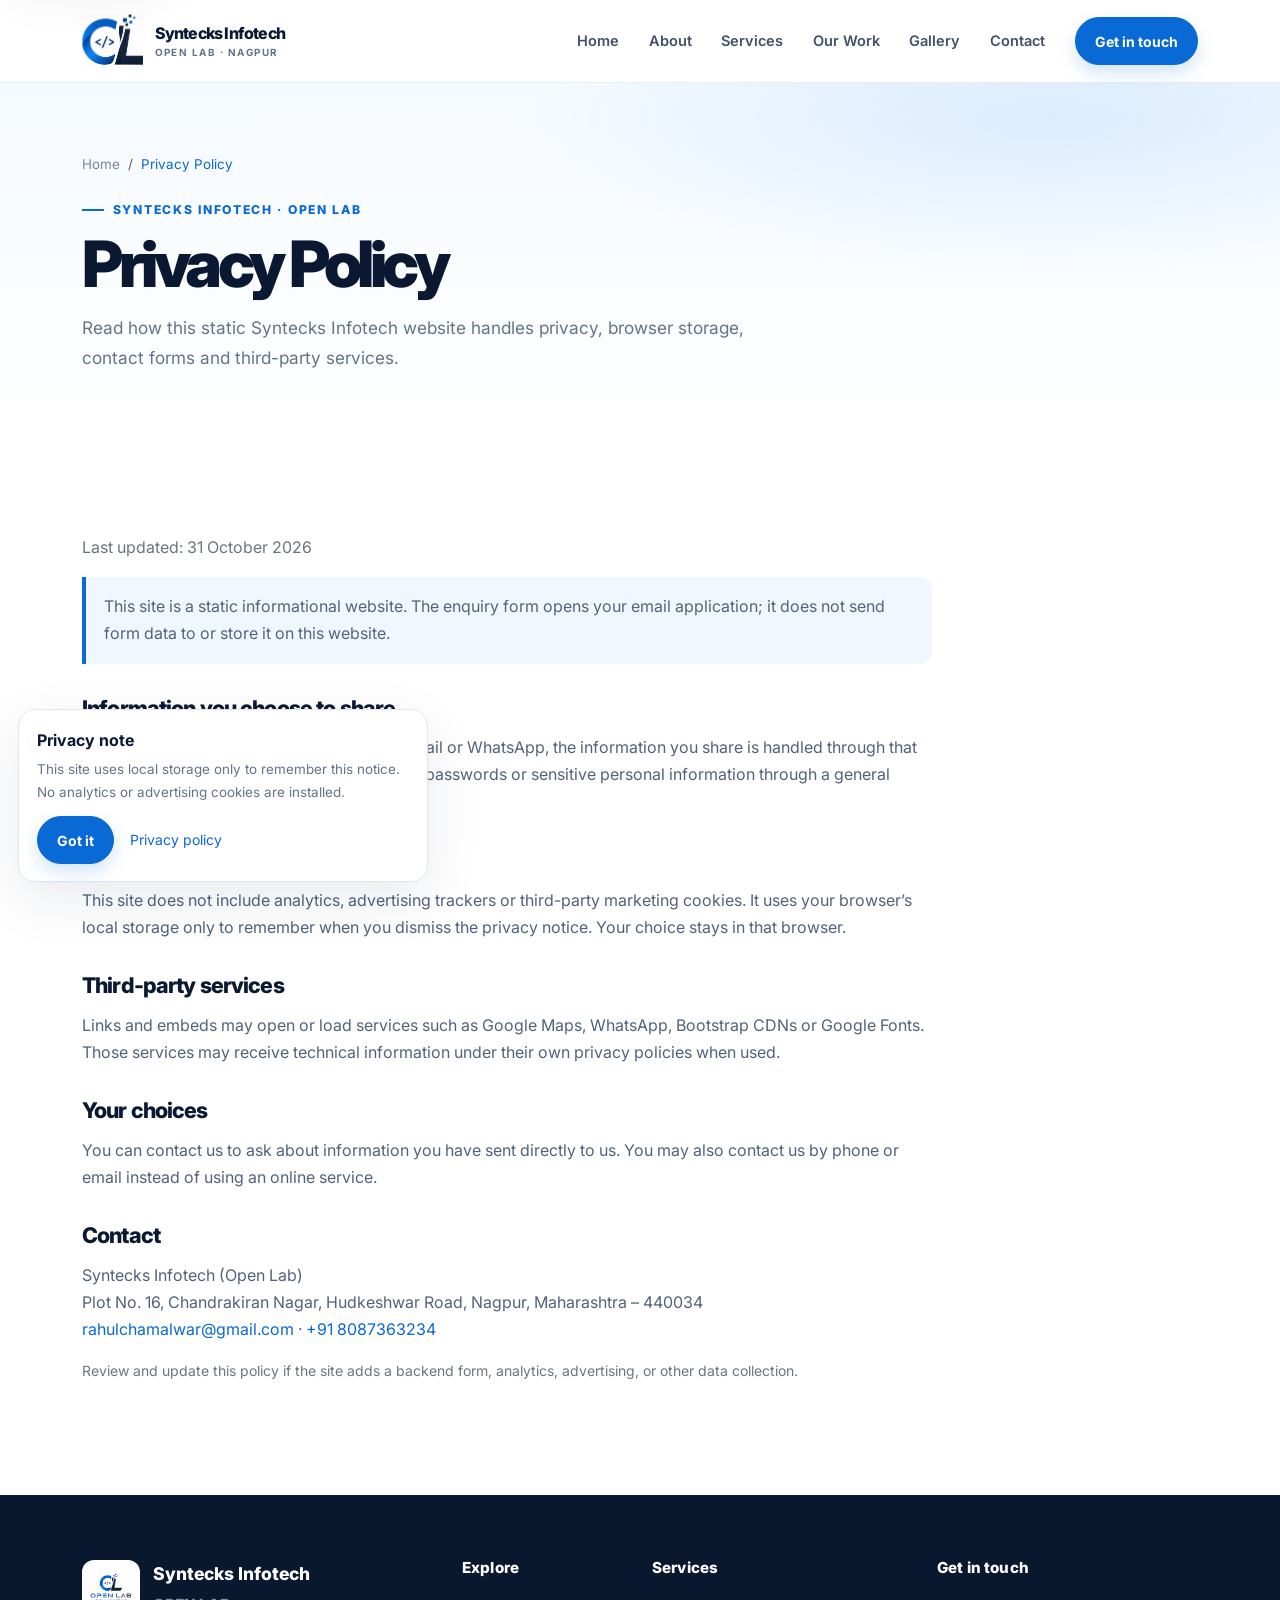
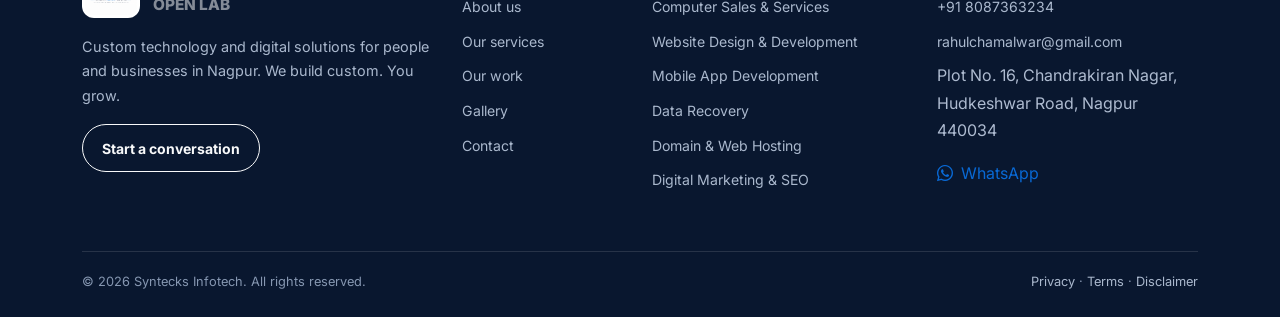
<file: privacy-policy.html>
<!doctype html>
<html lang="en-IN">
<head>
<meta charset="utf-8">
<meta name="viewport" content="width=device-width, initial-scale=1">
<title>Privacy Policy | Syntecks Infotech</title>
<meta name="description" content="Read how this static Syntecks Infotech website handles privacy, browser storage, contact forms and third-party services.">
<meta name="keywords" content="IT Company in Nagpur, Website Development Company in Nagpur, Web Designer in Nagpur, Computer Repair in Nagpur, Data Recovery Services in Nagpur, Mobile App Development in Nagpur, Digital Marketing Agency in Nagpur, SEO Services in Nagpur">
<meta name="robots" content="index,follow">
<link rel="canonical" href="/">
<meta name="google-site-verification" content="REPLACE-WITH-SEARCH-CONSOLE-TOKEN">
<meta property="og:type" content="website">
<meta property="og:locale" content="en_IN">
<meta property="og:site_name" content="Syntecks Infotech (Open Lab)">
<meta property="og:title" content="Privacy Policy | Syntecks Infotech">
<meta property="og:description" content="Read how this static Syntecks Infotech website handles privacy, browser storage, contact forms and third-party services.">
<meta property="og:url" content="/">
<meta property="og:image" content="assets/images/logo/open-lab-logo.png">
<meta name="twitter:card" content="summary">
<meta name="twitter:title" content="Privacy Policy | Syntecks Infotech">
<meta name="twitter:description" content="Read how this static Syntecks Infotech website handles privacy, browser storage, contact forms and third-party services.">
<link rel="icon" href="assets/images/logo/open-lab-logo.png" type="image/png">
<link rel="preconnect" href="https://fonts.googleapis.com">
<link rel="preconnect" href="https://fonts.gstatic.com" crossorigin>
<link href="https://fonts.googleapis.com/css2?family=Inter:wght@400;500;600;700;800&display=swap" rel="stylesheet">
<link href="https://cdn.jsdelivr.net/npm/bootstrap@5.3.3/dist/css/bootstrap.min.css" rel="stylesheet">
<link href="https://cdn.jsdelivr.net/npm/bootstrap-icons@1.11.3/font/bootstrap-icons.min.css" rel="stylesheet">
<link href="assets/css/style.css" rel="stylesheet">
<script type="application/ld+json">{"@context":"https://schema.org","@graph":[{"@type":["LocalBusiness","ProfessionalService"],"name":"Syntecks Infotech","alternateName":"Open Lab","description":"IT services and custom digital solutions in Nagpur, Maharashtra, India.","telephone":"+91 8087363234","email":"rahulchamalwar@gmail.com","foundingDate":"2018","address":{"@type":"PostalAddress","streetAddress":"Plot No. 16, Chandrakiran Nagar, Hudkeshwar Road","addressLocality":"Nagpur","addressRegion":"Maharashtra","postalCode":"440034","addressCountry":"IN"},"areaServed":{"@type":"City","name":"Nagpur"}},{"@type":"WebSite","name":"Syntecks Infotech (Open Lab)","inLanguage":"en-IN"},{"@type":"Organization","name":"Syntecks Infotech","alternateName":"Open Lab","email":"rahulchamalwar@gmail.com","telephone":"+91 8087363234"},{"@type":"BreadcrumbList","itemListElement":[{"@type":"ListItem","position":1,"name":"Home","item":"https://YOUR-DOMAIN-HERE/"},{"@type":"ListItem","position":2,"name":"Privacy Policy","item":"https://YOUR-DOMAIN-HERE/privacy-policy.html"}]}]}</script>
</head>
<body>
<a class="skip-link" href="#main">Skip to content</a>
<header class="site-header"><nav class="navbar navbar-expand-lg"><div class="container">
<a class="navbar-brand brand-lockup me-3" href="index.html" aria-label="Syntecks Infotech Open Lab home"><span class="brand-crop"><img src="assets/images/logo/open-lab-logo.png" alt=""></span><span class="brand-copy">Syntecks Infotech<small>Open Lab · Nagpur</small></span></a>
<button class="navbar-toggler" type="button" data-bs-toggle="collapse" data-bs-target="#mainNav" aria-controls="mainNav" aria-expanded="false" aria-label="Toggle navigation"><span class="navbar-toggler-icon"></span></button>
<div class="collapse navbar-collapse" id="mainNav"><ul class="navbar-nav ms-auto align-items-lg-center"><li class="nav-item"><a class="nav-link " href="index.html">Home</a></li><li class="nav-item"><a class="nav-link " href="about.html">About</a></li><li class="nav-item"><a class="nav-link " href="services.html">Services</a></li><li class="nav-item"><a class="nav-link " href="portfolio.html">Our Work</a></li><li class="nav-item"><a class="nav-link " href="gallery.html">Gallery</a></li><li class="nav-item"><a class="nav-link " href="contact.html">Contact</a></li></ul><a class="btn btn-primary btn-sm nav-cta ms-lg-3" href="contact.html">Get in touch</a></div>
</div></nav></header>
<main id="main"><section class="page-hero"><div class="container"><nav aria-label="Breadcrumb"><ol class="breadcrumb"><li class="breadcrumb-item"><a href="index.html">Home</a></li><li class="breadcrumb-item active" aria-current="page">Privacy Policy</li></ol></nav><span class="eyebrow">Syntecks Infotech · Open Lab</span><h1>Privacy Policy</h1><p>Read how this static Syntecks Infotech website handles privacy, browser storage, contact forms and third-party services.</p></div></section><section class="section"><div class="container"><div class="content-copy legal-copy"><p class="text-secondary">Last updated: 31 October 2026</p><div class="notice">This site is a static informational website. The enquiry form opens your email application; it does not send form data to or store it on this website.</div><h2>Information you choose to share</h2><p>If you contact Syntecks Infotech by phone, email or WhatsApp, the information you share is handled through that communication service. Please avoid sending passwords or sensitive personal information through a general enquiry.</p><h2>Website storage and cookies</h2><p>This site does not include analytics, advertising trackers or third-party marketing cookies. It uses your browser’s local storage only to remember when you dismiss the privacy notice. Your choice stays in that browser.</p><h2>Third-party services</h2><p>Links and embeds may open or load services such as Google Maps, WhatsApp, Bootstrap CDNs or Google Fonts. Those services may receive technical information under their own privacy policies when used.</p><h2>Your choices</h2><p>You can contact us to ask about information you have sent directly to us. You may also contact us by phone or email instead of using an online service.</p><h2>Contact</h2><p>Syntecks Infotech (Open Lab)<br>Plot No. 16, Chandrakiran Nagar, Hudkeshwar Road, Nagpur, Maharashtra – 440034<br><a href="mailto:rahulchamalwar@gmail.com">rahulchamalwar@gmail.com</a> · <a href="tel:+918087363234">+91 8087363234</a></p><p class="small text-secondary">Review and update this policy if the site adds a backend form, analytics, advertising, or other data collection.</p></div></div></section></main>
<footer class="site-footer"><div class="container"><div class="row g-4"><div class="col-lg-4"><div class="footer-brand"><img class="footer-logo" src="assets/images/logo/open-lab-logo.png" alt="" loading="lazy"><span>Syntecks Infotech<br><small class="text-white-50">OPEN LAB</small></span></div><p>Custom technology and digital solutions for people and businesses in Nagpur. We build custom. You grow.</p><a class="btn btn-outline-light btn-sm" href="contact.html">Start a conversation</a></div><div class="col-6 col-lg-2"><h3>Explore</h3><ul class="footer-links"><li><a href="about.html">About us</a></li><li><a href="services.html">Our services</a></li><li><a href="portfolio.html">Our work</a></li><li><a href="gallery.html">Gallery</a></li><li><a href="contact.html">Contact</a></li></ul></div><div class="col-6 col-lg-3"><h3>Services</h3><ul class="footer-links"><li><a href="computer-services.html">Computer Sales &amp; Services</a></li><li><a href="web-development.html">Website Design &amp; Development</a></li><li><a href="mobile-app-development.html">Mobile App Development</a></li><li><a href="data-recovery.html">Data Recovery</a></li><li><a href="hosting.html">Domain &amp; Web Hosting</a></li><li><a href="digital-marketing.html">Digital Marketing &amp; SEO</a></li></ul></div><div class="col-lg-3"><h3>Get in touch</h3><ul class="footer-links"><li><a href="tel:+918087363234">+91 8087363234</a></li><li><a href="mailto:rahulchamalwar@gmail.com">rahulchamalwar@gmail.com</a></li><li>Plot No. 16, Chandrakiran Nagar,<br>Hudkeshwar Road, Nagpur 440034</li></ul><a href="https://wa.me/918087363234" target="_blank" rel="noopener"><i class="bi bi-whatsapp me-1"></i> WhatsApp</a></div></div><div class="footer-bottom"><span>© <span data-year>2026</span> Syntecks Infotech. All rights reserved.</span><span><a href="privacy-policy.html">Privacy</a> · <a href="terms.html">Terms</a> · <a href="disclaimer.html">Disclaimer</a></span></div></div></footer>
<button class="back-top" type="button" aria-label="Back to top"><i class="bi bi-arrow-up"></i></button>
<aside class="privacy-notice" role="status"><strong>Privacy note</strong><p>This site uses local storage only to remember this notice. No analytics or advertising cookies are installed.</p><div class="d-flex align-items-center gap-3"><button class="btn btn-primary btn-sm" type="button" data-dismiss-notice>Got it</button><a class="small" href="privacy-policy.html">Privacy policy</a></div></aside>
<script src="https://code.jquery.com/jquery-3.7.1.min.js" integrity="sha256-/JqT3SQfawRcv/BIHPThkBvs0OEvtFFmqPF/lYI/Cxo=" crossorigin="anonymous"></script>
<script src="https://cdn.jsdelivr.net/npm/bootstrap@5.3.3/dist/js/bootstrap.bundle.min.js"></script>
<script src="assets/js/main.js" defer></script>
</body></html>
</file>
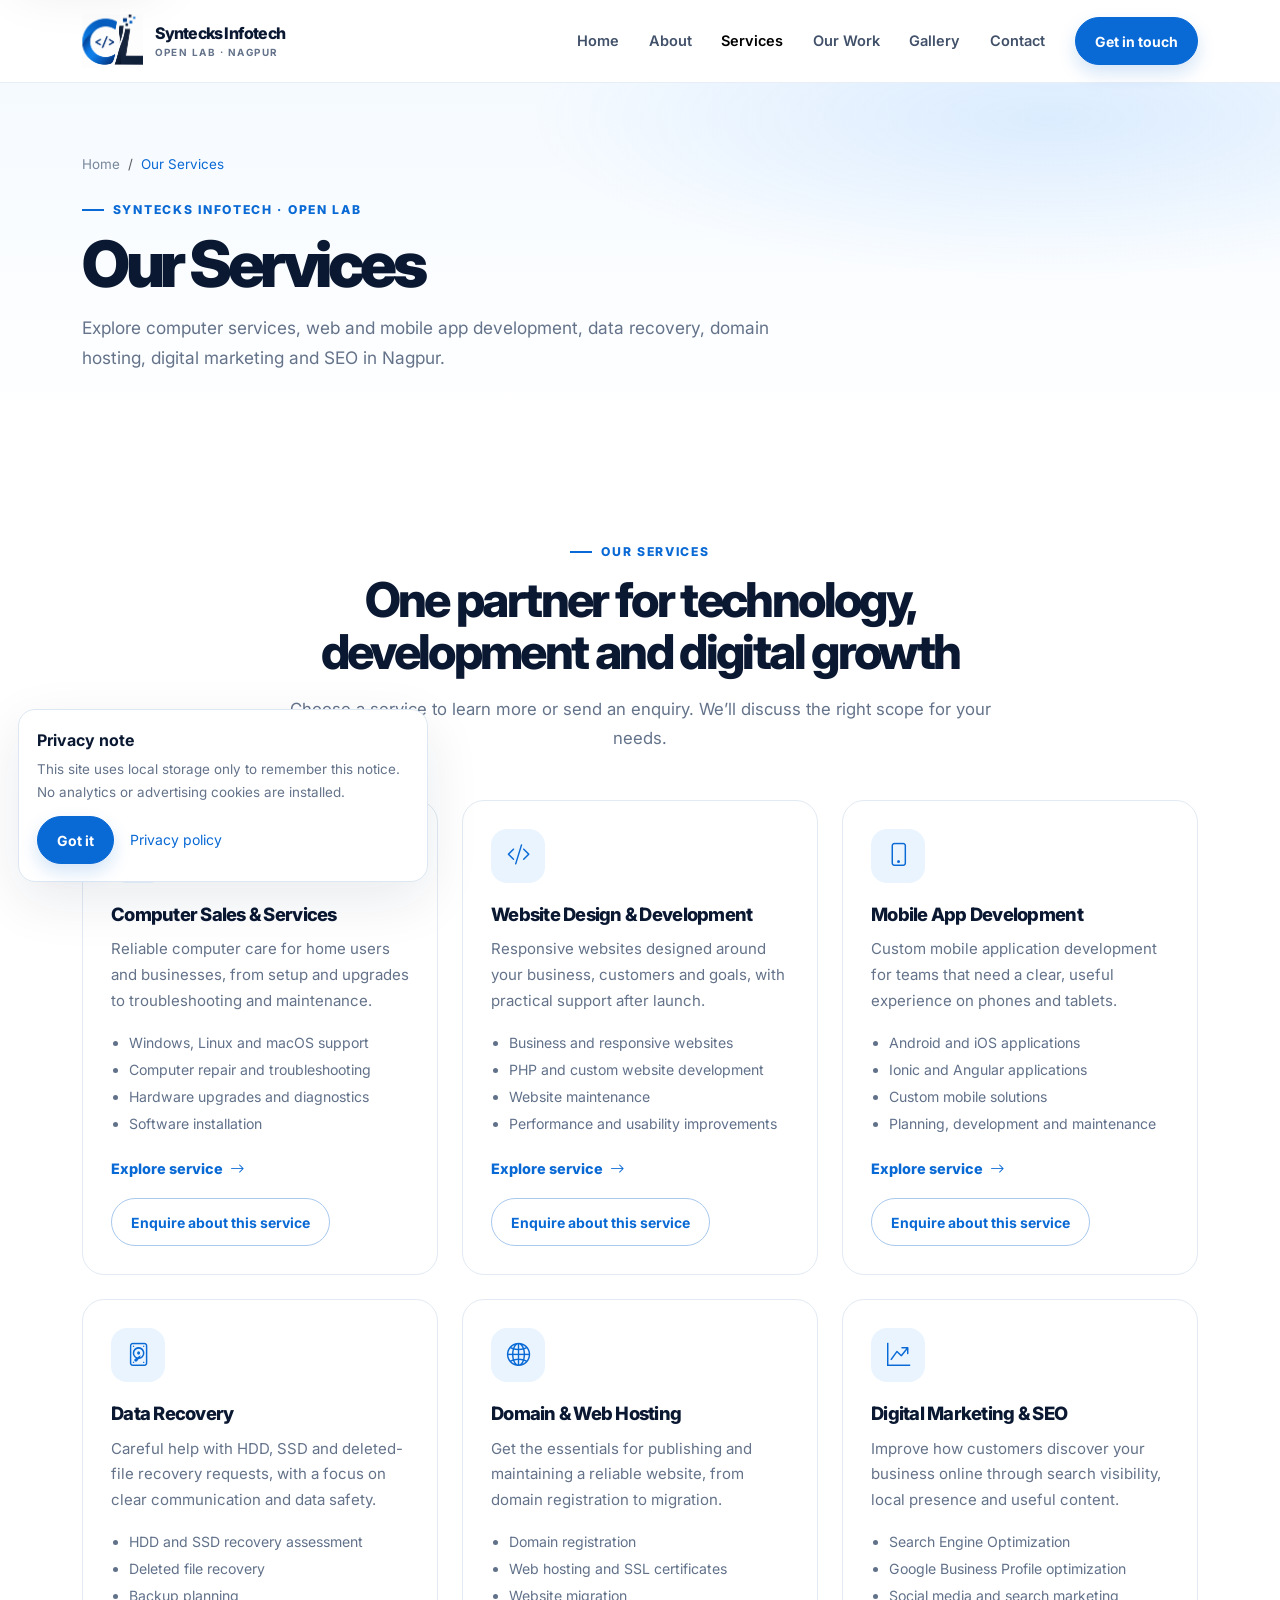
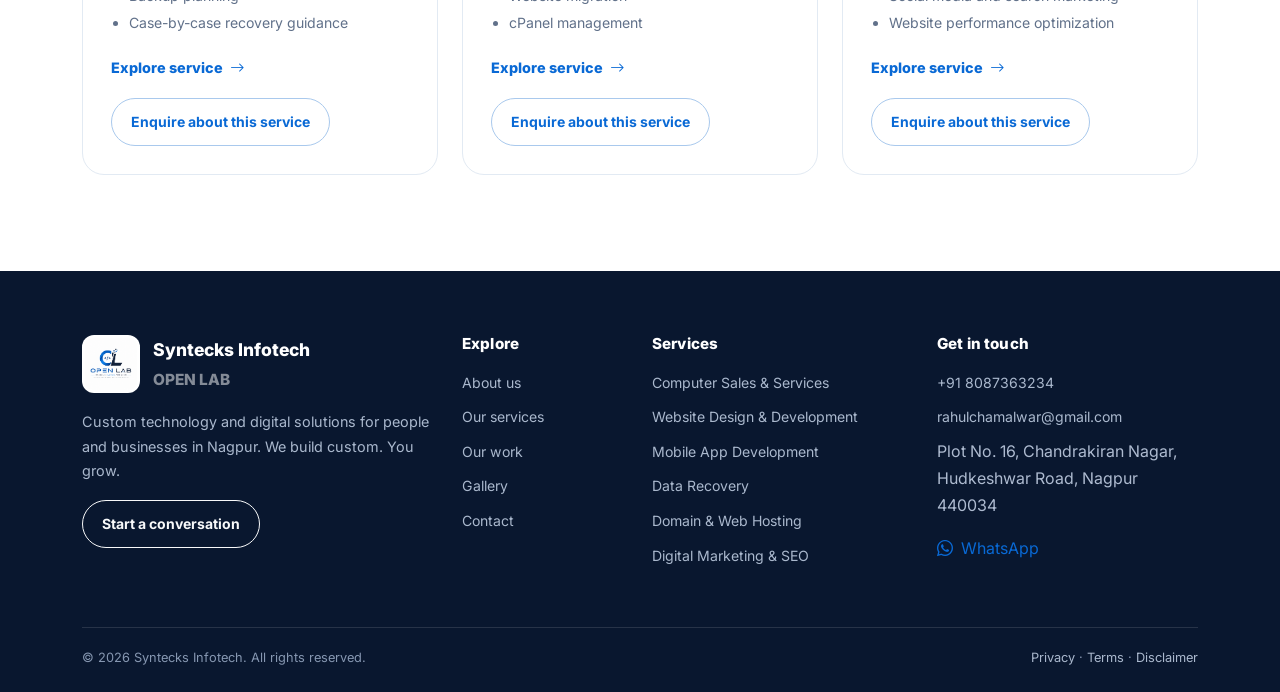
<file: services.html>
<!doctype html>
<html lang="en-IN">
<head>
<meta charset="utf-8">
<meta name="viewport" content="width=device-width, initial-scale=1">
<title>Our Services | Syntecks Infotech</title>
<meta name="description" content="Explore computer services, web and mobile app development, data recovery, domain hosting, digital marketing and SEO in Nagpur.">
<meta name="keywords" content="IT Company in Nagpur, Website Development Company in Nagpur, Web Designer in Nagpur, Computer Repair in Nagpur, Data Recovery Services in Nagpur, Mobile App Development in Nagpur, Digital Marketing Agency in Nagpur, SEO Services in Nagpur">
<meta name="robots" content="index,follow">
<link rel="canonical" href="/">
<meta name="google-site-verification" content="REPLACE-WITH-SEARCH-CONSOLE-TOKEN">
<meta property="og:type" content="website">
<meta property="og:locale" content="en_IN">
<meta property="og:site_name" content="Syntecks Infotech (Open Lab)">
<meta property="og:title" content="Our Services | Syntecks Infotech">
<meta property="og:description" content="Explore computer services, web and mobile app development, data recovery, domain hosting, digital marketing and SEO in Nagpur.">
<meta property="og:url" content="/">
<meta property="og:image" content="assets/images/logo/open-lab-logo.png">
<meta name="twitter:card" content="summary">
<meta name="twitter:title" content="Our Services | Syntecks Infotech">
<meta name="twitter:description" content="Explore computer services, web and mobile app development, data recovery, domain hosting, digital marketing and SEO in Nagpur.">
<link rel="icon" href="assets/images/logo/open-lab-logo.png" type="image/png">
<link rel="preconnect" href="https://fonts.googleapis.com">
<link rel="preconnect" href="https://fonts.gstatic.com" crossorigin>
<link href="https://fonts.googleapis.com/css2?family=Inter:wght@400;500;600;700;800&display=swap" rel="stylesheet">
<link href="https://cdn.jsdelivr.net/npm/bootstrap@5.3.3/dist/css/bootstrap.min.css" rel="stylesheet">
<link href="https://cdn.jsdelivr.net/npm/bootstrap-icons@1.11.3/font/bootstrap-icons.min.css" rel="stylesheet">
<link href="assets/css/style.css" rel="stylesheet">
<script type="application/ld+json">{"@context":"https://schema.org","@graph":[{"@type":["LocalBusiness","ProfessionalService"],"name":"Syntecks Infotech","alternateName":"Open Lab","description":"IT services and custom digital solutions in Nagpur, Maharashtra, India.","telephone":"+91 8087363234","email":"rahulchamalwar@gmail.com","foundingDate":"2018","address":{"@type":"PostalAddress","streetAddress":"Plot No. 16, Chandrakiran Nagar, Hudkeshwar Road","addressLocality":"Nagpur","addressRegion":"Maharashtra","postalCode":"440034","addressCountry":"IN"},"areaServed":{"@type":"City","name":"Nagpur"}},{"@type":"WebSite","name":"Syntecks Infotech (Open Lab)","inLanguage":"en-IN"},{"@type":"Organization","name":"Syntecks Infotech","alternateName":"Open Lab","email":"rahulchamalwar@gmail.com","telephone":"+91 8087363234"},{"@type":"BreadcrumbList","itemListElement":[{"@type":"ListItem","position":1,"name":"Home","item":"https://YOUR-DOMAIN-HERE/"},{"@type":"ListItem","position":2,"name":"Our Services","item":"https://YOUR-DOMAIN-HERE/services.html"}]}]}</script>
</head>
<body>
<a class="skip-link" href="#main">Skip to content</a>
<header class="site-header"><nav class="navbar navbar-expand-lg"><div class="container">
<a class="navbar-brand brand-lockup me-3" href="index.html" aria-label="Syntecks Infotech Open Lab home"><span class="brand-crop"><img src="assets/images/logo/open-lab-logo.png" alt=""></span><span class="brand-copy">Syntecks Infotech<small>Open Lab · Nagpur</small></span></a>
<button class="navbar-toggler" type="button" data-bs-toggle="collapse" data-bs-target="#mainNav" aria-controls="mainNav" aria-expanded="false" aria-label="Toggle navigation"><span class="navbar-toggler-icon"></span></button>
<div class="collapse navbar-collapse" id="mainNav"><ul class="navbar-nav ms-auto align-items-lg-center"><li class="nav-item"><a class="nav-link " href="index.html">Home</a></li><li class="nav-item"><a class="nav-link " href="about.html">About</a></li><li class="nav-item"><a class="nav-link active" href="services.html">Services</a></li><li class="nav-item"><a class="nav-link " href="portfolio.html">Our Work</a></li><li class="nav-item"><a class="nav-link " href="gallery.html">Gallery</a></li><li class="nav-item"><a class="nav-link " href="contact.html">Contact</a></li></ul><a class="btn btn-primary btn-sm nav-cta ms-lg-3" href="contact.html">Get in touch</a></div>
</div></nav></header>
<main id="main"><section class="page-hero"><div class="container"><nav aria-label="Breadcrumb"><ol class="breadcrumb"><li class="breadcrumb-item"><a href="index.html">Home</a></li><li class="breadcrumb-item active" aria-current="page">Our Services</li></ol></nav><span class="eyebrow">Syntecks Infotech · Open Lab</span><h1>Our Services</h1><p>Explore computer services, web and mobile app development, data recovery, domain hosting, digital marketing and SEO in Nagpur.</p></div></section><section class="section"><div class="container"><div class="section-heading"><span class="eyebrow">Our services</span><h2>One partner for technology, development and digital growth</h2><p>Choose a service to learn more or send an enquiry. We’ll discuss the right scope for your needs.</p></div><div class="row g-4"><div class="col-md-6 col-xl-4"><article class="service-card">
          <div class="icon-box"><i class="bi bi-pc-display" aria-hidden="true"></i></div>
          <h3>Computer Sales &amp; Services</h3><p>Reliable computer care for home users and businesses, from setup and upgrades to troubleshooting and maintenance.</p>
          <ul><li>Windows, Linux and macOS support</li><li>Computer repair and troubleshooting</li><li>Hardware upgrades and diagnostics</li><li>Software installation</li></ul>
          <a class="text-link" href="computer-services.html">Explore service <i class="bi bi-arrow-right" aria-hidden="true"></i></a>
          <div class="mt-3"><a class="btn btn-outline-primary btn-sm" href="contact.html?service=computer-services">Enquire about this service</a></div>
        </article></div>
<div class="col-md-6 col-xl-4"><article class="service-card">
          <div class="icon-box"><i class="bi bi-code-slash" aria-hidden="true"></i></div>
          <h3>Website Design &amp; Development</h3><p>Responsive websites designed around your business, customers and goals, with practical support after launch.</p>
          <ul><li>Business and responsive websites</li><li>PHP and custom website development</li><li>Website maintenance</li><li>Performance and usability improvements</li></ul>
          <a class="text-link" href="web-development.html">Explore service <i class="bi bi-arrow-right" aria-hidden="true"></i></a>
          <div class="mt-3"><a class="btn btn-outline-primary btn-sm" href="contact.html?service=web-development">Enquire about this service</a></div>
        </article></div>
<div class="col-md-6 col-xl-4"><article class="service-card">
          <div class="icon-box"><i class="bi bi-phone" aria-hidden="true"></i></div>
          <h3>Mobile App Development</h3><p>Custom mobile application development for teams that need a clear, useful experience on phones and tablets.</p>
          <ul><li>Android and iOS applications</li><li>Ionic and Angular applications</li><li>Custom mobile solutions</li><li>Planning, development and maintenance</li></ul>
          <a class="text-link" href="mobile-app-development.html">Explore service <i class="bi bi-arrow-right" aria-hidden="true"></i></a>
          <div class="mt-3"><a class="btn btn-outline-primary btn-sm" href="contact.html?service=mobile-app-development">Enquire about this service</a></div>
        </article></div>
<div class="col-md-6 col-xl-4"><article class="service-card">
          <div class="icon-box"><i class="bi bi-device-hdd" aria-hidden="true"></i></div>
          <h3>Data Recovery</h3><p>Careful help with HDD, SSD and deleted-file recovery requests, with a focus on clear communication and data safety.</p>
          <ul><li>HDD and SSD recovery assessment</li><li>Deleted file recovery</li><li>Backup planning</li><li>Case-by-case recovery guidance</li></ul>
          <a class="text-link" href="data-recovery.html">Explore service <i class="bi bi-arrow-right" aria-hidden="true"></i></a>
          <div class="mt-3"><a class="btn btn-outline-primary btn-sm" href="contact.html?service=data-recovery">Enquire about this service</a></div>
        </article></div>
<div class="col-md-6 col-xl-4"><article class="service-card">
          <div class="icon-box"><i class="bi bi-globe2" aria-hidden="true"></i></div>
          <h3>Domain &amp; Web Hosting</h3><p>Get the essentials for publishing and maintaining a reliable website, from domain registration to migration.</p>
          <ul><li>Domain registration</li><li>Web hosting and SSL certificates</li><li>Website migration</li><li>cPanel management</li></ul>
          <a class="text-link" href="hosting.html">Explore service <i class="bi bi-arrow-right" aria-hidden="true"></i></a>
          <div class="mt-3"><a class="btn btn-outline-primary btn-sm" href="contact.html?service=hosting">Enquire about this service</a></div>
        </article></div>
<div class="col-md-6 col-xl-4"><article class="service-card">
          <div class="icon-box"><i class="bi bi-graph-up-arrow" aria-hidden="true"></i></div>
          <h3>Digital Marketing &amp; SEO</h3><p>Improve how customers discover your business online through search visibility, local presence and useful content.</p>
          <ul><li>Search Engine Optimization</li><li>Google Business Profile optimization</li><li>Social media and search marketing</li><li>Website performance optimization</li></ul>
          <a class="text-link" href="digital-marketing.html">Explore service <i class="bi bi-arrow-right" aria-hidden="true"></i></a>
          <div class="mt-3"><a class="btn btn-outline-primary btn-sm" href="contact.html?service=digital-marketing">Enquire about this service</a></div>
        </article></div></div></div></section></main>
<footer class="site-footer"><div class="container"><div class="row g-4"><div class="col-lg-4"><div class="footer-brand"><img class="footer-logo" src="assets/images/logo/open-lab-logo.png" alt="" loading="lazy"><span>Syntecks Infotech<br><small class="text-white-50">OPEN LAB</small></span></div><p>Custom technology and digital solutions for people and businesses in Nagpur. We build custom. You grow.</p><a class="btn btn-outline-light btn-sm" href="contact.html">Start a conversation</a></div><div class="col-6 col-lg-2"><h3>Explore</h3><ul class="footer-links"><li><a href="about.html">About us</a></li><li><a href="services.html">Our services</a></li><li><a href="portfolio.html">Our work</a></li><li><a href="gallery.html">Gallery</a></li><li><a href="contact.html">Contact</a></li></ul></div><div class="col-6 col-lg-3"><h3>Services</h3><ul class="footer-links"><li><a href="computer-services.html">Computer Sales &amp; Services</a></li><li><a href="web-development.html">Website Design &amp; Development</a></li><li><a href="mobile-app-development.html">Mobile App Development</a></li><li><a href="data-recovery.html">Data Recovery</a></li><li><a href="hosting.html">Domain &amp; Web Hosting</a></li><li><a href="digital-marketing.html">Digital Marketing &amp; SEO</a></li></ul></div><div class="col-lg-3"><h3>Get in touch</h3><ul class="footer-links"><li><a href="tel:+918087363234">+91 8087363234</a></li><li><a href="mailto:rahulchamalwar@gmail.com">rahulchamalwar@gmail.com</a></li><li>Plot No. 16, Chandrakiran Nagar,<br>Hudkeshwar Road, Nagpur 440034</li></ul><a href="https://wa.me/918087363234" target="_blank" rel="noopener"><i class="bi bi-whatsapp me-1"></i> WhatsApp</a></div></div><div class="footer-bottom"><span>© <span data-year>2026</span> Syntecks Infotech. All rights reserved.</span><span><a href="privacy-policy.html">Privacy</a> · <a href="terms.html">Terms</a> · <a href="disclaimer.html">Disclaimer</a></span></div></div></footer>
<button class="back-top" type="button" aria-label="Back to top"><i class="bi bi-arrow-up"></i></button>
<aside class="privacy-notice" role="status"><strong>Privacy note</strong><p>This site uses local storage only to remember this notice. No analytics or advertising cookies are installed.</p><div class="d-flex align-items-center gap-3"><button class="btn btn-primary btn-sm" type="button" data-dismiss-notice>Got it</button><a class="small" href="privacy-policy.html">Privacy policy</a></div></aside>
<script src="https://code.jquery.com/jquery-3.7.1.min.js" integrity="sha256-/JqT3SQfawRcv/BIHPThkBvs0OEvtFFmqPF/lYI/Cxo=" crossorigin="anonymous"></script>
<script src="https://cdn.jsdelivr.net/npm/bootstrap@5.3.3/dist/js/bootstrap.bundle.min.js"></script>
<script src="assets/js/main.js" defer></script>
</body></html>
</file>
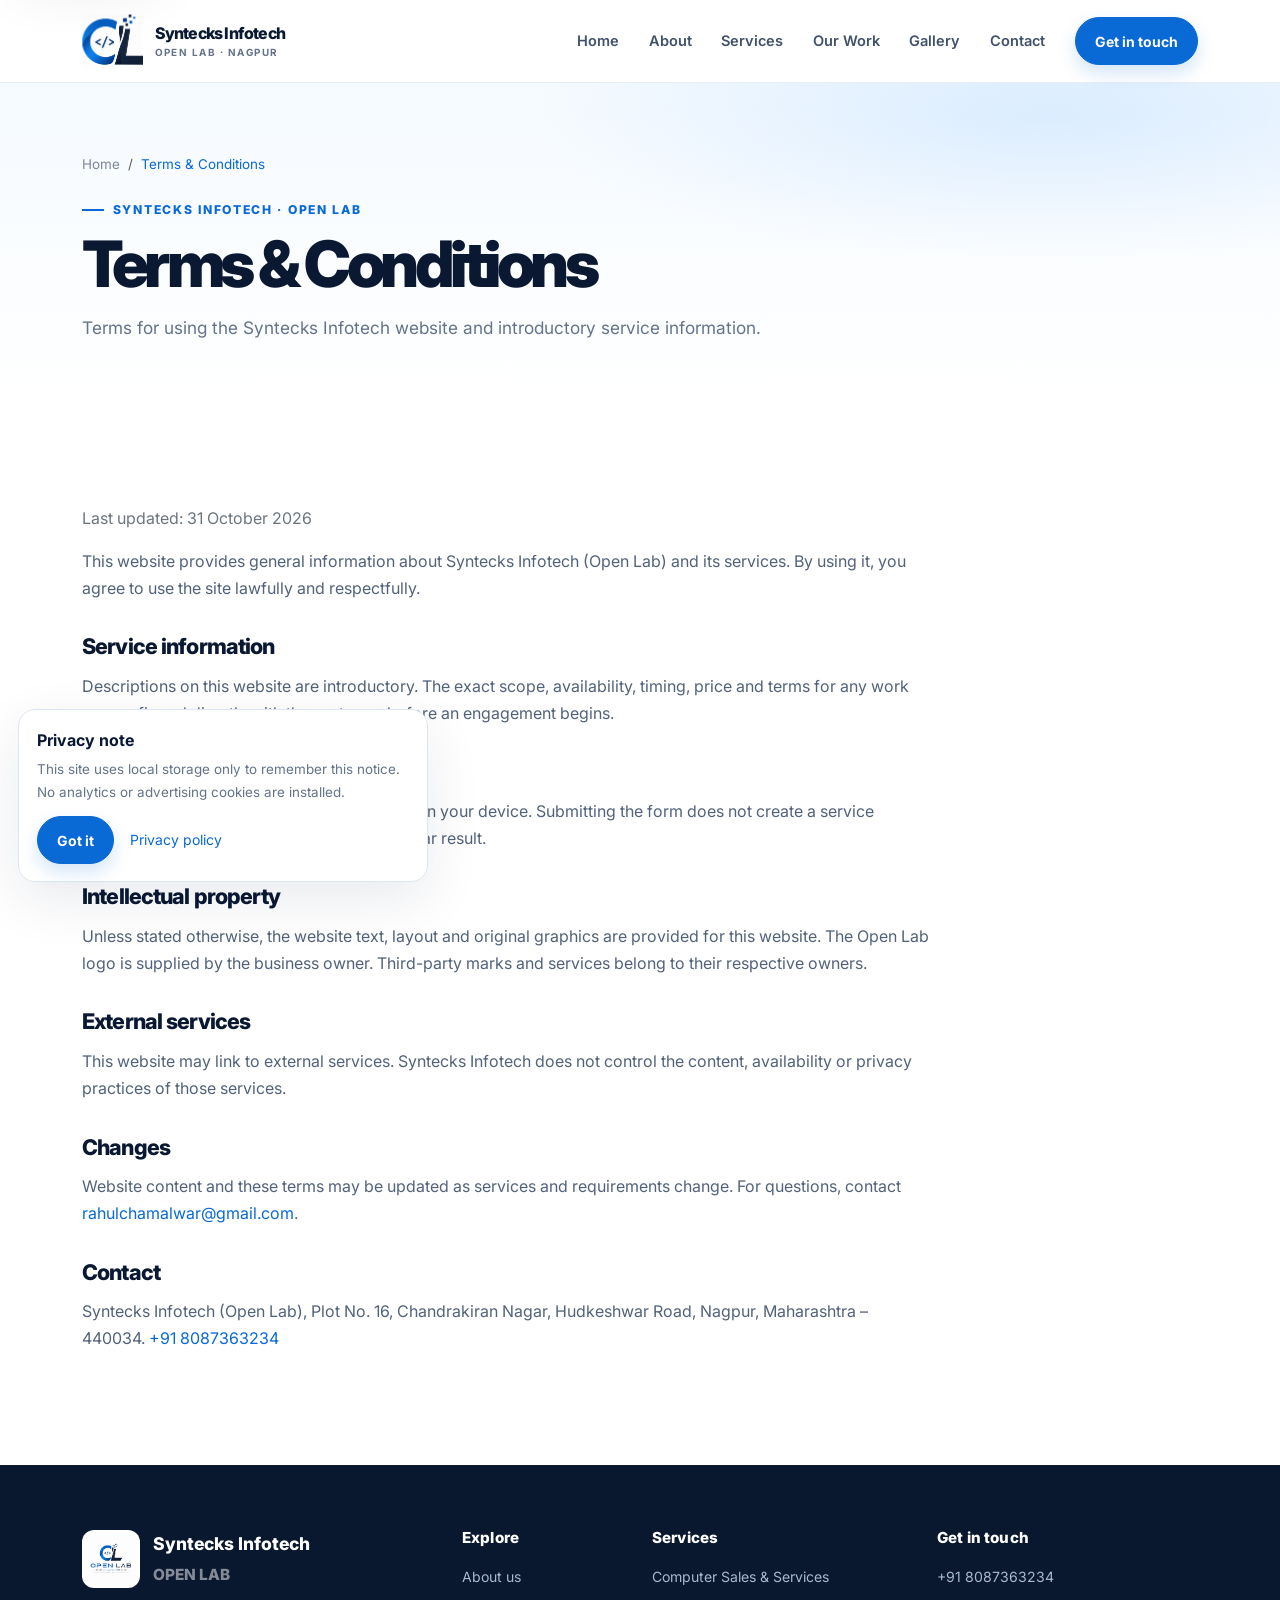
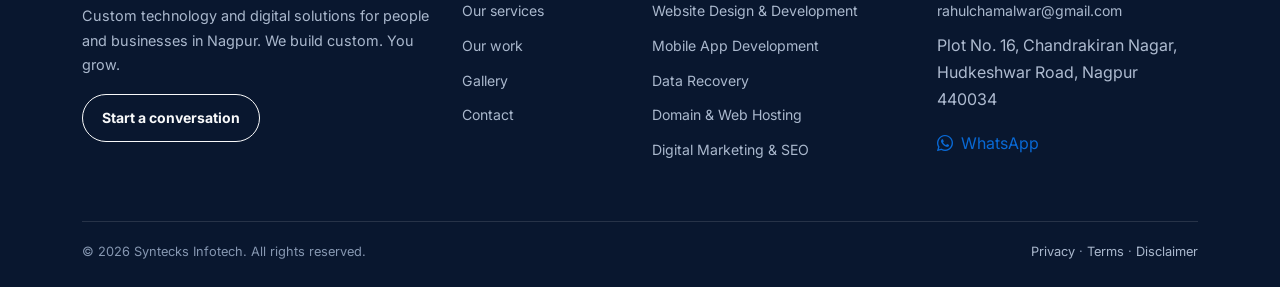
<file: terms.html>
<!doctype html>
<html lang="en-IN">
<head>
<meta charset="utf-8">
<meta name="viewport" content="width=device-width, initial-scale=1">
<title>Terms &amp; Conditions | Syntecks Infotech</title>
<meta name="description" content="Terms for using the Syntecks Infotech website and introductory service information.">
<meta name="keywords" content="IT Company in Nagpur, Website Development Company in Nagpur, Web Designer in Nagpur, Computer Repair in Nagpur, Data Recovery Services in Nagpur, Mobile App Development in Nagpur, Digital Marketing Agency in Nagpur, SEO Services in Nagpur">
<meta name="robots" content="index,follow">
<link rel="canonical" href="/">
<meta name="google-site-verification" content="REPLACE-WITH-SEARCH-CONSOLE-TOKEN">
<meta property="og:type" content="website">
<meta property="og:locale" content="en_IN">
<meta property="og:site_name" content="Syntecks Infotech (Open Lab)">
<meta property="og:title" content="Terms &amp; Conditions | Syntecks Infotech">
<meta property="og:description" content="Terms for using the Syntecks Infotech website and introductory service information.">
<meta property="og:url" content="/">
<meta property="og:image" content="assets/images/logo/open-lab-logo.png">
<meta name="twitter:card" content="summary">
<meta name="twitter:title" content="Terms &amp; Conditions | Syntecks Infotech">
<meta name="twitter:description" content="Terms for using the Syntecks Infotech website and introductory service information.">
<link rel="icon" href="assets/images/logo/open-lab-logo.png" type="image/png">
<link rel="preconnect" href="https://fonts.googleapis.com">
<link rel="preconnect" href="https://fonts.gstatic.com" crossorigin>
<link href="https://fonts.googleapis.com/css2?family=Inter:wght@400;500;600;700;800&display=swap" rel="stylesheet">
<link href="https://cdn.jsdelivr.net/npm/bootstrap@5.3.3/dist/css/bootstrap.min.css" rel="stylesheet">
<link href="https://cdn.jsdelivr.net/npm/bootstrap-icons@1.11.3/font/bootstrap-icons.min.css" rel="stylesheet">
<link href="assets/css/style.css" rel="stylesheet">
<script type="application/ld+json">{"@context":"https://schema.org","@graph":[{"@type":["LocalBusiness","ProfessionalService"],"name":"Syntecks Infotech","alternateName":"Open Lab","description":"IT services and custom digital solutions in Nagpur, Maharashtra, India.","telephone":"+91 8087363234","email":"rahulchamalwar@gmail.com","foundingDate":"2018","address":{"@type":"PostalAddress","streetAddress":"Plot No. 16, Chandrakiran Nagar, Hudkeshwar Road","addressLocality":"Nagpur","addressRegion":"Maharashtra","postalCode":"440034","addressCountry":"IN"},"areaServed":{"@type":"City","name":"Nagpur"}},{"@type":"WebSite","name":"Syntecks Infotech (Open Lab)","inLanguage":"en-IN"},{"@type":"Organization","name":"Syntecks Infotech","alternateName":"Open Lab","email":"rahulchamalwar@gmail.com","telephone":"+91 8087363234"},{"@type":"BreadcrumbList","itemListElement":[{"@type":"ListItem","position":1,"name":"Home","item":"https://YOUR-DOMAIN-HERE/"},{"@type":"ListItem","position":2,"name":"Terms & Conditions","item":"https://YOUR-DOMAIN-HERE/terms.html"}]}]}</script>
</head>
<body>
<a class="skip-link" href="#main">Skip to content</a>
<header class="site-header"><nav class="navbar navbar-expand-lg"><div class="container">
<a class="navbar-brand brand-lockup me-3" href="index.html" aria-label="Syntecks Infotech Open Lab home"><span class="brand-crop"><img src="assets/images/logo/open-lab-logo.png" alt=""></span><span class="brand-copy">Syntecks Infotech<small>Open Lab · Nagpur</small></span></a>
<button class="navbar-toggler" type="button" data-bs-toggle="collapse" data-bs-target="#mainNav" aria-controls="mainNav" aria-expanded="false" aria-label="Toggle navigation"><span class="navbar-toggler-icon"></span></button>
<div class="collapse navbar-collapse" id="mainNav"><ul class="navbar-nav ms-auto align-items-lg-center"><li class="nav-item"><a class="nav-link " href="index.html">Home</a></li><li class="nav-item"><a class="nav-link " href="about.html">About</a></li><li class="nav-item"><a class="nav-link " href="services.html">Services</a></li><li class="nav-item"><a class="nav-link " href="portfolio.html">Our Work</a></li><li class="nav-item"><a class="nav-link " href="gallery.html">Gallery</a></li><li class="nav-item"><a class="nav-link " href="contact.html">Contact</a></li></ul><a class="btn btn-primary btn-sm nav-cta ms-lg-3" href="contact.html">Get in touch</a></div>
</div></nav></header>
<main id="main"><section class="page-hero"><div class="container"><nav aria-label="Breadcrumb"><ol class="breadcrumb"><li class="breadcrumb-item"><a href="index.html">Home</a></li><li class="breadcrumb-item active" aria-current="page">Terms & Conditions</li></ol></nav><span class="eyebrow">Syntecks Infotech · Open Lab</span><h1>Terms & Conditions</h1><p>Terms for using the Syntecks Infotech website and introductory service information.</p></div></section><section class="section"><div class="container"><div class="content-copy legal-copy"><p class="text-secondary">Last updated: 31 October 2026</p><p>This website provides general information about Syntecks Infotech (Open Lab) and its services. By using it, you agree to use the site lawfully and respectfully.</p><h2>Service information</h2><p>Descriptions on this website are introductory. The exact scope, availability, timing, price and terms for any work are confirmed directly with the customer before an engagement begins.</p><h2>Enquiries</h2><p>The contact form opens an email application on your device. Submitting the form does not create a service contract or guarantee a response or a particular result.</p><h2>Intellectual property</h2><p>Unless stated otherwise, the website text, layout and original graphics are provided for this website. The Open Lab logo is supplied by the business owner. Third-party marks and services belong to their respective owners.</p><h2>External services</h2><p>This website may link to external services. Syntecks Infotech does not control the content, availability or privacy practices of those services.</p><h2>Changes</h2><p>Website content and these terms may be updated as services and requirements change. For questions, contact <a href="mailto:rahulchamalwar@gmail.com">rahulchamalwar@gmail.com</a>.</p><h2>Contact</h2><p>Syntecks Infotech (Open Lab), Plot No. 16, Chandrakiran Nagar, Hudkeshwar Road, Nagpur, Maharashtra – 440034. <a href="tel:+918087363234">+91 8087363234</a></p></div></div></section></main>
<footer class="site-footer"><div class="container"><div class="row g-4"><div class="col-lg-4"><div class="footer-brand"><img class="footer-logo" src="assets/images/logo/open-lab-logo.png" alt="" loading="lazy"><span>Syntecks Infotech<br><small class="text-white-50">OPEN LAB</small></span></div><p>Custom technology and digital solutions for people and businesses in Nagpur. We build custom. You grow.</p><a class="btn btn-outline-light btn-sm" href="contact.html">Start a conversation</a></div><div class="col-6 col-lg-2"><h3>Explore</h3><ul class="footer-links"><li><a href="about.html">About us</a></li><li><a href="services.html">Our services</a></li><li><a href="portfolio.html">Our work</a></li><li><a href="gallery.html">Gallery</a></li><li><a href="contact.html">Contact</a></li></ul></div><div class="col-6 col-lg-3"><h3>Services</h3><ul class="footer-links"><li><a href="computer-services.html">Computer Sales &amp; Services</a></li><li><a href="web-development.html">Website Design &amp; Development</a></li><li><a href="mobile-app-development.html">Mobile App Development</a></li><li><a href="data-recovery.html">Data Recovery</a></li><li><a href="hosting.html">Domain &amp; Web Hosting</a></li><li><a href="digital-marketing.html">Digital Marketing &amp; SEO</a></li></ul></div><div class="col-lg-3"><h3>Get in touch</h3><ul class="footer-links"><li><a href="tel:+918087363234">+91 8087363234</a></li><li><a href="mailto:rahulchamalwar@gmail.com">rahulchamalwar@gmail.com</a></li><li>Plot No. 16, Chandrakiran Nagar,<br>Hudkeshwar Road, Nagpur 440034</li></ul><a href="https://wa.me/918087363234" target="_blank" rel="noopener"><i class="bi bi-whatsapp me-1"></i> WhatsApp</a></div></div><div class="footer-bottom"><span>© <span data-year>2026</span> Syntecks Infotech. All rights reserved.</span><span><a href="privacy-policy.html">Privacy</a> · <a href="terms.html">Terms</a> · <a href="disclaimer.html">Disclaimer</a></span></div></div></footer>
<button class="back-top" type="button" aria-label="Back to top"><i class="bi bi-arrow-up"></i></button>
<aside class="privacy-notice" role="status"><strong>Privacy note</strong><p>This site uses local storage only to remember this notice. No analytics or advertising cookies are installed.</p><div class="d-flex align-items-center gap-3"><button class="btn btn-primary btn-sm" type="button" data-dismiss-notice>Got it</button><a class="small" href="privacy-policy.html">Privacy policy</a></div></aside>
<script src="https://code.jquery.com/jquery-3.7.1.min.js" integrity="sha256-/JqT3SQfawRcv/BIHPThkBvs0OEvtFFmqPF/lYI/Cxo=" crossorigin="anonymous"></script>
<script src="https://cdn.jsdelivr.net/npm/bootstrap@5.3.3/dist/js/bootstrap.bundle.min.js"></script>
<script src="assets/js/main.js" defer></script>
</body></html>
</file>
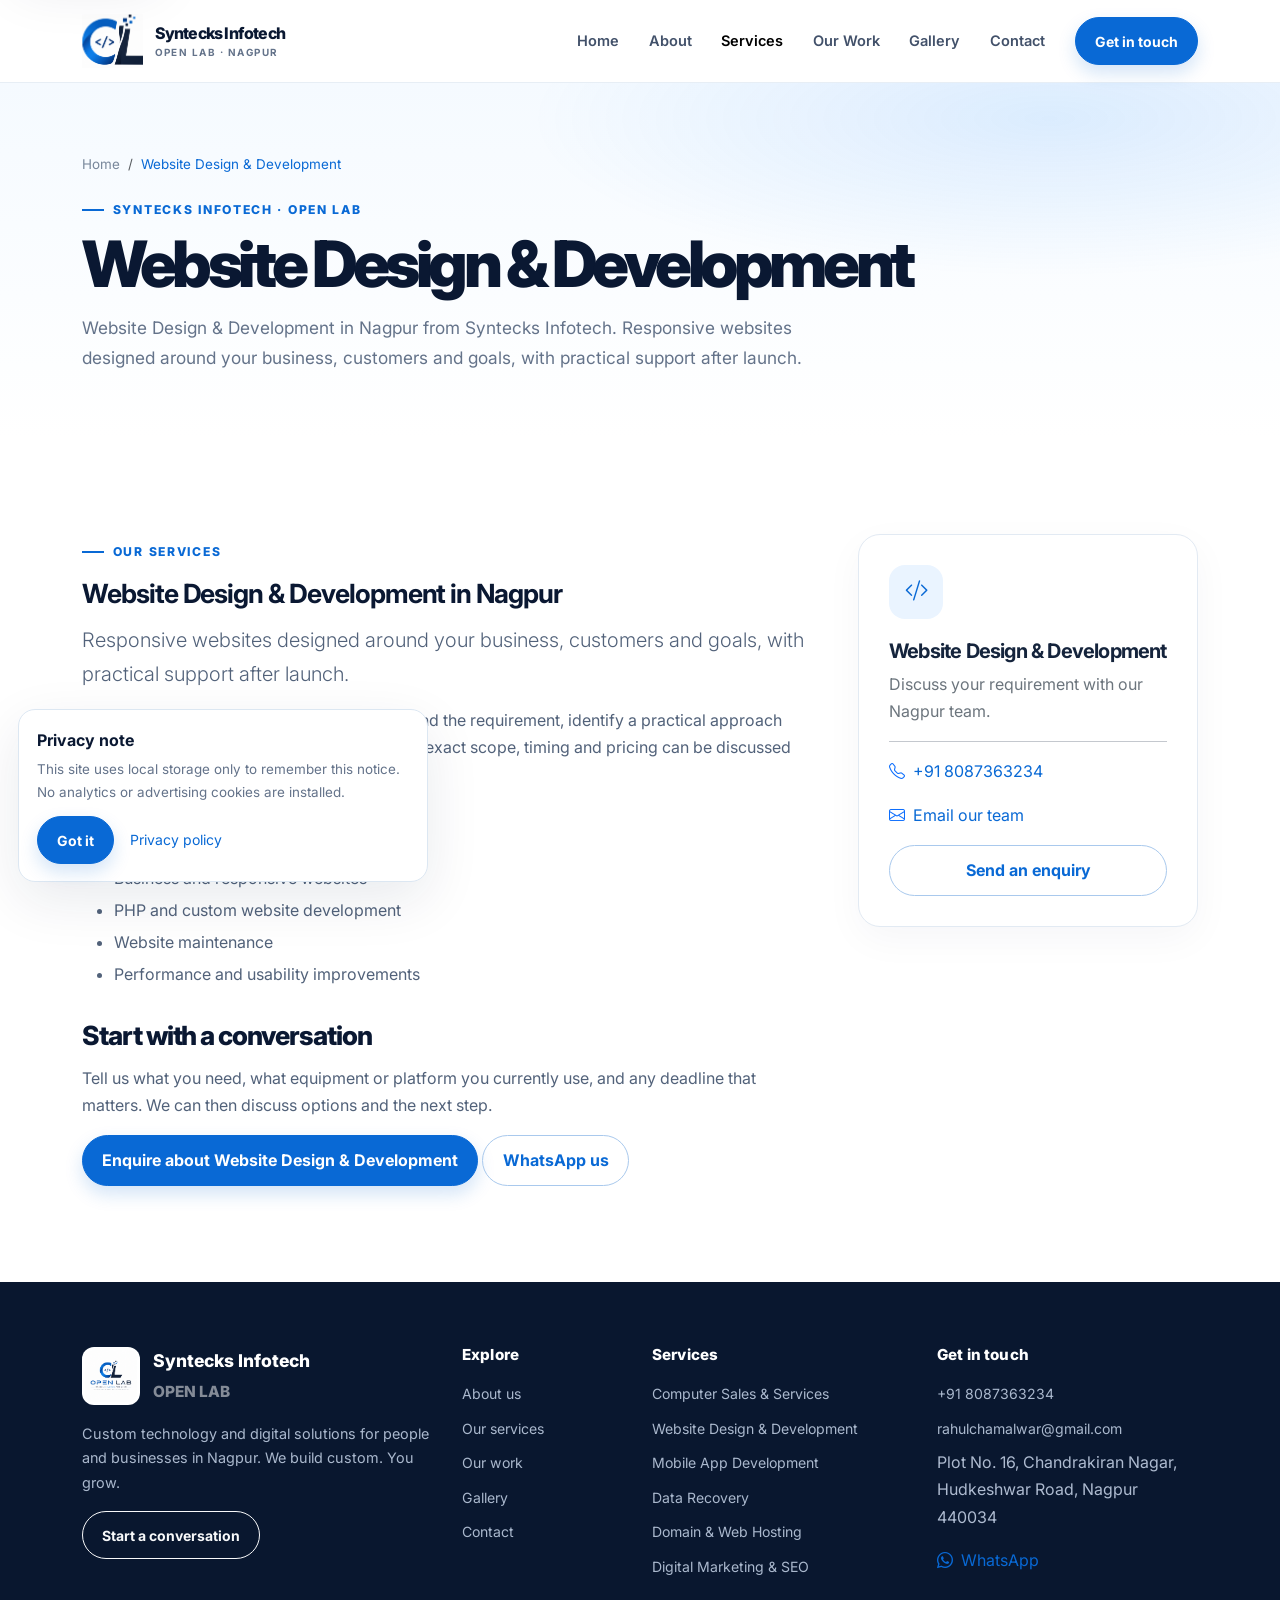
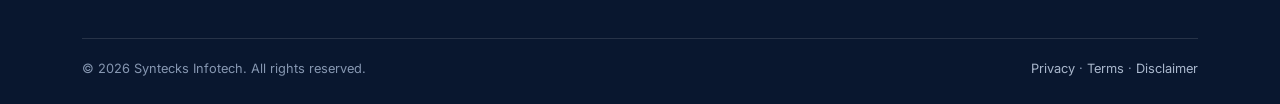
<file: web-development.html>
<!doctype html>
<html lang="en-IN">
<head>
<meta charset="utf-8">
<meta name="viewport" content="width=device-width, initial-scale=1">
<title>Website Design &amp; Development | Syntecks Infotech</title>
<meta name="description" content="Website Design &amp; Development in Nagpur from Syntecks Infotech. Responsive websites designed around your business, customers and goals, with practical support after launch.">
<meta name="keywords" content="IT Company in Nagpur, Website Development Company in Nagpur, Web Designer in Nagpur, Computer Repair in Nagpur, Data Recovery Services in Nagpur, Mobile App Development in Nagpur, Digital Marketing Agency in Nagpur, SEO Services in Nagpur">
<meta name="robots" content="index,follow">
<link rel="canonical" href="/">
<meta name="google-site-verification" content="REPLACE-WITH-SEARCH-CONSOLE-TOKEN">
<meta property="og:type" content="website">
<meta property="og:locale" content="en_IN">
<meta property="og:site_name" content="Syntecks Infotech (Open Lab)">
<meta property="og:title" content="Website Design &amp; Development | Syntecks Infotech">
<meta property="og:description" content="Website Design &amp; Development in Nagpur from Syntecks Infotech. Responsive websites designed around your business, customers and goals, with practical support after launch.">
<meta property="og:url" content="/">
<meta property="og:image" content="assets/images/logo/open-lab-logo.png">
<meta name="twitter:card" content="summary">
<meta name="twitter:title" content="Website Design &amp; Development | Syntecks Infotech">
<meta name="twitter:description" content="Website Design &amp; Development in Nagpur from Syntecks Infotech. Responsive websites designed around your business, customers and goals, with practical support after launch.">
<link rel="icon" href="assets/images/logo/open-lab-logo.png" type="image/png">
<link rel="preconnect" href="https://fonts.googleapis.com">
<link rel="preconnect" href="https://fonts.gstatic.com" crossorigin>
<link href="https://fonts.googleapis.com/css2?family=Inter:wght@400;500;600;700;800&display=swap" rel="stylesheet">
<link href="https://cdn.jsdelivr.net/npm/bootstrap@5.3.3/dist/css/bootstrap.min.css" rel="stylesheet">
<link href="https://cdn.jsdelivr.net/npm/bootstrap-icons@1.11.3/font/bootstrap-icons.min.css" rel="stylesheet">
<link href="assets/css/style.css" rel="stylesheet">
<script type="application/ld+json">{"@context":"https://schema.org","@graph":[{"@type":["LocalBusiness","ProfessionalService"],"name":"Syntecks Infotech","alternateName":"Open Lab","description":"IT services and custom digital solutions in Nagpur, Maharashtra, India.","telephone":"+91 8087363234","email":"rahulchamalwar@gmail.com","foundingDate":"2018","address":{"@type":"PostalAddress","streetAddress":"Plot No. 16, Chandrakiran Nagar, Hudkeshwar Road","addressLocality":"Nagpur","addressRegion":"Maharashtra","postalCode":"440034","addressCountry":"IN"},"areaServed":{"@type":"City","name":"Nagpur"}},{"@type":"WebSite","name":"Syntecks Infotech (Open Lab)","inLanguage":"en-IN"},{"@type":"Organization","name":"Syntecks Infotech","alternateName":"Open Lab","email":"rahulchamalwar@gmail.com","telephone":"+91 8087363234"},{"@type":"BreadcrumbList","itemListElement":[{"@type":"ListItem","position":1,"name":"Home","item":"https://YOUR-DOMAIN-HERE/"},{"@type":"ListItem","position":2,"name":"Website Design & Development","item":"https://YOUR-DOMAIN-HERE/web-development.html"}]},{"@type":"Service","name":"Website Design & Development","description":"Responsive websites designed around your business, customers and goals, with practical support after launch.","provider":{"@type":"Organization","name":"Syntecks Infotech"},"areaServed":{"@type":"City","name":"Nagpur"}}]}</script>
</head>
<body>
<a class="skip-link" href="#main">Skip to content</a>
<header class="site-header"><nav class="navbar navbar-expand-lg"><div class="container">
<a class="navbar-brand brand-lockup me-3" href="index.html" aria-label="Syntecks Infotech Open Lab home"><span class="brand-crop"><img src="assets/images/logo/open-lab-logo.png" alt=""></span><span class="brand-copy">Syntecks Infotech<small>Open Lab · Nagpur</small></span></a>
<button class="navbar-toggler" type="button" data-bs-toggle="collapse" data-bs-target="#mainNav" aria-controls="mainNav" aria-expanded="false" aria-label="Toggle navigation"><span class="navbar-toggler-icon"></span></button>
<div class="collapse navbar-collapse" id="mainNav"><ul class="navbar-nav ms-auto align-items-lg-center"><li class="nav-item"><a class="nav-link " href="index.html">Home</a></li><li class="nav-item"><a class="nav-link " href="about.html">About</a></li><li class="nav-item"><a class="nav-link active" href="services.html">Services</a></li><li class="nav-item"><a class="nav-link " href="portfolio.html">Our Work</a></li><li class="nav-item"><a class="nav-link " href="gallery.html">Gallery</a></li><li class="nav-item"><a class="nav-link " href="contact.html">Contact</a></li></ul><a class="btn btn-primary btn-sm nav-cta ms-lg-3" href="contact.html">Get in touch</a></div>
</div></nav></header>
<main id="main"><section class="page-hero"><div class="container"><nav aria-label="Breadcrumb"><ol class="breadcrumb"><li class="breadcrumb-item"><a href="index.html">Home</a></li><li class="breadcrumb-item active" aria-current="page">Website Design & Development</li></ol></nav><span class="eyebrow">Syntecks Infotech · Open Lab</span><h1>Website Design & Development</h1><p>Website Design & Development in Nagpur from Syntecks Infotech. Responsive websites designed around your business, customers and goals, with practical support after launch.</p></div></section><section class="section"><div class="container"><div class="row g-5"><div class="col-lg-8 content-copy"><span class="eyebrow">Our services</span><h2 class="display-5 fw-bold mt-3">Website Design &amp; Development in Nagpur</h2><p class="lead">Responsive websites designed around your business, customers and goals, with practical support after launch.</p><p>Syntecks Infotech works with you to understand the requirement, identify a practical approach and provide support suited to your setup. The exact scope, timing and pricing can be discussed before work begins.</p><h2>How we can help</h2><ul><li>Business and responsive websites</li><li>PHP and custom website development</li><li>Website maintenance</li><li>Performance and usability improvements</li></ul><h2>Start with a conversation</h2><p>Tell us what you need, what equipment or platform you currently use, and any deadline that matters. We can then discuss options and the next step.</p><a class="btn btn-primary" href="contact.html?service=web-development">Enquire about Website Design &amp; Development</a> <a class="btn btn-outline-primary" href="https://wa.me/918087363234?text=Hello%20Syntecks%20Infotech%2C%20I%20am%20interested%20in%20web%20development." target="_blank" rel="noopener">WhatsApp us</a></div><aside class="col-lg-4"><div class="detail-card"><div class="icon-box"><i class="bi bi-code-slash"></i></div><h3 class="h5 fw-bold">Website Design &amp; Development</h3><p class="text-secondary">Discuss your requirement with our Nagpur team.</p><hr><p><i class="bi bi-telephone text-primary me-2"></i><a href="tel:+918087363234">+91 8087363234</a></p><p><i class="bi bi-envelope text-primary me-2"></i><a href="mailto:rahulchamalwar@gmail.com">Email our team</a></p><a class="btn btn-outline-primary w-100" href="contact.html?service=web-development">Send an enquiry</a></div></aside></div></div></section></main>
<footer class="site-footer"><div class="container"><div class="row g-4"><div class="col-lg-4"><div class="footer-brand"><img class="footer-logo" src="assets/images/logo/open-lab-logo.png" alt="" loading="lazy"><span>Syntecks Infotech<br><small class="text-white-50">OPEN LAB</small></span></div><p>Custom technology and digital solutions for people and businesses in Nagpur. We build custom. You grow.</p><a class="btn btn-outline-light btn-sm" href="contact.html">Start a conversation</a></div><div class="col-6 col-lg-2"><h3>Explore</h3><ul class="footer-links"><li><a href="about.html">About us</a></li><li><a href="services.html">Our services</a></li><li><a href="portfolio.html">Our work</a></li><li><a href="gallery.html">Gallery</a></li><li><a href="contact.html">Contact</a></li></ul></div><div class="col-6 col-lg-3"><h3>Services</h3><ul class="footer-links"><li><a href="computer-services.html">Computer Sales &amp; Services</a></li><li><a href="web-development.html">Website Design &amp; Development</a></li><li><a href="mobile-app-development.html">Mobile App Development</a></li><li><a href="data-recovery.html">Data Recovery</a></li><li><a href="hosting.html">Domain &amp; Web Hosting</a></li><li><a href="digital-marketing.html">Digital Marketing &amp; SEO</a></li></ul></div><div class="col-lg-3"><h3>Get in touch</h3><ul class="footer-links"><li><a href="tel:+918087363234">+91 8087363234</a></li><li><a href="mailto:rahulchamalwar@gmail.com">rahulchamalwar@gmail.com</a></li><li>Plot No. 16, Chandrakiran Nagar,<br>Hudkeshwar Road, Nagpur 440034</li></ul><a href="https://wa.me/918087363234" target="_blank" rel="noopener"><i class="bi bi-whatsapp me-1"></i> WhatsApp</a></div></div><div class="footer-bottom"><span>© <span data-year>2026</span> Syntecks Infotech. All rights reserved.</span><span><a href="privacy-policy.html">Privacy</a> · <a href="terms.html">Terms</a> · <a href="disclaimer.html">Disclaimer</a></span></div></div></footer>
<button class="back-top" type="button" aria-label="Back to top"><i class="bi bi-arrow-up"></i></button>
<aside class="privacy-notice" role="status"><strong>Privacy note</strong><p>This site uses local storage only to remember this notice. No analytics or advertising cookies are installed.</p><div class="d-flex align-items-center gap-3"><button class="btn btn-primary btn-sm" type="button" data-dismiss-notice>Got it</button><a class="small" href="privacy-policy.html">Privacy policy</a></div></aside>
<script src="https://code.jquery.com/jquery-3.7.1.min.js" integrity="sha256-/JqT3SQfawRcv/BIHPThkBvs0OEvtFFmqPF/lYI/Cxo=" crossorigin="anonymous"></script>
<script src="https://cdn.jsdelivr.net/npm/bootstrap@5.3.3/dist/js/bootstrap.bundle.min.js"></script>
<script src="assets/js/main.js" defer></script>
</body></html>
</file>
<file: assets/css/style.css>
:root {
  --navy: #0a1832;
  --ink: #15243c;
  --muted: #64738a;
  --blue: #0969d5;
  --blue-bright: #1685f8;
  --sky: #eaf4ff;
  --line: #e2eaf3;
  --surface: #f6f9fd;
  --radius: 22px;
  --shadow: 0 18px 55px rgba(11, 35, 69, .09);
}

* { box-sizing: border-box; }
html { scroll-behavior: smooth; scroll-padding-top: 88px; }
body { color: var(--ink); background: #fff; font-family: Inter, system-ui, -apple-system, "Segoe UI", sans-serif; line-height: 1.7; }
a { color: var(--blue); text-decoration: none; }
a:hover { color: #064fa2; }
img { max-width: 100%; }
.skip-link { position: fixed; left: 1rem; top: -5rem; z-index: 2000; padding: .7rem 1rem; background: #fff; border-radius: .5rem; box-shadow: var(--shadow); }
.skip-link:focus { top: 1rem; }
.site-header { position: sticky; top: 0; z-index: 1030; background: rgba(255,255,255,.94); border-bottom: 1px solid rgba(226,234,243,.8); backdrop-filter: blur(16px); transition: box-shadow .2s ease; }
.site-header.scrolled { box-shadow: 0 10px 30px rgba(11,35,69,.08); }
.navbar { min-height: 82px; }
.brand-lockup { display:flex; align-items:center; gap:.72rem; color:var(--navy); font-weight:800; letter-spacing:-.04em; line-height:1.04; }
.brand-crop { position:relative; display:block; width:61px; height:54px; overflow:hidden; flex:none; }
.brand-crop img { position:absolute; width:155px; max-width:none; height:155px; left:-44px; top:-32px; }
.brand-copy { font-size:1rem; }
.brand-copy small { display:block; margin-top:.3rem; color:var(--muted); font-size:.62rem; font-weight:700; letter-spacing:.15em; text-transform:uppercase; }
.navbar-nav { gap:.15rem; }
.nav-link { padding:.7rem .85rem !important; color:#42516a; font-size:.91rem; font-weight:600; }
.nav-link:hover, .nav-link.active { color:var(--blue); }
.navbar-toggler { border:0; box-shadow:none !important; }
.btn { border-radius:999px; padding:.78rem 1.2rem; font-weight:700; }
.btn-primary { --bs-btn-bg: var(--blue); --bs-btn-border-color: var(--blue); --bs-btn-hover-bg: #0758b4; --bs-btn-hover-border-color:#0758b4; box-shadow:0 8px 18px rgba(9,105,213,.18); }
.btn-outline-primary { --bs-btn-color:var(--blue); --bs-btn-border-color:#a9c9ed; --bs-btn-hover-bg:var(--blue); --bs-btn-hover-border-color:var(--blue); }
.btn-light { color:var(--navy); }
.eyebrow { display:inline-flex; align-items:center; gap:.55rem; color:var(--blue); font-size:.76rem; font-weight:800; letter-spacing:.14em; text-transform:uppercase; }
.eyebrow::before { content:""; width:22px; height:2px; background:currentColor; }
.section { padding:96px 0; }
.section-sm { padding:70px 0; }
.section-tint { background:var(--surface); }
.section-heading { max-width:720px; margin:0 auto 48px; text-align:center; }
.section-heading h2 { margin:.7rem 0 1rem; color:var(--navy); font-size:clamp(2rem,4vw,3rem); font-weight:800; letter-spacing:-.055em; line-height:1.1; }
.section-heading p { margin:0; color:var(--muted); font-size:1.05rem; }
h1,h2,h3,h4 { color:var(--navy); letter-spacing:-.04em; }
.hero { position:relative; overflow:hidden; padding:90px 0 80px; background:radial-gradient(ellipse at 84% 22%, rgba(39,139,250,.15), transparent 32%), linear-gradient(180deg,#f9fcff 0%,#fff 100%); }
.hero::after { content:""; position:absolute; width:520px; height:520px; right:-210px; top:120px; border:1px solid rgba(9,105,213,.1); border-radius:50%; box-shadow:0 0 0 48px rgba(9,105,213,.025),0 0 0 96px rgba(9,105,213,.02); pointer-events:none; }
.hero h1 { max-width:690px; margin:1rem 0 1.2rem; font-size:clamp(2.75rem,6.3vw,5.1rem); font-weight:850; letter-spacing:-.07em; line-height:.99; }
.hero h1 span { color:var(--blue); }
.hero-copy { max-width:610px; color:#586983; font-size:1.12rem; }
.hero-actions { display:flex; flex-wrap:wrap; gap:.75rem; margin-top:1.8rem; }
.hero-notes { display:flex; flex-wrap:wrap; gap:1rem 1.4rem; margin-top:1.7rem; color:#53637c; font-size:.9rem; font-weight:600; }
.hero-notes i { margin-right:.35rem; color:var(--blue); }
.hero-art { position:relative; z-index:1; max-width:520px; margin:10px auto 0; padding:22px; border:1px solid rgba(255,255,255,.7); border-radius:30px; background:linear-gradient(145deg,rgba(255,255,255,.86),rgba(233,244,255,.88)); box-shadow:0 35px 95px rgba(18,76,139,.15); transform:rotate(1deg); }
.code-window { overflow:hidden; border:1px solid #d9e8f7; border-radius:19px; background:#fff; box-shadow:0 16px 40px rgba(12,43,83,.1); }
.window-bar { display:flex; align-items:center; gap:7px; padding:13px 16px; border-bottom:1px solid #e7eef7; background:#fbfdff; }
.window-dot { width:8px; height:8px; border-radius:50%; background:#c0d3e8; }
.window-label { margin-left:auto; color:#8a9bb1; font-size:.7rem; font-weight:700; letter-spacing:.08em; }
.code-content { padding:24px 25px 26px; color:#42536c; font: .86rem/2.1 ui-monospace, SFMono-Regular, Menlo, monospace; }
.code-content .line-no { display:inline-block; width:27px; color:#afbed0; }
.code-content .tag { color:#0a74d8; }
.code-content .attr { color:#9157c9; }
.code-content .value { color:#16825c; }
.code-content .comment { color:#97a6b9; }
.floating-chip { position:absolute; z-index:2; display:flex; align-items:center; gap:.65rem; padding:.72rem .9rem; border:1px solid #e5edf7; border-radius:13px; background:#fff; box-shadow:0 12px 35px rgba(11,35,69,.12); color:var(--navy); font-size:.8rem; font-weight:700; animation:float 5s ease-in-out infinite; }
.floating-chip i { color:var(--blue); font-size:1.1rem; }
.chip-one { left:-25px; top:35px; }.chip-two { right:-20px; bottom:38px; animation-delay:-2s; }
@keyframes float { 0%,100%{transform:translateY(0)}50%{transform:translateY(-8px)} }
.trust-strip { padding:22px 0; border-top:1px solid var(--line); border-bottom:1px solid var(--line); background:#fff; }
.trust-items { display:flex; align-items:center; justify-content:center; flex-wrap:wrap; gap:1rem 3rem; color:#596983; font-size:.88rem; font-weight:700; }
.trust-items i { margin-right:.4rem; color:var(--blue); }
.service-card,.feature-card,.info-card { height:100%; padding:28px; border:1px solid var(--line); border-radius:var(--radius); background:#fff; transition:transform .22s ease,box-shadow .22s ease,border-color .22s ease; }
.service-card:hover,.feature-card:hover,.info-card:hover { transform:translateY(-5px); border-color:#c5dbf4; box-shadow:var(--shadow); }
.icon-box { display:grid; width:54px; height:54px; place-items:center; margin-bottom:20px; border-radius:16px; background:var(--sky); color:var(--blue); font-size:1.45rem; }
.service-card h3,.feature-card h3 { margin-bottom:.7rem; font-size:1.15rem; font-weight:800; }
.service-card p,.feature-card p { margin-bottom:1.1rem; color:var(--muted); font-size:.94rem; }
.service-card ul { padding-left:1.1rem; margin:0 0 1.2rem; color:#61718a; font-size:.88rem; }
.service-card li+li { margin-top:.2rem; }
.text-link { display:inline-flex; align-items:center; gap:.45rem; font-size:.9rem; font-weight:800; }
.split-media { position:relative; min-height:390px; display:grid; place-items:center; overflow:hidden; border-radius:30px; background:radial-gradient(circle at 70% 30%,rgba(49,145,248,.28),transparent 32%),linear-gradient(140deg,#0c1e3b,#122d54 65%,#0b1a35); }
.split-media::before,.split-media::after { content:""; position:absolute; border:1px solid rgba(255,255,255,.15); border-radius:50%; width:330px; height:330px; }
.split-media::after { width:450px; height:450px; }
.logo-board { position:relative; z-index:1; width:min(82%,460px); aspect-ratio:1.72; overflow:hidden; border:1px solid rgba(255,255,255,.8); border-radius:20px; background:#fff; box-shadow:0 22px 50px rgba(0,0,0,.22); }
.logo-board img { display:block; width:100%; height:100%; object-fit:cover; object-position:center 49%; }
.media-mark { position:relative; z-index:1; width:min(73%,340px); padding:18px; border-radius:18px; background:#fff; box-shadow:0 25px 55px rgba(0,0,0,.24); }
.media-caption { position:absolute; z-index:2; right:18px; bottom:18px; padding:.65rem .8rem; border:1px solid rgba(255,255,255,.2); border-radius:12px; background:rgba(255,255,255,.1); color:#fff; font-size:.75rem; backdrop-filter:blur(12px); }
.check-list { padding:0; list-style:none; }
.check-list li { display:flex; gap:.7rem; margin:.7rem 0; color:#566780; }
.check-list i { color:#07875d; }
.highlight-band { padding:56px 0; color:#fff; background:linear-gradient(120deg,#0b1c38,#0c3670 70%,#0a64c8); }
.highlight-band h2,.highlight-band p { color:#fff; }
.highlight-band h2 { font-size:clamp(1.7rem,3vw,2.5rem); font-weight:800; }
.highlight-band p { max-width:700px; margin:0; opacity:.78; }
.faq .accordion-item { border:1px solid var(--line); border-radius:14px !important; margin-bottom:12px; overflow:hidden; }
.faq .accordion-button { color:var(--navy); font-weight:700; box-shadow:none; }
.faq .accordion-button:not(.collapsed) { color:var(--blue); background:#f3f8ff; }
.faq .accordion-body { color:var(--muted); }
.page-hero { padding:70px 0 66px; background:radial-gradient(ellipse at 82% 10%,rgba(22,133,248,.12),transparent 35%),linear-gradient(180deg,#f5faff,#fff); }
.page-hero h1 { max-width:850px; margin:.7rem 0 1rem; font-size:clamp(2.5rem,5vw,4rem); font-weight:850; letter-spacing:-.07em; line-height:1.03; }
.page-hero p { max-width:720px; margin:0; color:var(--muted); font-size:1.08rem; }
.breadcrumb { margin-bottom:1rem; font-size:.84rem; }
.breadcrumb-item,.breadcrumb-item a { color:#78879b; }
.breadcrumb-item.active { color:var(--blue); }
.content-copy { max-width:850px; color:#52627a; }
.content-copy h2 { margin:2rem 0 .8rem; font-size:1.65rem; font-weight:800; }
.content-copy h3 { margin:1.5rem 0 .55rem; font-size:1.22rem; font-weight:750; }
.content-copy li { margin:.3rem 0; }
.detail-card { padding:30px; border:1px solid var(--line); border-radius:var(--radius); background:#fff; box-shadow:0 12px 38px rgba(11,35,69,.04); }
.visual-tile { position:relative; display:flex; min-height:240px; align-items:end; overflow:hidden; padding:22px; border-radius:22px; color:#fff; background:linear-gradient(145deg,#0b1b35,#0d4d90); }
.visual-tile::before { content:""; position:absolute; width:200px; height:200px; right:-35px; top:-65px; border:1px solid rgba(255,255,255,.3); border-radius:38%; transform:rotate(28deg); box-shadow:0 0 0 24px rgba(255,255,255,.06),0 0 0 48px rgba(255,255,255,.04); }
.visual-tile::after { content:""; position:absolute; inset:0; background:radial-gradient(circle at 70% 38%,rgba(35,143,251,.55),transparent 27%); }
.visual-tile > * { position:relative; z-index:1; }
.visual-tile h3 { margin:0; color:#fff; font-size:1.1rem; font-weight:800; }
.visual-tile p { margin:.25rem 0 0; color:rgba(255,255,255,.74); font-size:.86rem; }
.gallery-tile { cursor:pointer; border:0; width:100%; text-align:left; }
.empty-state { padding:45px; border:1px dashed #b7c9dd; border-radius:24px; background:#f9fbfe; text-align:center; }
.empty-state .icon-box { margin:0 auto 16px; }
.empty-state h2 { font-size:1.45rem; font-weight:800; }
.empty-state p { max-width:590px; margin:.5rem auto 1.1rem; color:var(--muted); }
.contact-panel { padding:30px; border:1px solid var(--line); border-radius:24px; background:#fff; box-shadow:var(--shadow); }
.contact-detail { display:flex; gap:14px; margin:1.1rem 0; }
.contact-detail .icon-box { width:44px; height:44px; margin:0; border-radius:13px; font-size:1.15rem; }
.contact-detail strong { display:block; color:var(--navy); }
.contact-detail span,.contact-detail a { color:var(--muted); font-size:.92rem; }
.form-control,.form-select { padding:.78rem .9rem; border-color:#dce6f0; border-radius:12px; }
.form-control:focus,.form-select:focus { border-color:#74afea; box-shadow:0 0 0 .2rem rgba(9,105,213,.1); }
.map-frame { width:100%; min-height:330px; border:0; border-radius:22px; }
.site-footer { padding:64px 0 24px; color:#aebbd0; background:#09172f; }
.site-footer h2,.site-footer h3 { color:#fff; }
.site-footer h3 { margin-bottom:1rem; font-size:.95rem; font-weight:800; letter-spacing:.01em; }
.site-footer p { max-width:365px; color:#aab8cd; font-size:.9rem; }
.footer-links { padding:0; list-style:none; }
.footer-links li { margin:.46rem 0; }
.footer-links a { color:#aab8cd; font-size:.88rem; }
.footer-links a:hover { color:#fff; }
.footer-brand { display:flex; align-items:center; gap:.8rem; margin-bottom:1rem; color:#fff; font-size:1.1rem; font-weight:800; }
.footer-logo { width:58px; height:58px; object-fit:contain; padding:3px; border-radius:12px; background:#fff; }
.footer-bottom { display:flex; justify-content:space-between; gap:1rem; flex-wrap:wrap; margin-top:42px; padding-top:19px; border-top:1px solid rgba(255,255,255,.12); color:#8697b1; font-size:.8rem; }
.footer-bottom a { color:#aab8cd; }
.back-top { position:fixed; right:20px; bottom:20px; z-index:100; display:none; width:45px; height:45px; border:0; border-radius:50%; background:var(--blue); color:#fff; box-shadow:0 8px 22px rgba(9,105,213,.28); }
.back-top.show { display:grid; place-items:center; }
.privacy-notice { position:fixed; left:18px; bottom:18px; z-index:1050; width:min(410px,calc(100vw - 36px)); padding:17px 18px; border:1px solid #dce7f2; border-radius:17px; background:#fff; box-shadow:var(--shadow); }
.privacy-notice p { margin:.25rem 0 .75rem; color:var(--muted); font-size:.84rem; }
.privacy-notice strong { color:var(--navy); }
.lightbox { position:fixed; inset:0; z-index:2000; display:none; place-items:center; padding:25px; background:rgba(4,14,30,.86); }
.lightbox.open { display:grid; }
.lightbox img { max-width:min(92vw,900px); max-height:82vh; border-radius:16px; background:#fff; }
.lightbox-caption { margin-top:12px; color:#fff; text-align:center; }
.lightbox-close { position:absolute; top:18px; right:22px; border:0; background:transparent; color:#fff; font-size:2rem; }
.notice { padding:16px 18px; border-left:4px solid var(--blue); border-radius:0 12px 12px 0; background:#f1f7ff; color:#53637a; }
.legal-copy h2 { font-size:1.35rem; }
@media (max-width:991.98px) {
  .navbar-collapse { padding:1rem 0 1.2rem; }
  .navbar-nav { align-items:stretch !important; }
  .navbar-nav .nav-link { padding:.7rem .4rem !important; }
  .nav-cta { margin-top:.7rem; }
  .hero { padding:70px 0 60px; }
  .hero-art { margin-top:42px; }
  .section { padding:76px 0; }
}
@media (max-width:575.98px) {
  .navbar { min-height:72px; }
  .brand-crop { width:48px; height:46px; transform:scale(.86); transform-origin:left center; margin-right:-8px; }
  .brand-copy { font-size:.9rem; }
  .brand-copy small { font-size:.55rem; }
  .hero h1 { font-size:2.8rem; }
  .hero-art { padding:12px; border-radius:22px; }
  .chip-one { left:-5px; top:-27px; }.chip-two { right:-4px; bottom:-28px; }
  .code-content { padding:18px 14px; font-size:.72rem; }
  .section { padding:64px 0; }
  .section-heading { margin-bottom:34px; }
  .split-media { min-height:310px; }
  .contact-panel { padding:22px; }
  .footer-bottom { margin-top:28px; }
}
@media (prefers-reduced-motion:reduce) {
  *,*::before,*::after { scroll-behavior:auto !important; animation-duration:.01ms !important; animation-iteration-count:1 !important; transition-duration:.01ms !important; }
}
</file>
